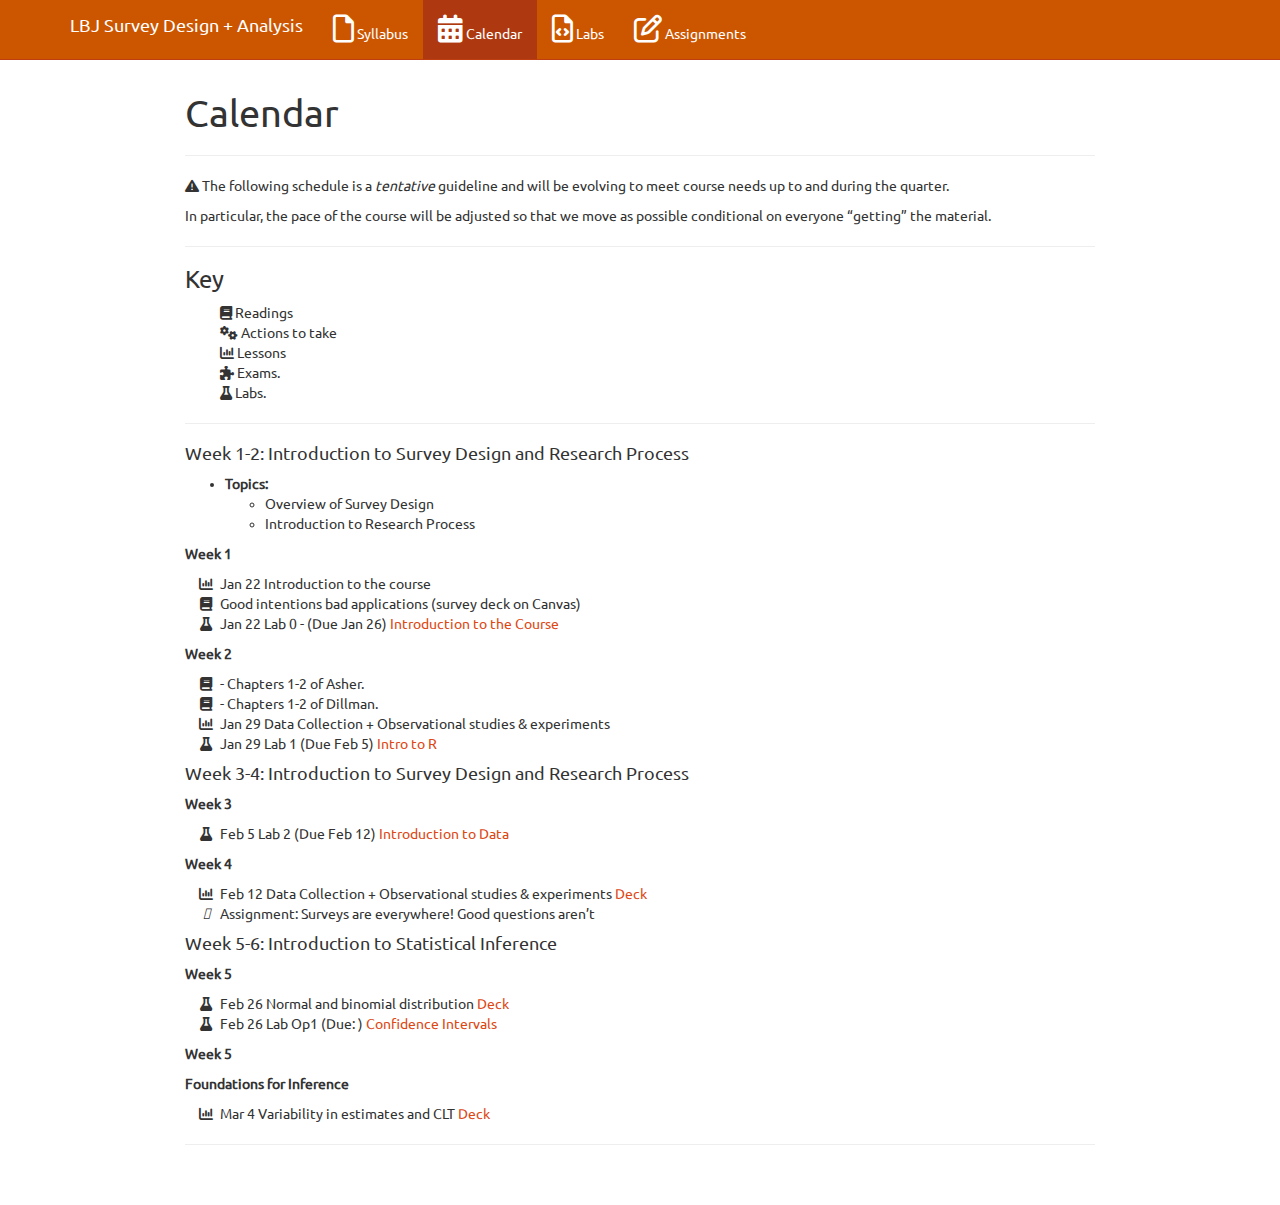
<file: calendar.html>
<!DOCTYPE html>

<html>

<head>

<meta charset="utf-8" />
<meta name="generator" content="pandoc" />
<meta http-equiv="X-UA-Compatible" content="IE=EDGE" />




<title>Calendar</title>

<script src="site_libs/header-attrs-2.25/header-attrs.js"></script>
<script src="site_libs/jquery-3.6.0/jquery-3.6.0.min.js"></script>
<meta name="viewport" content="width=device-width, initial-scale=1" />
<link href="site_libs/bootstrap-3.3.5/css/united.min.css" rel="stylesheet" />
<script src="site_libs/bootstrap-3.3.5/js/bootstrap.min.js"></script>
<script src="site_libs/bootstrap-3.3.5/shim/html5shiv.min.js"></script>
<script src="site_libs/bootstrap-3.3.5/shim/respond.min.js"></script>
<style>h1 {font-size: 34px;}
       h1.title {font-size: 38px;}
       h2 {font-size: 30px;}
       h3 {font-size: 24px;}
       h4 {font-size: 18px;}
       h5 {font-size: 16px;}
       h6 {font-size: 12px;}
       code {color: inherit; background-color: rgba(0, 0, 0, 0.04);}
       pre:not([class]) { background-color: white }</style>
<script src="site_libs/navigation-1.1/tabsets.js"></script>
<link href="site_libs/highlightjs-9.12.0/default.css" rel="stylesheet" />
<script src="site_libs/highlightjs-9.12.0/highlight.js"></script>
<link href="site_libs/font-awesome-6.4.2/css/all.min.css" rel="stylesheet" />
<link href="site_libs/font-awesome-6.4.2/css/v4-shims.min.css" rel="stylesheet" />

<style type="text/css">
  code{white-space: pre-wrap;}
  span.smallcaps{font-variant: small-caps;}
  span.underline{text-decoration: underline;}
  div.column{display: inline-block; vertical-align: top; width: 50%;}
  div.hanging-indent{margin-left: 1.5em; text-indent: -1.5em;}
  ul.task-list{list-style: none;}
    </style>

<style type="text/css">code{white-space: pre;}</style>
<script type="text/javascript">
if (window.hljs) {
  hljs.configure({languages: []});
  hljs.initHighlightingOnLoad();
  if (document.readyState && document.readyState === "complete") {
    window.setTimeout(function() { hljs.initHighlighting(); }, 0);
  }
}
</script>






<link rel="stylesheet" href="custom_style.css" type="text/css" />



<style type = "text/css">
.main-container {
  max-width: 940px;
  margin-left: auto;
  margin-right: auto;
}
img {
  max-width:100%;
}
.tabbed-pane {
  padding-top: 12px;
}
.html-widget {
  margin-bottom: 20px;
}
button.code-folding-btn:focus {
  outline: none;
}
summary {
  display: list-item;
}
details > summary > p:only-child {
  display: inline;
}
pre code {
  padding: 0;
}
</style>


<style type="text/css">
.dropdown-submenu {
  position: relative;
}
.dropdown-submenu>.dropdown-menu {
  top: 0;
  left: 100%;
  margin-top: -6px;
  margin-left: -1px;
  border-radius: 0 6px 6px 6px;
}
.dropdown-submenu:hover>.dropdown-menu {
  display: block;
}
.dropdown-submenu>a:after {
  display: block;
  content: " ";
  float: right;
  width: 0;
  height: 0;
  border-color: transparent;
  border-style: solid;
  border-width: 5px 0 5px 5px;
  border-left-color: #cccccc;
  margin-top: 5px;
  margin-right: -10px;
}
.dropdown-submenu:hover>a:after {
  border-left-color: #adb5bd;
}
.dropdown-submenu.pull-left {
  float: none;
}
.dropdown-submenu.pull-left>.dropdown-menu {
  left: -100%;
  margin-left: 10px;
  border-radius: 6px 0 6px 6px;
}
</style>

<script type="text/javascript">
// manage active state of menu based on current page
$(document).ready(function () {
  // active menu anchor
  href = window.location.pathname
  href = href.substr(href.lastIndexOf('/') + 1)
  if (href === "")
    href = "index.html";
  var menuAnchor = $('a[href="' + href + '"]');

  // mark the anchor link active (and if it's in a dropdown, also mark that active)
  var dropdown = menuAnchor.closest('li.dropdown');
  if (window.bootstrap) { // Bootstrap 4+
    menuAnchor.addClass('active');
    dropdown.find('> .dropdown-toggle').addClass('active');
  } else { // Bootstrap 3
    menuAnchor.parent().addClass('active');
    dropdown.addClass('active');
  }

  // Navbar adjustments
  var navHeight = $(".navbar").first().height() + 15;
  var style = document.createElement('style');
  var pt = "padding-top: " + navHeight + "px; ";
  var mt = "margin-top: -" + navHeight + "px; ";
  var css = "";
  // offset scroll position for anchor links (for fixed navbar)
  for (var i = 1; i <= 6; i++) {
    css += ".section h" + i + "{ " + pt + mt + "}\n";
  }
  style.innerHTML = "body {" + pt + "padding-bottom: 40px; }\n" + css;
  document.head.appendChild(style);
});
</script>

<!-- tabsets -->

<style type="text/css">
.tabset-dropdown > .nav-tabs {
  display: inline-table;
  max-height: 500px;
  min-height: 44px;
  overflow-y: auto;
  border: 1px solid #ddd;
  border-radius: 4px;
}

.tabset-dropdown > .nav-tabs > li.active:before, .tabset-dropdown > .nav-tabs.nav-tabs-open:before {
  content: "\e259";
  font-family: 'Glyphicons Halflings';
  display: inline-block;
  padding: 10px;
  border-right: 1px solid #ddd;
}

.tabset-dropdown > .nav-tabs.nav-tabs-open > li.active:before {
  content: "\e258";
  font-family: 'Glyphicons Halflings';
  border: none;
}

.tabset-dropdown > .nav-tabs > li.active {
  display: block;
}

.tabset-dropdown > .nav-tabs > li > a,
.tabset-dropdown > .nav-tabs > li > a:focus,
.tabset-dropdown > .nav-tabs > li > a:hover {
  border: none;
  display: inline-block;
  border-radius: 4px;
  background-color: transparent;
}

.tabset-dropdown > .nav-tabs.nav-tabs-open > li {
  display: block;
  float: none;
}

.tabset-dropdown > .nav-tabs > li {
  display: none;
}
</style>

<!-- code folding -->




</head>

<body>


<div class="container-fluid main-container">




<div class="navbar navbar-default  navbar-fixed-top" role="navigation">
  <div class="container">
    <div class="navbar-header">
      <button type="button" class="navbar-toggle collapsed" data-toggle="collapse" data-bs-toggle="collapse" data-target="#navbar" data-bs-target="#navbar">
        <span class="icon-bar"></span>
        <span class="icon-bar"></span>
        <span class="icon-bar"></span>
      </button>
      <a class="navbar-brand" href="index.html">LBJ Survey Design + Analysis</a>
    </div>
    <div id="navbar" class="navbar-collapse collapse">
      <ul class="nav navbar-nav">
        <li>
  <a href="index.html">
    <span class="fa fa-file-o fa-2x"></span>
     
    Syllabus
  </a>
</li>
<li>
  <a href="calendar.html">
    <span class="fa fa-calendar fa-2x"></span>
     
    Calendar
  </a>
</li>
<li>
  <a href="labs.html">
    <span class="fa fa-file-code-o fa-2x"></span>
     
    Labs
  </a>
</li>
<li>
  <a href="assignments.html">
    <span class="fa fa-pencil-square-o fa-2x"></span>
     
    Assignments
  </a>
</li>
      </ul>
      <ul class="nav navbar-nav navbar-right">
        
      </ul>
    </div><!--/.nav-collapse -->
  </div><!--/.container -->
</div><!--/.navbar -->

<div id="header">



<h1 class="title toc-ignore">Calendar</h1>

</div>


<hr />
<p><i class="fa fa-warning"></i> The following schedule is a
<em>tentative</em> guideline and will be evolving to meet course needs
up to and during the quarter.</p>
<p>In particular, the pace of the course will be adjusted so that we
move as possible conditional on everyone “getting” the material.</p>
<hr />
<div id="key" class="section level3">
<h3>Key</h3>
<ul class="fa-ul">
<li>
<i class="fa fa-book"></i> Readings
<!-- <i class="fa fa-code"></i> Data Camp courses -->
<li>
<i class="fa fa-gears"></i> Actions to take </a>
<li>
<i class="fa fa-bar-chart"></i> Lessons </a>
<li>
<i class="fa fa-puzzle-piece"></i> Exams. </a>
<li>
<i class="fa fa-flask"></i> Labs. </a>
</ul>
<hr />
<div id="week-1-2-introduction-to-survey-design-and-research-process"
class="section level4">
<h4>Week 1-2: Introduction to Survey Design and Research Process</h4>
<ul>
<li><strong>Topics:</strong>
<ul>
<li>Overview of Survey Design</li>
<li>Introduction to Research Process</li>
</ul></li>
</ul>
<p><strong>Week 1</strong></p>
<ul class="fa-ul">
<li>
<i class="fa-li fa fa-bar-chart"></i> Jan 22 Introduction to the course
</a>
<li>
<i class="fa-li fa fa-book"></i> Good intentions bad applications
(survey deck on Canvas) </a>
<li>
<p><i class="fa-li fa fa-flask"></i> Jan 22 Lab 0 - (Due Jan 26)
<a target="_blank" href=./Labs/lab0/lab0.html>Introduction to the
Course</a></p>
</ul>
<p><strong>Week 2</strong></p>
<ul class="fa-ul">
<li>
<i class="fa-li fa fa-book"></i> - Chapters 1-2 of Asher. </a>
<li>
<i class="fa-li fa fa-book"></i> - Chapters 1-2 of Dillman. </a>
<li>
<i class="fa-li fa fa-bar-chart"></i> Jan 29 Data Collection +
Observational studies &amp; experiments
<a target="_blank" href="./Slides/01_unit1/deck1/deck-1-1xxx.pdf"> </a>
<li>
<i class="fa-li fa fa-flask"></i> Jan 29 Lab 1 (Due Feb 5)
<a href=./Labs/lab1/intro_to_r.html>Intro to R</a>
</ul>
</div>
<div id="week-3-4-introduction-to-survey-design-and-research-process"
class="section level4">
<h4>Week 3-4: Introduction to Survey Design and Research Process</h4>
<p><strong>Week 3</strong></p>
<ul class="fa-ul">
<li>
<i class="fa-li fa fa-flask"></i> Feb 5 Lab 2 (Due Feb 12)
<a href=./Labs/lab2/introduction_to_data.html> Introduction to Data</a>
</ul>
<p><strong>Week 4</strong></p>
<ul class="fa-ul">
<li>
<i class="fa-li fa fa-bar-chart"></i> Feb 12 Data Collection +
Observational studies &amp; experiments
<a target="_blank" href="./Slides/01_unit1/deck1/deck-1-1.pdf"> Deck</a>
<li>
<i class="fa-li fa-gears"></i> Assignment: Surveys are everywhere! Good
questions aren’t </a>
</ul>
</div>
<div id="week-5-6-introduction-to-statistical-inference"
class="section level4">
<h4>Week 5-6: Introduction to Statistical Inference</h4>
<p><strong>Week 5</strong></p>
<ul class="fa-ul">
<li>
<i class="fa-li fa fa-flask"></i> Feb 26 Normal and binomial
distribution
<a target="_blank"  href="./Slides/02_unit2/deck3/u2_deck3.pdf">
Deck</a>
<li>
<p><i class="fa-li fa fa-flask"></i> Feb 26 Lab Op1 (Due: )
<a href=./Labs/lab_ci/confidence_intervals.html> Confidence
Intervals</a></p>
</ul>
<p><strong>Week 5</strong></p>
<p><strong>Foundations for Inference</strong></p>
<ul class="fa-ul">
<li>
<p><i class="fa-li fa fa-bar-chart"></i> Mar 4 Variability in estimates
and CLT <a target="_blank" href="./Slides/03_unit3/deck1/u3_deck1.pdf">
Deck </a></p>
</ul>
<hr />
<!--
  


<li><i class="fa-li fa fa-bar-chart"></i>    Mar 4  Confidence intervals  <a target="_blank" href="./Slides/03_unit3/deck2/u3_deck2.pdf"> Deck </a>
<li><i class="fa-li fa fa-bar-chart"></i>    Mar 9   Hypothesis tests  <a target="_blank" href="./Slides/03_unit3/deck3/u3_deck3.pdf"> Deck</a>


* * *

#### Week 3-4: Sampling Theory and Engaged Communities

- **Topics:**
  - Sampling Techniques
  - Engaged Communities

- **Readings:**
  - Chapter 4 “Sampling” (p.93-115) of *How to Conduct Surveys* (available on Canvas).
  - Assignment: Surveys are everywhere! Find a survey & upload it to Canvas.

#### Week 5-6: Probability-Based Methods

- **Topics:**
  - Probability-Based Sampling
  - Analysis of Family History of Incarceration Survey

- **Readings:**
  - Enns et al. 2019. [“What Percentage of Americans Have Ever Had a Family Member Incarcerated?"](https://doi.org/10.1177/2378023119829332)
  - Short Assignment: Watch [this video](https://youtu.be/sonXfzE1hvo) and answer questions.

#### Week 7-8: Non-Probability Methods

- **Topics:**
  - Evaluation of Online Nonprobability Surveys
  - Application in Political Science

- **Readings:**
  - Kennedy et al. 2016. [“Evaluating Online Nonprobability Surveys”](https://www.pewresearch.org/methods/2016/05/02/evaluating-online-nonprobability-surveys/)
  - Additional readings related to online surveys in political science.

#### Week 9-10: The Business of Survey Research

- **Topics:**
  - Market Research Surveys
  - Global Companies in Market Research

- **Readings:**
  - Survey Monkey. [Quick start guide on how to conduct market research](https://www.surveymonkey.com/mp/market-research-surveys/).
  - Additional readings on the business aspect of survey research.

#### Week 11-12: The Psychology of Survey Response

- **Topics:**
  - Influence of Question Wording
  - Psychological Processes in Survey Response

- **Readings:**
  - Schwarz, Norbert. 1999. [“Self-reports: How the questions shape the answers.”](Link to be added)
  - Short Assignment: Analyze a survey question using Schwarz's insights.

#### Week 13-14: Question Wording Effects & Survey Experiments

- **Topics:**
  - Experimental Design in Surveys
  - Analysis of Trump's Popularity

- **Readings:**
  - Druckman and Lupia. 2012. [“Experimenting with politics.”](Link to be added)
  - Enns and Schuldt. 2020. [“Trump May Be Even More Unpopular Than His Approval Rating Shows.”](https://fivethirtyeight.com/features/trump-may-be-even-more-unpopular-than-his-approval-rating-shows/)

#### Week 15: Data Literacy and How to Avoid Being Misled by Data

- **Topics:**
  - Understanding and Interpreting Data
  - Avoiding Misleading Interpretations

















***
***



<!--

### Unit 1

**Introduction**


<ul class="fa-ul">
<li><i class="fa-li fa fa-bar-chart"></i>    Jan 22 Introduction to the course <a target = "_blank" href="./Slides/00_intro/topic0.pdf">Deck 0</a>
<li><i class="fa-li fa fa-flask"></i>        Jan 22 Lab 0 - (Due Jan 27) <a target="_blank" href=./Labs/lab0/lab0.html>Introduction to the Course</a>
<li><i class="fa-li fa fa-bar-chart"></i>    Jan 27 Data Collection + Observational studies & experiments <a target="_blank" href="./Slides/01_unit1/deck1/deck-1-1.pdf"> Deck</a>
<li><i class="fa-li fa fa-flask"></i>        Jan 29  Lab 1 (Due Feb 5) <a href=./Labs/lab1/intro_to_r.html>Intro to R</a>

<li><i class="fa-li fa fa-bar-chart"></i>    Feb 3 No Class Iowa Caucus


<li><i class="fa-li fa fa-bar-chart"></i>    Feb 5  More exploratory data analysis<a target="_blank" href="./Slides/01_unit1/u1_deck3/u1_deck3.pdf"> Deck</a>

<li><i class="fa-li fa fa-bar-chart"></i>    Feb 10 Introduction to statistical inference <a target="_blank" href="./Slides/01_unit1/u1_deck4/u1_deck4.pdf"> Deck </a>

<li><i class="fa-li fa fa-flask"></i>        Feb 12  Lab 2 (Due Feb 19) <a target="_blank" href=./Labs/lab2/introduction_to_data.html> Introduction to Data</a> 


</ul>
***
<ul class="fa-ul">
<li><i class="fa-li fa fa-book"></i> Reading:  OpenIntro -  Ch 2, Sec 2.1-2.3</a>
<li><i class="fa-li fa fa-gears"></i> Problem set (Due Feb 19)
  <ul>
  <li> Ch1:  1.2, 1.6, 1.16, 1.22, 1.30, 1.34, 2.15, 2.22, 2.24, 2.27.  </a>
  </ul>
</ul>
***
***

###  Unit 2

**Probability and Distribuitions**

<ul class="fa-ul">

<li><i class="fa-li fa fa-bar-chart"></i>    Feb 17     Probability and conditional probability <a target="_blank" href="./Slides/02_unit2/deck1/u2_deck1.pdf"> Deck </a>
<li><i class="fa-li fa fa-bar-chart"></i>    Feb 19  Lab 3 - (Due Mar 4) <a target="_blank" href=./Labs/lab3/probability.html>Probability</a>     
<li><i class="fa-li fa fa-bar-chart"></i>    Feb 24     No class - February Break </a>

<li><i class="fa-li fa fa-flask"></i>        Feb 26   Normal and binomial distribution <a target="_blank"  href="./Slides/02_unit2/deck3/u2_deck3.pdf"> Deck</a>


</ul>


***

<ul class="fa-ul">
<li><i class="fa-li fa fa-book"></i> Reading:  OpenIntro - Ch 3 - Sec 3.1, 3.2 + Ch 4 - Sec 4.1, 4.4</a>
<li><i class="fa-li fa fa-gears"></i> Problem set (Due Mar 4)
  <ul> 
  <li> Ch 2: 2.2, 2.8, 2.18, 2.20, 2.22, 2.26
  <li> Ch 3: 3.4, 3.6, 3.12, 3.18, 3.26, 3.30, 3.36 </a>
  </ul>
</ul>
***
***



### Unit 3

**Foundations for Inference** 

<ul class="fa-ul">
<li><i class="fa-li fa fa-bar-chart"></i>    Mar 2  Variability in estimates and CLT  <a target="_blank" href="./Slides/03_unit3/deck1/u3_deck1.pdf"> Deck </a>
<li><i class="fa-li fa fa-bar-chart"></i>    Mar 4  Confidence intervals  <a target="_blank" href="./Slides/03_unit3/deck2/u3_deck2.pdf"> Deck </a>
<li><i class="fa-li fa fa-bar-chart"></i>    Mar 9   Hypothesis tests  <a target="_blank" href="./Slides/03_unit3/deck3/u3_deck3.pdf"> Deck</a>
<li><i class="fa-li fa fa-flask"></i>        Mar 11  Lab 4 - (Due Apr 10 [Orig- Mar 18]) <a target="_blank" href=./Labs/lab4/confidence_intervals.html>Confidence intervals</a>
</ul>


***

<ul class="fa-ul">
<li><i class="fa-li fa fa-book"></i> Reading:  OpenIntro -  Ch 4</a>
<li><i class="fa-li fa fa-puzzle-piece"></i> **Midterm Canceled** </a>
</ul>


***
***

### Unit 4

**Inference**

<ul class="fa-ul">
<li><i class="fa-li fa fa-bar-chart"></i>    Apr 6  Inference for numerical data  <a target="_blank" href="./Slides/04_unit4/deck1/u4_deck1.pdf"> Deck </a>
<li><i class="fa-li fa fa-flask"></i>        Apr 8  Lab 5 - (Due Apr 15 [Org - Mar 27]) <a target="_blank" href=./Labs/lab5/inf_for_numerical_data.html>Inference for numerical data</a>

<li><i class="fa-li fa fa-bar-chart"></i>    Apr 13  More inference  <a target="_blank" href="./Slides/04_unit4/deck4/u4_deck4.pdf"> Deck</a> 
<li><i class="fa-li fa fa-flask"></i>        Apr 15  Lab 6 - (Due Apr 29) <a target="_blank" href=./Labs/lab6/more_inf_for_numerical_data.html>(More) inference for numerical data</a>


<li><i class="fa-li  fa fa-exclamation"></i>    Mar 13- Apr 5 classes were canceled + Spring Break 

</ul>



***
<ul class="fa-ul">
<li><i class="fa-li fa fa-book"></i> Reading:  OpenIntro -  Ch. 5</a>
<li><i class="fa-li fa fa-microphone"></i> Apr 22 [Org March 25] Project presentation and paper
<li><i class="fa-li fa fa-gears"></i> Problem set (Due Apr 29 [Org 15]):    </a>
  <ul> 
  <li> Ch 4: 4.2, 4.8, 4.10, 4.12,  4.16, 4.20
  <li> Ch 5: 5.3, 5.4, 5.5, 5.6, 5.12, 5.20, 5.22 </a>
  </ul>
</ul>

***
***



### Unit 5
**Regression**


<ul class="fa-ul">
<li><i class="fa-li fa fa-bar-chart"></i>    Apr 20 Introduction linear regression  <a target="_blank" href="./Slides/06_unit6/deck1/u6_deck1.pdf"> Deck</a>
<li><i class="fa-li fa fa-flask"></i>        Apr 22  Lab 7 - (Due May 6) <a target="_blank" href=./Labs/lab7/simple_regression.html>Linear Regression</a>
<li><i class="fa-li fa fa-bar-chart"></i>    Apr 27 Multiple linear regression  <a target="_blank" href="./Slides/07_unit7/deck1/u7_deck1.pdf"> Deck</a>
<li><i class="fa-li fa fa-flask"></i>        Apr 29   Lab 8 - (Optional) <a target="_blank" href=./Labs/lab8//multiple_regression.html>Multiple Linear Regression Lab</a>

</ul>


***

<ul class="fa-ul">
<li><i class="fa-li fa fa-book"></i> Reading:  OpenIntro  - Ch 7 + Ch 8 - Sec 8.1, 8.2, 8.3</a>
</ul>

***
***


### Unit 6
**Presenting results**


<ul class="fa-ul">

<li><i class="fa-li fa fa-flask"></i>        May 4   Lecture/Lab <a target="_blank" href=./Labs/lab0/lab0.html>Predicted probabilities -  Visualizaton </a>
<li><i class="fa-li fa fa-flask"></i>        May 6    Lecture/Lab <a target="_blank" href=./Labs/lab0/lab0.html>Case study</a>
<li><i class="fa-li fa"></i>        May 11   Project Consulting
</ul>

***
***

### Final assessment

<ul class="fa-ul">
<li><i class="fa-li fa fa-microphone"></i>**Final Presentation Canceled** 
<li><i class="fa-li fa fa-file-text-o"></i> **May  22  Final Paper Due** 
</ul>

-->
</div>
</div>




</div>

<script>

// add bootstrap table styles to pandoc tables
function bootstrapStylePandocTables() {
  $('tr.odd').parent('tbody').parent('table').addClass('table table-condensed');
}
$(document).ready(function () {
  bootstrapStylePandocTables();
});


</script>

<!-- tabsets -->

<script>
$(document).ready(function () {
  window.buildTabsets("TOC");
});

$(document).ready(function () {
  $('.tabset-dropdown > .nav-tabs > li').click(function () {
    $(this).parent().toggleClass('nav-tabs-open');
  });
});
</script>

<!-- code folding -->


<!-- dynamically load mathjax for compatibility with self-contained -->
<script>
  (function () {
    var script = document.createElement("script");
    script.type = "text/javascript";
    script.src  = "https://mathjax.rstudio.com/latest/MathJax.js?config=TeX-AMS-MML_HTMLorMML";
    document.getElementsByTagName("head")[0].appendChild(script);
  })();
</script>

</body>
</html>
</file>
<file: site_libs/highlightjs-9.12.0/default.css>
.hljs-literal {
  color: #990073;
}

.hljs-number {
  color: #099;
}

.hljs-comment {
  color: #998;
  font-style: italic;
}

.hljs-keyword {
  color: #900;
  font-weight: bold;
}

.hljs-string {
  color: #d14;
}
</file>
<file: custom_style.css>
@import url('https://fonts.googleapis.com/css?family=Raleway');
@import url('https://fonts.googleapis.com/css?family=Spectral');


.navbar-inverse{background-color:#cc5500; border-color:#222222}

.navbar {
  background-color:#cc5500; 
  }



.navbar-brand {
  color: #222222;
}




.navbar-inverse .navbar-brand {
  color: #222222;
}
 .navbar-nav>li>a {
  color: #cc5500;
}
 .navbar-nav>.active>a {
  background-color: #cc5500;
}
.list-group-item.active {
  background-color: #cc5500;
  border-color: #cc5500;
}
item.active, .list-group-item.active:hover {
  background-color: #cc5500;
  border-color: #cc5500;
}



/*
.navbar{background-color:#cc5500 border-color:#222222}

.navbar-inverse .navbar-nav>.open>a,.navbar-inverse .navbar-nav>.open>a:hover,.navbar-inverse .navbar-nav>.open>a:focus{background-color:transparent;color:#ffffff}

/*
*.navbar-fixed-top {
    height: 95px; }
    /* Whatever you want.  
    




.navbar-brand {
  color: #cc5500;
  font-size: 25px;
  font-family: 'Raleway', serif;
}

body{
color: #525252;  
font-size: 15px;
font-family: 'Spectral', sans-serif;

}

a {
font-family: 'Spectral', sans-serif;
}
i {
font-family: 'Spectral', sans-serif;
}
h1,h2,h3,h4,h5,h6  {font-family: 'Raleway', sans-serif;}



*/
</file>
<file: site_libs/bootstrap-3.3.5/css/united.min.css>
@font-face {
  font-family: 'Ubuntu';
  font-style: normal;
  font-weight: 400;
  src: url(fonts/Ubuntu.ttf) format('truetype');
}

/*!
 * bootswatch v3.3.6
 * Homepage: http://bootswatch.com
 * Copyright 2012-2015 Thomas Park
 * Licensed under MIT
 * Based on Bootstrap
*//*!
 * Bootstrap v3.3.6 (http://getbootstrap.com)
 * Copyright 2011-2015 Twitter, Inc.
 * Licensed under MIT (https://github.com/twbs/bootstrap/blob/master/LICENSE)
 *//*! normalize.css v3.0.3 | MIT License | github.com/necolas/normalize.css */html{font-family:sans-serif;-ms-text-size-adjust:100%;-webkit-text-size-adjust:100%}body{margin:0}article,aside,details,figcaption,figure,footer,header,hgroup,main,menu,nav,section,summary{display:block}audio,canvas,progress,video{display:inline-block;vertical-align:baseline}audio:not([controls]){display:none;height:0}[hidden],template{display:none}a{background-color:transparent}a:active,a:hover{outline:0}abbr[title]{border-bottom:1px dotted}b,strong{font-weight:bold}dfn{font-style:italic}h1{font-size:2em;margin:0.67em 0}mark{background:#ff0;color:#000}small{font-size:80%}sub,sup{font-size:75%;line-height:0;position:relative;vertical-align:baseline}sup{top:-0.5em}sub{bottom:-0.25em}img{border:0}svg:not(:root){overflow:hidden}figure{margin:1em 40px}hr{-webkit-box-sizing:content-box;-moz-box-sizing:content-box;box-sizing:content-box;height:0}pre{overflow:auto}code,kbd,pre,samp{font-family:monospace, monospace;font-size:1em}button,input,optgroup,select,textarea{color:inherit;font:inherit;margin:0}button{overflow:visible}button,select{text-transform:none}button,html input[type="button"],input[type="reset"],input[type="submit"]{-webkit-appearance:button;cursor:pointer}button[disabled],html input[disabled]{cursor:default}button::-moz-focus-inner,input::-moz-focus-inner{border:0;padding:0}input{line-height:normal}input[type="checkbox"],input[type="radio"]{-webkit-box-sizing:border-box;-moz-box-sizing:border-box;box-sizing:border-box;padding:0}input[type="number"]::-webkit-inner-spin-button,input[type="number"]::-webkit-outer-spin-button{height:auto}input[type="search"]{-webkit-appearance:textfield;-webkit-box-sizing:content-box;-moz-box-sizing:content-box;box-sizing:content-box}input[type="search"]::-webkit-search-cancel-button,input[type="search"]::-webkit-search-decoration{-webkit-appearance:none}fieldset{border:1px solid #c0c0c0;margin:0 2px;padding:0.35em 0.625em 0.75em}legend{border:0;padding:0}textarea{overflow:auto}optgroup{font-weight:bold}table{border-collapse:collapse;border-spacing:0}td,th{padding:0}/*! Source: https://github.com/h5bp/html5-boilerplate/blob/master/src/css/main.css */@media print{*,*:before,*:after{background:transparent !important;color:#000 !important;-webkit-box-shadow:none !important;box-shadow:none !important;text-shadow:none !important}a,a:visited{text-decoration:underline}a[href]:after{content:" (" attr(href) ")"}abbr[title]:after{content:" (" attr(title) ")"}a[href^="#"]:after,a[href^="javascript:"]:after{content:""}pre,blockquote{border:1px solid #999;page-break-inside:avoid}thead{display:table-header-group}tr,img{page-break-inside:avoid}img{max-width:100% !important}p,h2,h3{orphans:3;widows:3}h2,h3{page-break-after:avoid}.navbar{display:none}.btn>.caret,.dropup>.btn>.caret{border-top-color:#000 !important}.label{border:1px solid #000}.table{border-collapse:collapse !important}.table td,.table th{background-color:#fff !important}.table-bordered th,.table-bordered td{border:1px solid #ddd !important}}@font-face{font-family:'Glyphicons Halflings';src:url('../fonts/glyphicons-halflings-regular.eot');src:url('../fonts/glyphicons-halflings-regular.eot?#iefix') format('embedded-opentype'),url('../fonts/glyphicons-halflings-regular.woff') format('woff'),url('../fonts/glyphicons-halflings-regular.ttf') format('truetype'),url('../fonts/glyphicons-halflings-regular.svg#glyphicons_halflingsregular') format('svg')}.glyphicon{position:relative;top:1px;display:inline-block;font-family:'Glyphicons Halflings';font-style:normal;font-weight:normal;line-height:1;-webkit-font-smoothing:antialiased;-moz-osx-font-smoothing:grayscale}.glyphicon-asterisk:before{content:"\002a"}.glyphicon-plus:before{content:"\002b"}.glyphicon-euro:before,.glyphicon-eur:before{content:"\20ac"}.glyphicon-minus:before{content:"\2212"}.glyphicon-cloud:before{content:"\2601"}.glyphicon-envelope:before{content:"\2709"}.glyphicon-pencil:before{content:"\270f"}.glyphicon-glass:before{content:"\e001"}.glyphicon-music:before{content:"\e002"}.glyphicon-search:before{content:"\e003"}.glyphicon-heart:before{content:"\e005"}.glyphicon-star:before{content:"\e006"}.glyphicon-star-empty:before{content:"\e007"}.glyphicon-user:before{content:"\e008"}.glyphicon-film:before{content:"\e009"}.glyphicon-th-large:before{content:"\e010"}.glyphicon-th:before{content:"\e011"}.glyphicon-th-list:before{content:"\e012"}.glyphicon-ok:before{content:"\e013"}.glyphicon-remove:before{content:"\e014"}.glyphicon-zoom-in:before{content:"\e015"}.glyphicon-zoom-out:before{content:"\e016"}.glyphicon-off:before{content:"\e017"}.glyphicon-signal:before{content:"\e018"}.glyphicon-cog:before{content:"\e019"}.glyphicon-trash:before{content:"\e020"}.glyphicon-home:before{content:"\e021"}.glyphicon-file:before{content:"\e022"}.glyphicon-time:before{content:"\e023"}.glyphicon-road:before{content:"\e024"}.glyphicon-download-alt:before{content:"\e025"}.glyphicon-download:before{content:"\e026"}.glyphicon-upload:before{content:"\e027"}.glyphicon-inbox:before{content:"\e028"}.glyphicon-play-circle:before{content:"\e029"}.glyphicon-repeat:before{content:"\e030"}.glyphicon-refresh:before{content:"\e031"}.glyphicon-list-alt:before{content:"\e032"}.glyphicon-lock:before{content:"\e033"}.glyphicon-flag:before{content:"\e034"}.glyphicon-headphones:before{content:"\e035"}.glyphicon-volume-off:before{content:"\e036"}.glyphicon-volume-down:before{content:"\e037"}.glyphicon-volume-up:before{content:"\e038"}.glyphicon-qrcode:before{content:"\e039"}.glyphicon-barcode:before{content:"\e040"}.glyphicon-tag:before{content:"\e041"}.glyphicon-tags:before{content:"\e042"}.glyphicon-book:before{content:"\e043"}.glyphicon-bookmark:before{content:"\e044"}.glyphicon-print:before{content:"\e045"}.glyphicon-camera:before{content:"\e046"}.glyphicon-font:before{content:"\e047"}.glyphicon-bold:before{content:"\e048"}.glyphicon-italic:before{content:"\e049"}.glyphicon-text-height:before{content:"\e050"}.glyphicon-text-width:before{content:"\e051"}.glyphicon-align-left:before{content:"\e052"}.glyphicon-align-center:before{content:"\e053"}.glyphicon-align-right:before{content:"\e054"}.glyphicon-align-justify:before{content:"\e055"}.glyphicon-list:before{content:"\e056"}.glyphicon-indent-left:before{content:"\e057"}.glyphicon-indent-right:before{content:"\e058"}.glyphicon-facetime-video:before{content:"\e059"}.glyphicon-picture:before{content:"\e060"}.glyphicon-map-marker:before{content:"\e062"}.glyphicon-adjust:before{content:"\e063"}.glyphicon-tint:before{content:"\e064"}.glyphicon-edit:before{content:"\e065"}.glyphicon-share:before{content:"\e066"}.glyphicon-check:before{content:"\e067"}.glyphicon-move:before{content:"\e068"}.glyphicon-step-backward:before{content:"\e069"}.glyphicon-fast-backward:before{content:"\e070"}.glyphicon-backward:before{content:"\e071"}.glyphicon-play:before{content:"\e072"}.glyphicon-pause:before{content:"\e073"}.glyphicon-stop:before{content:"\e074"}.glyphicon-forward:before{content:"\e075"}.glyphicon-fast-forward:before{content:"\e076"}.glyphicon-step-forward:before{content:"\e077"}.glyphicon-eject:before{content:"\e078"}.glyphicon-chevron-left:before{content:"\e079"}.glyphicon-chevron-right:before{content:"\e080"}.glyphicon-plus-sign:before{content:"\e081"}.glyphicon-minus-sign:before{content:"\e082"}.glyphicon-remove-sign:before{content:"\e083"}.glyphicon-ok-sign:before{content:"\e084"}.glyphicon-question-sign:before{content:"\e085"}.glyphicon-info-sign:before{content:"\e086"}.glyphicon-screenshot:before{content:"\e087"}.glyphicon-remove-circle:before{content:"\e088"}.glyphicon-ok-circle:before{content:"\e089"}.glyphicon-ban-circle:before{content:"\e090"}.glyphicon-arrow-left:before{content:"\e091"}.glyphicon-arrow-right:before{content:"\e092"}.glyphicon-arrow-up:before{content:"\e093"}.glyphicon-arrow-down:before{content:"\e094"}.glyphicon-share-alt:before{content:"\e095"}.glyphicon-resize-full:before{content:"\e096"}.glyphicon-resize-small:before{content:"\e097"}.glyphicon-exclamation-sign:before{content:"\e101"}.glyphicon-gift:before{content:"\e102"}.glyphicon-leaf:before{content:"\e103"}.glyphicon-fire:before{content:"\e104"}.glyphicon-eye-open:before{content:"\e105"}.glyphicon-eye-close:before{content:"\e106"}.glyphicon-warning-sign:before{content:"\e107"}.glyphicon-plane:before{content:"\e108"}.glyphicon-calendar:before{content:"\e109"}.glyphicon-random:before{content:"\e110"}.glyphicon-comment:before{content:"\e111"}.glyphicon-magnet:before{content:"\e112"}.glyphicon-chevron-up:before{content:"\e113"}.glyphicon-chevron-down:before{content:"\e114"}.glyphicon-retweet:before{content:"\e115"}.glyphicon-shopping-cart:before{content:"\e116"}.glyphicon-folder-close:before{content:"\e117"}.glyphicon-folder-open:before{content:"\e118"}.glyphicon-resize-vertical:before{content:"\e119"}.glyphicon-resize-horizontal:before{content:"\e120"}.glyphicon-hdd:before{content:"\e121"}.glyphicon-bullhorn:before{content:"\e122"}.glyphicon-bell:before{content:"\e123"}.glyphicon-certificate:before{content:"\e124"}.glyphicon-thumbs-up:before{content:"\e125"}.glyphicon-thumbs-down:before{content:"\e126"}.glyphicon-hand-right:before{content:"\e127"}.glyphicon-hand-left:before{content:"\e128"}.glyphicon-hand-up:before{content:"\e129"}.glyphicon-hand-down:before{content:"\e130"}.glyphicon-circle-arrow-right:before{content:"\e131"}.glyphicon-circle-arrow-left:before{content:"\e132"}.glyphicon-circle-arrow-up:before{content:"\e133"}.glyphicon-circle-arrow-down:before{content:"\e134"}.glyphicon-globe:before{content:"\e135"}.glyphicon-wrench:before{content:"\e136"}.glyphicon-tasks:before{content:"\e137"}.glyphicon-filter:before{content:"\e138"}.glyphicon-briefcase:before{content:"\e139"}.glyphicon-fullscreen:before{content:"\e140"}.glyphicon-dashboard:before{content:"\e141"}.glyphicon-paperclip:before{content:"\e142"}.glyphicon-heart-empty:before{content:"\e143"}.glyphicon-link:before{content:"\e144"}.glyphicon-phone:before{content:"\e145"}.glyphicon-pushpin:before{content:"\e146"}.glyphicon-usd:before{content:"\e148"}.glyphicon-gbp:before{content:"\e149"}.glyphicon-sort:before{content:"\e150"}.glyphicon-sort-by-alphabet:before{content:"\e151"}.glyphicon-sort-by-alphabet-alt:before{content:"\e152"}.glyphicon-sort-by-order:before{content:"\e153"}.glyphicon-sort-by-order-alt:before{content:"\e154"}.glyphicon-sort-by-attributes:before{content:"\e155"}.glyphicon-sort-by-attributes-alt:before{content:"\e156"}.glyphicon-unchecked:before{content:"\e157"}.glyphicon-expand:before{content:"\e158"}.glyphicon-collapse-down:before{content:"\e159"}.glyphicon-collapse-up:before{content:"\e160"}.glyphicon-log-in:before{content:"\e161"}.glyphicon-flash:before{content:"\e162"}.glyphicon-log-out:before{content:"\e163"}.glyphicon-new-window:before{content:"\e164"}.glyphicon-record:before{content:"\e165"}.glyphicon-save:before{content:"\e166"}.glyphicon-open:before{content:"\e167"}.glyphicon-saved:before{content:"\e168"}.glyphicon-import:before{content:"\e169"}.glyphicon-export:before{content:"\e170"}.glyphicon-send:before{content:"\e171"}.glyphicon-floppy-disk:before{content:"\e172"}.glyphicon-floppy-saved:before{content:"\e173"}.glyphicon-floppy-remove:before{content:"\e174"}.glyphicon-floppy-save:before{content:"\e175"}.glyphicon-floppy-open:before{content:"\e176"}.glyphicon-credit-card:before{content:"\e177"}.glyphicon-transfer:before{content:"\e178"}.glyphicon-cutlery:before{content:"\e179"}.glyphicon-header:before{content:"\e180"}.glyphicon-compressed:before{content:"\e181"}.glyphicon-earphone:before{content:"\e182"}.glyphicon-phone-alt:before{content:"\e183"}.glyphicon-tower:before{content:"\e184"}.glyphicon-stats:before{content:"\e185"}.glyphicon-sd-video:before{content:"\e186"}.glyphicon-hd-video:before{content:"\e187"}.glyphicon-subtitles:before{content:"\e188"}.glyphicon-sound-stereo:before{content:"\e189"}.glyphicon-sound-dolby:before{content:"\e190"}.glyphicon-sound-5-1:before{content:"\e191"}.glyphicon-sound-6-1:before{content:"\e192"}.glyphicon-sound-7-1:before{content:"\e193"}.glyphicon-copyright-mark:before{content:"\e194"}.glyphicon-registration-mark:before{content:"\e195"}.glyphicon-cloud-download:before{content:"\e197"}.glyphicon-cloud-upload:before{content:"\e198"}.glyphicon-tree-conifer:before{content:"\e199"}.glyphicon-tree-deciduous:before{content:"\e200"}.glyphicon-cd:before{content:"\e201"}.glyphicon-save-file:before{content:"\e202"}.glyphicon-open-file:before{content:"\e203"}.glyphicon-level-up:before{content:"\e204"}.glyphicon-copy:before{content:"\e205"}.glyphicon-paste:before{content:"\e206"}.glyphicon-alert:before{content:"\e209"}.glyphicon-equalizer:before{content:"\e210"}.glyphicon-king:before{content:"\e211"}.glyphicon-queen:before{content:"\e212"}.glyphicon-pawn:before{content:"\e213"}.glyphicon-bishop:before{content:"\e214"}.glyphicon-knight:before{content:"\e215"}.glyphicon-baby-formula:before{content:"\e216"}.glyphicon-tent:before{content:"\26fa"}.glyphicon-blackboard:before{content:"\e218"}.glyphicon-bed:before{content:"\e219"}.glyphicon-apple:before{content:"\f8ff"}.glyphicon-erase:before{content:"\e221"}.glyphicon-hourglass:before{content:"\231b"}.glyphicon-lamp:before{content:"\e223"}.glyphicon-duplicate:before{content:"\e224"}.glyphicon-piggy-bank:before{content:"\e225"}.glyphicon-scissors:before{content:"\e226"}.glyphicon-bitcoin:before{content:"\e227"}.glyphicon-btc:before{content:"\e227"}.glyphicon-xbt:before{content:"\e227"}.glyphicon-yen:before{content:"\00a5"}.glyphicon-jpy:before{content:"\00a5"}.glyphicon-ruble:before{content:"\20bd"}.glyphicon-rub:before{content:"\20bd"}.glyphicon-scale:before{content:"\e230"}.glyphicon-ice-lolly:before{content:"\e231"}.glyphicon-ice-lolly-tasted:before{content:"\e232"}.glyphicon-education:before{content:"\e233"}.glyphicon-option-horizontal:before{content:"\e234"}.glyphicon-option-vertical:before{content:"\e235"}.glyphicon-menu-hamburger:before{content:"\e236"}.glyphicon-modal-window:before{content:"\e237"}.glyphicon-oil:before{content:"\e238"}.glyphicon-grain:before{content:"\e239"}.glyphicon-sunglasses:before{content:"\e240"}.glyphicon-text-size:before{content:"\e241"}.glyphicon-text-color:before{content:"\e242"}.glyphicon-text-background:before{content:"\e243"}.glyphicon-object-align-top:before{content:"\e244"}.glyphicon-object-align-bottom:before{content:"\e245"}.glyphicon-object-align-horizontal:before{content:"\e246"}.glyphicon-object-align-left:before{content:"\e247"}.glyphicon-object-align-vertical:before{content:"\e248"}.glyphicon-object-align-right:before{content:"\e249"}.glyphicon-triangle-right:before{content:"\e250"}.glyphicon-triangle-left:before{content:"\e251"}.glyphicon-triangle-bottom:before{content:"\e252"}.glyphicon-triangle-top:before{content:"\e253"}.glyphicon-console:before{content:"\e254"}.glyphicon-superscript:before{content:"\e255"}.glyphicon-subscript:before{content:"\e256"}.glyphicon-menu-left:before{content:"\e257"}.glyphicon-menu-right:before{content:"\e258"}.glyphicon-menu-down:before{content:"\e259"}.glyphicon-menu-up:before{content:"\e260"}*{-webkit-box-sizing:border-box;-moz-box-sizing:border-box;box-sizing:border-box}*:before,*:after{-webkit-box-sizing:border-box;-moz-box-sizing:border-box;box-sizing:border-box}html{font-size:10px;-webkit-tap-highlight-color:rgba(0,0,0,0)}body{font-family:"Ubuntu",Tahoma,"Helvetica Neue",Helvetica,Arial,sans-serif;font-size:14px;line-height:1.42857143;color:#333333;background-color:#ffffff}input,button,select,textarea{font-family:inherit;font-size:inherit;line-height:inherit}a{color:#dd4814;text-decoration:none}a:hover,a:focus{color:#97310e;text-decoration:underline}a:focus{outline:thin dotted;outline:5px auto -webkit-focus-ring-color;outline-offset:-2px}figure{margin:0}img{vertical-align:middle}.img-responsive,.thumbnail>img,.thumbnail a>img,.carousel-inner>.item>img,.carousel-inner>.item>a>img{display:block;max-width:100%;height:auto}.img-rounded{border-radius:6px}.img-thumbnail{padding:4px;line-height:1.42857143;background-color:#ffffff;border:1px solid #dddddd;border-radius:4px;-webkit-transition:all .2s ease-in-out;-o-transition:all .2s ease-in-out;transition:all .2s ease-in-out;display:inline-block;max-width:100%;height:auto}.img-circle{border-radius:50%}hr{margin-top:20px;margin-bottom:20px;border:0;border-top:1px solid #eeeeee}.sr-only{position:absolute;width:1px;height:1px;margin:-1px;padding:0;overflow:hidden;clip:rect(0, 0, 0, 0);border:0}.sr-only-focusable:active,.sr-only-focusable:focus{position:static;width:auto;height:auto;margin:0;overflow:visible;clip:auto}[role="button"]{cursor:pointer}h1,h2,h3,h4,h5,h6,.h1,.h2,.h3,.h4,.h5,.h6{font-family:"Ubuntu",Tahoma,"Helvetica Neue",Helvetica,Arial,sans-serif;font-weight:500;line-height:1.1;color:inherit}h1 small,h2 small,h3 small,h4 small,h5 small,h6 small,.h1 small,.h2 small,.h3 small,.h4 small,.h5 small,.h6 small,h1 .small,h2 .small,h3 .small,h4 .small,h5 .small,h6 .small,.h1 .small,.h2 .small,.h3 .small,.h4 .small,.h5 .small,.h6 .small{font-weight:normal;line-height:1;color:#aea79f}h1,.h1,h2,.h2,h3,.h3{margin-top:20px;margin-bottom:10px}h1 small,.h1 small,h2 small,.h2 small,h3 small,.h3 small,h1 .small,.h1 .small,h2 .small,.h2 .small,h3 .small,.h3 .small{font-size:65%}h4,.h4,h5,.h5,h6,.h6{margin-top:10px;margin-bottom:10px}h4 small,.h4 small,h5 small,.h5 small,h6 small,.h6 small,h4 .small,.h4 .small,h5 .small,.h5 .small,h6 .small,.h6 .small{font-size:75%}h1,.h1{font-size:36px}h2,.h2{font-size:30px}h3,.h3{font-size:24px}h4,.h4{font-size:18px}h5,.h5{font-size:14px}h6,.h6{font-size:12px}p{margin:0 0 10px}.lead{margin-bottom:20px;font-size:16px;font-weight:300;line-height:1.4}@media (min-width:768px){.lead{font-size:21px}}small,.small{font-size:85%}mark,.mark{background-color:#fcf8e3;padding:.2em}.text-left{text-align:left}.text-right{text-align:right}.text-center{text-align:center}.text-justify{text-align:justify}.text-nowrap{white-space:nowrap}.text-lowercase{text-transform:lowercase}.text-uppercase{text-transform:uppercase}.text-capitalize{text-transform:capitalize}.text-muted{color:#aea79f}.text-primary{color:#dd4814}a.text-primary:hover,a.text-primary:focus{color:#ae3910}.text-success{color:#468847}a.text-success:hover,a.text-success:focus{color:#356635}.text-info{color:#3a87ad}a.text-info:hover,a.text-info:focus{color:#2d6987}.text-warning{color:#c09853}a.text-warning:hover,a.text-warning:focus{color:#a47e3c}.text-danger{color:#b94a48}a.text-danger:hover,a.text-danger:focus{color:#953b39}.bg-primary{color:#fff;background-color:#dd4814}a.bg-primary:hover,a.bg-primary:focus{background-color:#ae3910}.bg-success{background-color:#dff0d8}a.bg-success:hover,a.bg-success:focus{background-color:#c1e2b3}.bg-info{background-color:#d9edf7}a.bg-info:hover,a.bg-info:focus{background-color:#afd9ee}.bg-warning{background-color:#fcf8e3}a.bg-warning:hover,a.bg-warning:focus{background-color:#f7ecb5}.bg-danger{background-color:#f2dede}a.bg-danger:hover,a.bg-danger:focus{background-color:#e4b9b9}.page-header{padding-bottom:9px;margin:40px 0 20px;border-bottom:1px solid #eeeeee}ul,ol{margin-top:0;margin-bottom:10px}ul ul,ol ul,ul ol,ol ol{margin-bottom:0}.list-unstyled{padding-left:0;list-style:none}.list-inline{padding-left:0;list-style:none;margin-left:-5px}.list-inline>li{display:inline-block;padding-left:5px;padding-right:5px}dl{margin-top:0;margin-bottom:20px}dt,dd{line-height:1.42857143}dt{font-weight:bold}dd{margin-left:0}@media (min-width:768px){.dl-horizontal dt{float:left;width:160px;clear:left;text-align:right;overflow:hidden;text-overflow:ellipsis;white-space:nowrap}.dl-horizontal dd{margin-left:180px}}abbr[title],abbr[data-original-title]{cursor:help;border-bottom:1px dotted #aea79f}.initialism{font-size:90%;text-transform:uppercase}blockquote{padding:10px 20px;margin:0 0 20px;font-size:17.5px;border-left:5px solid #eeeeee}blockquote p:last-child,blockquote ul:last-child,blockquote ol:last-child{margin-bottom:0}blockquote footer,blockquote small,blockquote .small{display:block;font-size:80%;line-height:1.42857143;color:#aea79f}blockquote footer:before,blockquote small:before,blockquote .small:before{content:'\2014 \00A0'}.blockquote-reverse,blockquote.pull-right{padding-right:15px;padding-left:0;border-right:5px solid #eeeeee;border-left:0;text-align:right}.blockquote-reverse footer:before,blockquote.pull-right footer:before,.blockquote-reverse small:before,blockquote.pull-right small:before,.blockquote-reverse .small:before,blockquote.pull-right .small:before{content:''}.blockquote-reverse footer:after,blockquote.pull-right footer:after,.blockquote-reverse small:after,blockquote.pull-right small:after,.blockquote-reverse .small:after,blockquote.pull-right .small:after{content:'\00A0 \2014'}address{margin-bottom:20px;font-style:normal;line-height:1.42857143}code,kbd,pre,samp{font-family:monospace}code{padding:2px 4px;font-size:90%;color:#c7254e;background-color:#f9f2f4;border-radius:4px}kbd{padding:2px 4px;font-size:90%;color:#ffffff;background-color:#333333;border-radius:3px;-webkit-box-shadow:inset 0 -1px 0 rgba(0,0,0,0.25);box-shadow:inset 0 -1px 0 rgba(0,0,0,0.25)}kbd kbd{padding:0;font-size:100%;font-weight:bold;-webkit-box-shadow:none;box-shadow:none}pre{display:block;padding:9.5px;margin:0 0 10px;font-size:13px;line-height:1.42857143;word-break:break-all;word-wrap:break-word;color:#333333;background-color:#f5f5f5;border:1px solid #cccccc;border-radius:4px}pre code{padding:0;font-size:inherit;color:inherit;white-space:pre-wrap;background-color:transparent;border-radius:0}.pre-scrollable{max-height:340px;overflow-y:scroll}.container{margin-right:auto;margin-left:auto;padding-left:15px;padding-right:15px}@media (min-width:768px){.container{width:750px}}@media (min-width:992px){.container{width:970px}}@media (min-width:1200px){.container{width:1170px}}.container-fluid{margin-right:auto;margin-left:auto;padding-left:15px;padding-right:15px}.row{margin-left:-15px;margin-right:-15px}.col-xs-1,.col-sm-1,.col-md-1,.col-lg-1,.col-xs-2,.col-sm-2,.col-md-2,.col-lg-2,.col-xs-3,.col-sm-3,.col-md-3,.col-lg-3,.col-xs-4,.col-sm-4,.col-md-4,.col-lg-4,.col-xs-5,.col-sm-5,.col-md-5,.col-lg-5,.col-xs-6,.col-sm-6,.col-md-6,.col-lg-6,.col-xs-7,.col-sm-7,.col-md-7,.col-lg-7,.col-xs-8,.col-sm-8,.col-md-8,.col-lg-8,.col-xs-9,.col-sm-9,.col-md-9,.col-lg-9,.col-xs-10,.col-sm-10,.col-md-10,.col-lg-10,.col-xs-11,.col-sm-11,.col-md-11,.col-lg-11,.col-xs-12,.col-sm-12,.col-md-12,.col-lg-12{position:relative;min-height:1px;padding-left:15px;padding-right:15px}.col-xs-1,.col-xs-2,.col-xs-3,.col-xs-4,.col-xs-5,.col-xs-6,.col-xs-7,.col-xs-8,.col-xs-9,.col-xs-10,.col-xs-11,.col-xs-12{float:left}.col-xs-12{width:100%}.col-xs-11{width:91.66666667%}.col-xs-10{width:83.33333333%}.col-xs-9{width:75%}.col-xs-8{width:66.66666667%}.col-xs-7{width:58.33333333%}.col-xs-6{width:50%}.col-xs-5{width:41.66666667%}.col-xs-4{width:33.33333333%}.col-xs-3{width:25%}.col-xs-2{width:16.66666667%}.col-xs-1{width:8.33333333%}.col-xs-pull-12{right:100%}.col-xs-pull-11{right:91.66666667%}.col-xs-pull-10{right:83.33333333%}.col-xs-pull-9{right:75%}.col-xs-pull-8{right:66.66666667%}.col-xs-pull-7{right:58.33333333%}.col-xs-pull-6{right:50%}.col-xs-pull-5{right:41.66666667%}.col-xs-pull-4{right:33.33333333%}.col-xs-pull-3{right:25%}.col-xs-pull-2{right:16.66666667%}.col-xs-pull-1{right:8.33333333%}.col-xs-pull-0{right:auto}.col-xs-push-12{left:100%}.col-xs-push-11{left:91.66666667%}.col-xs-push-10{left:83.33333333%}.col-xs-push-9{left:75%}.col-xs-push-8{left:66.66666667%}.col-xs-push-7{left:58.33333333%}.col-xs-push-6{left:50%}.col-xs-push-5{left:41.66666667%}.col-xs-push-4{left:33.33333333%}.col-xs-push-3{left:25%}.col-xs-push-2{left:16.66666667%}.col-xs-push-1{left:8.33333333%}.col-xs-push-0{left:auto}.col-xs-offset-12{margin-left:100%}.col-xs-offset-11{margin-left:91.66666667%}.col-xs-offset-10{margin-left:83.33333333%}.col-xs-offset-9{margin-left:75%}.col-xs-offset-8{margin-left:66.66666667%}.col-xs-offset-7{margin-left:58.33333333%}.col-xs-offset-6{margin-left:50%}.col-xs-offset-5{margin-left:41.66666667%}.col-xs-offset-4{margin-left:33.33333333%}.col-xs-offset-3{margin-left:25%}.col-xs-offset-2{margin-left:16.66666667%}.col-xs-offset-1{margin-left:8.33333333%}.col-xs-offset-0{margin-left:0%}@media (min-width:768px){.col-sm-1,.col-sm-2,.col-sm-3,.col-sm-4,.col-sm-5,.col-sm-6,.col-sm-7,.col-sm-8,.col-sm-9,.col-sm-10,.col-sm-11,.col-sm-12{float:left}.col-sm-12{width:100%}.col-sm-11{width:91.66666667%}.col-sm-10{width:83.33333333%}.col-sm-9{width:75%}.col-sm-8{width:66.66666667%}.col-sm-7{width:58.33333333%}.col-sm-6{width:50%}.col-sm-5{width:41.66666667%}.col-sm-4{width:33.33333333%}.col-sm-3{width:25%}.col-sm-2{width:16.66666667%}.col-sm-1{width:8.33333333%}.col-sm-pull-12{right:100%}.col-sm-pull-11{right:91.66666667%}.col-sm-pull-10{right:83.33333333%}.col-sm-pull-9{right:75%}.col-sm-pull-8{right:66.66666667%}.col-sm-pull-7{right:58.33333333%}.col-sm-pull-6{right:50%}.col-sm-pull-5{right:41.66666667%}.col-sm-pull-4{right:33.33333333%}.col-sm-pull-3{right:25%}.col-sm-pull-2{right:16.66666667%}.col-sm-pull-1{right:8.33333333%}.col-sm-pull-0{right:auto}.col-sm-push-12{left:100%}.col-sm-push-11{left:91.66666667%}.col-sm-push-10{left:83.33333333%}.col-sm-push-9{left:75%}.col-sm-push-8{left:66.66666667%}.col-sm-push-7{left:58.33333333%}.col-sm-push-6{left:50%}.col-sm-push-5{left:41.66666667%}.col-sm-push-4{left:33.33333333%}.col-sm-push-3{left:25%}.col-sm-push-2{left:16.66666667%}.col-sm-push-1{left:8.33333333%}.col-sm-push-0{left:auto}.col-sm-offset-12{margin-left:100%}.col-sm-offset-11{margin-left:91.66666667%}.col-sm-offset-10{margin-left:83.33333333%}.col-sm-offset-9{margin-left:75%}.col-sm-offset-8{margin-left:66.66666667%}.col-sm-offset-7{margin-left:58.33333333%}.col-sm-offset-6{margin-left:50%}.col-sm-offset-5{margin-left:41.66666667%}.col-sm-offset-4{margin-left:33.33333333%}.col-sm-offset-3{margin-left:25%}.col-sm-offset-2{margin-left:16.66666667%}.col-sm-offset-1{margin-left:8.33333333%}.col-sm-offset-0{margin-left:0%}}@media (min-width:992px){.col-md-1,.col-md-2,.col-md-3,.col-md-4,.col-md-5,.col-md-6,.col-md-7,.col-md-8,.col-md-9,.col-md-10,.col-md-11,.col-md-12{float:left}.col-md-12{width:100%}.col-md-11{width:91.66666667%}.col-md-10{width:83.33333333%}.col-md-9{width:75%}.col-md-8{width:66.66666667%}.col-md-7{width:58.33333333%}.col-md-6{width:50%}.col-md-5{width:41.66666667%}.col-md-4{width:33.33333333%}.col-md-3{width:25%}.col-md-2{width:16.66666667%}.col-md-1{width:8.33333333%}.col-md-pull-12{right:100%}.col-md-pull-11{right:91.66666667%}.col-md-pull-10{right:83.33333333%}.col-md-pull-9{right:75%}.col-md-pull-8{right:66.66666667%}.col-md-pull-7{right:58.33333333%}.col-md-pull-6{right:50%}.col-md-pull-5{right:41.66666667%}.col-md-pull-4{right:33.33333333%}.col-md-pull-3{right:25%}.col-md-pull-2{right:16.66666667%}.col-md-pull-1{right:8.33333333%}.col-md-pull-0{right:auto}.col-md-push-12{left:100%}.col-md-push-11{left:91.66666667%}.col-md-push-10{left:83.33333333%}.col-md-push-9{left:75%}.col-md-push-8{left:66.66666667%}.col-md-push-7{left:58.33333333%}.col-md-push-6{left:50%}.col-md-push-5{left:41.66666667%}.col-md-push-4{left:33.33333333%}.col-md-push-3{left:25%}.col-md-push-2{left:16.66666667%}.col-md-push-1{left:8.33333333%}.col-md-push-0{left:auto}.col-md-offset-12{margin-left:100%}.col-md-offset-11{margin-left:91.66666667%}.col-md-offset-10{margin-left:83.33333333%}.col-md-offset-9{margin-left:75%}.col-md-offset-8{margin-left:66.66666667%}.col-md-offset-7{margin-left:58.33333333%}.col-md-offset-6{margin-left:50%}.col-md-offset-5{margin-left:41.66666667%}.col-md-offset-4{margin-left:33.33333333%}.col-md-offset-3{margin-left:25%}.col-md-offset-2{margin-left:16.66666667%}.col-md-offset-1{margin-left:8.33333333%}.col-md-offset-0{margin-left:0%}}@media (min-width:1200px){.col-lg-1,.col-lg-2,.col-lg-3,.col-lg-4,.col-lg-5,.col-lg-6,.col-lg-7,.col-lg-8,.col-lg-9,.col-lg-10,.col-lg-11,.col-lg-12{float:left}.col-lg-12{width:100%}.col-lg-11{width:91.66666667%}.col-lg-10{width:83.33333333%}.col-lg-9{width:75%}.col-lg-8{width:66.66666667%}.col-lg-7{width:58.33333333%}.col-lg-6{width:50%}.col-lg-5{width:41.66666667%}.col-lg-4{width:33.33333333%}.col-lg-3{width:25%}.col-lg-2{width:16.66666667%}.col-lg-1{width:8.33333333%}.col-lg-pull-12{right:100%}.col-lg-pull-11{right:91.66666667%}.col-lg-pull-10{right:83.33333333%}.col-lg-pull-9{right:75%}.col-lg-pull-8{right:66.66666667%}.col-lg-pull-7{right:58.33333333%}.col-lg-pull-6{right:50%}.col-lg-pull-5{right:41.66666667%}.col-lg-pull-4{right:33.33333333%}.col-lg-pull-3{right:25%}.col-lg-pull-2{right:16.66666667%}.col-lg-pull-1{right:8.33333333%}.col-lg-pull-0{right:auto}.col-lg-push-12{left:100%}.col-lg-push-11{left:91.66666667%}.col-lg-push-10{left:83.33333333%}.col-lg-push-9{left:75%}.col-lg-push-8{left:66.66666667%}.col-lg-push-7{left:58.33333333%}.col-lg-push-6{left:50%}.col-lg-push-5{left:41.66666667%}.col-lg-push-4{left:33.33333333%}.col-lg-push-3{left:25%}.col-lg-push-2{left:16.66666667%}.col-lg-push-1{left:8.33333333%}.col-lg-push-0{left:auto}.col-lg-offset-12{margin-left:100%}.col-lg-offset-11{margin-left:91.66666667%}.col-lg-offset-10{margin-left:83.33333333%}.col-lg-offset-9{margin-left:75%}.col-lg-offset-8{margin-left:66.66666667%}.col-lg-offset-7{margin-left:58.33333333%}.col-lg-offset-6{margin-left:50%}.col-lg-offset-5{margin-left:41.66666667%}.col-lg-offset-4{margin-left:33.33333333%}.col-lg-offset-3{margin-left:25%}.col-lg-offset-2{margin-left:16.66666667%}.col-lg-offset-1{margin-left:8.33333333%}.col-lg-offset-0{margin-left:0%}}table{background-color:transparent}caption{padding-top:8px;padding-bottom:8px;color:#aea79f;text-align:left}th{}.table{width:100%;max-width:100%;margin-bottom:20px}.table>thead>tr>th,.table>tbody>tr>th,.table>tfoot>tr>th,.table>thead>tr>td,.table>tbody>tr>td,.table>tfoot>tr>td{padding:8px;line-height:1.42857143;vertical-align:top;border-top:1px solid #dddddd}.table>thead>tr>th{vertical-align:bottom;border-bottom:2px solid #dddddd}.table>caption+thead>tr:first-child>th,.table>colgroup+thead>tr:first-child>th,.table>thead:first-child>tr:first-child>th,.table>caption+thead>tr:first-child>td,.table>colgroup+thead>tr:first-child>td,.table>thead:first-child>tr:first-child>td{border-top:0}.table>tbody+tbody{border-top:2px solid #dddddd}.table .table{background-color:#ffffff}.table-condensed>thead>tr>th,.table-condensed>tbody>tr>th,.table-condensed>tfoot>tr>th,.table-condensed>thead>tr>td,.table-condensed>tbody>tr>td,.table-condensed>tfoot>tr>td{padding:5px}.table-bordered{border:1px solid #dddddd}.table-bordered>thead>tr>th,.table-bordered>tbody>tr>th,.table-bordered>tfoot>tr>th,.table-bordered>thead>tr>td,.table-bordered>tbody>tr>td,.table-bordered>tfoot>tr>td{border:1px solid #dddddd}.table-bordered>thead>tr>th,.table-bordered>thead>tr>td{border-bottom-width:2px}.table-striped>tbody>tr:nth-of-type(odd){background-color:#f9f9f9}.table-hover>tbody>tr:hover{background-color:#f5f5f5}table col[class*="col-"]{position:static;float:none;display:table-column}table td[class*="col-"],table th[class*="col-"]{position:static;float:none;display:table-cell}.table>thead>tr>td.active,.table>tbody>tr>td.active,.table>tfoot>tr>td.active,.table>thead>tr>th.active,.table>tbody>tr>th.active,.table>tfoot>tr>th.active,.table>thead>tr.active>td,.table>tbody>tr.active>td,.table>tfoot>tr.active>td,.table>thead>tr.active>th,.table>tbody>tr.active>th,.table>tfoot>tr.active>th{background-color:#f5f5f5}.table-hover>tbody>tr>td.active:hover,.table-hover>tbody>tr>th.active:hover,.table-hover>tbody>tr.active:hover>td,.table-hover>tbody>tr:hover>.active,.table-hover>tbody>tr.active:hover>th{background-color:#e8e8e8}.table>thead>tr>td.success,.table>tbody>tr>td.success,.table>tfoot>tr>td.success,.table>thead>tr>th.success,.table>tbody>tr>th.success,.table>tfoot>tr>th.success,.table>thead>tr.success>td,.table>tbody>tr.success>td,.table>tfoot>tr.success>td,.table>thead>tr.success>th,.table>tbody>tr.success>th,.table>tfoot>tr.success>th{background-color:#dff0d8}.table-hover>tbody>tr>td.success:hover,.table-hover>tbody>tr>th.success:hover,.table-hover>tbody>tr.success:hover>td,.table-hover>tbody>tr:hover>.success,.table-hover>tbody>tr.success:hover>th{background-color:#d0e9c6}.table>thead>tr>td.info,.table>tbody>tr>td.info,.table>tfoot>tr>td.info,.table>thead>tr>th.info,.table>tbody>tr>th.info,.table>tfoot>tr>th.info,.table>thead>tr.info>td,.table>tbody>tr.info>td,.table>tfoot>tr.info>td,.table>thead>tr.info>th,.table>tbody>tr.info>th,.table>tfoot>tr.info>th{background-color:#d9edf7}.table-hover>tbody>tr>td.info:hover,.table-hover>tbody>tr>th.info:hover,.table-hover>tbody>tr.info:hover>td,.table-hover>tbody>tr:hover>.info,.table-hover>tbody>tr.info:hover>th{background-color:#c4e3f3}.table>thead>tr>td.warning,.table>tbody>tr>td.warning,.table>tfoot>tr>td.warning,.table>thead>tr>th.warning,.table>tbody>tr>th.warning,.table>tfoot>tr>th.warning,.table>thead>tr.warning>td,.table>tbody>tr.warning>td,.table>tfoot>tr.warning>td,.table>thead>tr.warning>th,.table>tbody>tr.warning>th,.table>tfoot>tr.warning>th{background-color:#fcf8e3}.table-hover>tbody>tr>td.warning:hover,.table-hover>tbody>tr>th.warning:hover,.table-hover>tbody>tr.warning:hover>td,.table-hover>tbody>tr:hover>.warning,.table-hover>tbody>tr.warning:hover>th{background-color:#faf2cc}.table>thead>tr>td.danger,.table>tbody>tr>td.danger,.table>tfoot>tr>td.danger,.table>thead>tr>th.danger,.table>tbody>tr>th.danger,.table>tfoot>tr>th.danger,.table>thead>tr.danger>td,.table>tbody>tr.danger>td,.table>tfoot>tr.danger>td,.table>thead>tr.danger>th,.table>tbody>tr.danger>th,.table>tfoot>tr.danger>th{background-color:#f2dede}.table-hover>tbody>tr>td.danger:hover,.table-hover>tbody>tr>th.danger:hover,.table-hover>tbody>tr.danger:hover>td,.table-hover>tbody>tr:hover>.danger,.table-hover>tbody>tr.danger:hover>th{background-color:#ebcccc}.table-responsive{overflow-x:auto;min-height:0.01%}@media screen and (max-width:767px){.table-responsive{width:100%;margin-bottom:15px;overflow-y:hidden;-ms-overflow-style:-ms-autohiding-scrollbar;border:1px solid #dddddd}.table-responsive>.table{margin-bottom:0}.table-responsive>.table>thead>tr>th,.table-responsive>.table>tbody>tr>th,.table-responsive>.table>tfoot>tr>th,.table-responsive>.table>thead>tr>td,.table-responsive>.table>tbody>tr>td,.table-responsive>.table>tfoot>tr>td{white-space:nowrap}.table-responsive>.table-bordered{border:0}.table-responsive>.table-bordered>thead>tr>th:first-child,.table-responsive>.table-bordered>tbody>tr>th:first-child,.table-responsive>.table-bordered>tfoot>tr>th:first-child,.table-responsive>.table-bordered>thead>tr>td:first-child,.table-responsive>.table-bordered>tbody>tr>td:first-child,.table-responsive>.table-bordered>tfoot>tr>td:first-child{border-left:0}.table-responsive>.table-bordered>thead>tr>th:last-child,.table-responsive>.table-bordered>tbody>tr>th:last-child,.table-responsive>.table-bordered>tfoot>tr>th:last-child,.table-responsive>.table-bordered>thead>tr>td:last-child,.table-responsive>.table-bordered>tbody>tr>td:last-child,.table-responsive>.table-bordered>tfoot>tr>td:last-child{border-right:0}.table-responsive>.table-bordered>tbody>tr:last-child>th,.table-responsive>.table-bordered>tfoot>tr:last-child>th,.table-responsive>.table-bordered>tbody>tr:last-child>td,.table-responsive>.table-bordered>tfoot>tr:last-child>td{border-bottom:0}}fieldset{padding:0;margin:0;border:0;min-width:0}legend{display:block;width:100%;padding:0;margin-bottom:20px;font-size:21px;line-height:inherit;color:#333333;border:0;border-bottom:1px solid #e5e5e5}label{display:inline-block;max-width:100%;margin-bottom:5px;font-weight:bold}input[type="search"]{-webkit-box-sizing:border-box;-moz-box-sizing:border-box;box-sizing:border-box}input[type="radio"],input[type="checkbox"]{margin:4px 0 0;margin-top:1px \9;line-height:normal}input[type="file"]{display:block}input[type="range"]{display:block;width:100%}select[multiple],select[size]{height:auto}input[type="file"]:focus,input[type="radio"]:focus,input[type="checkbox"]:focus{outline:thin dotted;outline:5px auto -webkit-focus-ring-color;outline-offset:-2px}output{display:block;padding-top:9px;font-size:14px;line-height:1.42857143;color:#333333}.form-control{display:block;width:100%;height:38px;padding:8px 12px;font-size:14px;line-height:1.42857143;color:#333333;background-color:#ffffff;background-image:none;border:1px solid #cccccc;border-radius:4px;-webkit-box-shadow:inset 0 1px 1px rgba(0,0,0,0.075);box-shadow:inset 0 1px 1px rgba(0,0,0,0.075);-webkit-transition:border-color ease-in-out .15s,-webkit-box-shadow ease-in-out .15s;-o-transition:border-color ease-in-out .15s,box-shadow ease-in-out .15s;transition:border-color ease-in-out .15s,box-shadow ease-in-out .15s}.form-control:focus{border-color:#66afe9;outline:0;-webkit-box-shadow:inset 0 1px 1px rgba(0,0,0,0.075),0 0 8px rgba(102,175,233,0.6);box-shadow:inset 0 1px 1px rgba(0,0,0,0.075),0 0 8px rgba(102,175,233,0.6)}.form-control::-moz-placeholder{color:#aea79f;opacity:1}.form-control:-ms-input-placeholder{color:#aea79f}.form-control::-webkit-input-placeholder{color:#aea79f}.form-control::-ms-expand{border:0;background-color:transparent}.form-control[disabled],.form-control[readonly],fieldset[disabled] .form-control{background-color:#eeeeee;opacity:1}.form-control[disabled],fieldset[disabled] .form-control{cursor:not-allowed}textarea.form-control{height:auto}input[type="search"]{-webkit-appearance:none}@media screen and (-webkit-min-device-pixel-ratio:0){input[type="date"].form-control,input[type="time"].form-control,input[type="datetime-local"].form-control,input[type="month"].form-control{line-height:38px}input[type="date"].input-sm,input[type="time"].input-sm,input[type="datetime-local"].input-sm,input[type="month"].input-sm,.input-group-sm input[type="date"],.input-group-sm input[type="time"],.input-group-sm input[type="datetime-local"],.input-group-sm input[type="month"]{line-height:30px}input[type="date"].input-lg,input[type="time"].input-lg,input[type="datetime-local"].input-lg,input[type="month"].input-lg,.input-group-lg input[type="date"],.input-group-lg input[type="time"],.input-group-lg input[type="datetime-local"],.input-group-lg input[type="month"]{line-height:54px}}.form-group{margin-bottom:15px}.radio,.checkbox{position:relative;display:block;margin-top:10px;margin-bottom:10px}.radio label,.checkbox label{min-height:20px;padding-left:20px;margin-bottom:0;font-weight:normal;cursor:pointer}.radio input[type="radio"],.radio-inline input[type="radio"],.checkbox input[type="checkbox"],.checkbox-inline input[type="checkbox"]{position:absolute;margin-left:-20px;margin-top:4px \9}.radio+.radio,.checkbox+.checkbox{margin-top:-5px}.radio-inline,.checkbox-inline{position:relative;display:inline-block;padding-left:20px;margin-bottom:0;vertical-align:middle;font-weight:normal;cursor:pointer}.radio-inline+.radio-inline,.checkbox-inline+.checkbox-inline{margin-top:0;margin-left:10px}input[type="radio"][disabled],input[type="checkbox"][disabled],input[type="radio"].disabled,input[type="checkbox"].disabled,fieldset[disabled] input[type="radio"],fieldset[disabled] input[type="checkbox"]{cursor:not-allowed}.radio-inline.disabled,.checkbox-inline.disabled,fieldset[disabled] .radio-inline,fieldset[disabled] .checkbox-inline{cursor:not-allowed}.radio.disabled label,.checkbox.disabled label,fieldset[disabled] .radio label,fieldset[disabled] .checkbox label{cursor:not-allowed}.form-control-static{padding-top:9px;padding-bottom:9px;margin-bottom:0;min-height:34px}.form-control-static.input-lg,.form-control-static.input-sm{padding-left:0;padding-right:0}.input-sm{height:30px;padding:5px 10px;font-size:12px;line-height:1.5;border-radius:3px}select.input-sm{height:30px;line-height:30px}textarea.input-sm,select[multiple].input-sm{height:auto}.form-group-sm .form-control{height:30px;padding:5px 10px;font-size:12px;line-height:1.5;border-radius:3px}.form-group-sm select.form-control{height:30px;line-height:30px}.form-group-sm textarea.form-control,.form-group-sm select[multiple].form-control{height:auto}.form-group-sm .form-control-static{height:30px;min-height:32px;padding:6px 10px;font-size:12px;line-height:1.5}.input-lg{height:54px;padding:14px 16px;font-size:18px;line-height:1.3333333;border-radius:6px}select.input-lg{height:54px;line-height:54px}textarea.input-lg,select[multiple].input-lg{height:auto}.form-group-lg .form-control{height:54px;padding:14px 16px;font-size:18px;line-height:1.3333333;border-radius:6px}.form-group-lg select.form-control{height:54px;line-height:54px}.form-group-lg textarea.form-control,.form-group-lg select[multiple].form-control{height:auto}.form-group-lg .form-control-static{height:54px;min-height:38px;padding:15px 16px;font-size:18px;line-height:1.3333333}.has-feedback{position:relative}.has-feedback .form-control{padding-right:47.5px}.form-control-feedback{position:absolute;top:0;right:0;z-index:2;display:block;width:38px;height:38px;line-height:38px;text-align:center;pointer-events:none}.input-lg+.form-control-feedback,.input-group-lg+.form-control-feedback,.form-group-lg .form-control+.form-control-feedback{width:54px;height:54px;line-height:54px}.input-sm+.form-control-feedback,.input-group-sm+.form-control-feedback,.form-group-sm .form-control+.form-control-feedback{width:30px;height:30px;line-height:30px}.has-success .help-block,.has-success .control-label,.has-success .radio,.has-success .checkbox,.has-success .radio-inline,.has-success .checkbox-inline,.has-success.radio label,.has-success.checkbox label,.has-success.radio-inline label,.has-success.checkbox-inline label{color:#468847}.has-success .form-control{border-color:#468847;-webkit-box-shadow:inset 0 1px 1px rgba(0,0,0,0.075);box-shadow:inset 0 1px 1px rgba(0,0,0,0.075)}.has-success .form-control:focus{border-color:#356635;-webkit-box-shadow:inset 0 1px 1px rgba(0,0,0,0.075),0 0 6px #7aba7b;box-shadow:inset 0 1px 1px rgba(0,0,0,0.075),0 0 6px #7aba7b}.has-success .input-group-addon{color:#468847;border-color:#468847;background-color:#dff0d8}.has-success .form-control-feedback{color:#468847}.has-warning .help-block,.has-warning .control-label,.has-warning .radio,.has-warning .checkbox,.has-warning .radio-inline,.has-warning .checkbox-inline,.has-warning.radio label,.has-warning.checkbox label,.has-warning.radio-inline label,.has-warning.checkbox-inline label{color:#c09853}.has-warning .form-control{border-color:#c09853;-webkit-box-shadow:inset 0 1px 1px rgba(0,0,0,0.075);box-shadow:inset 0 1px 1px rgba(0,0,0,0.075)}.has-warning .form-control:focus{border-color:#a47e3c;-webkit-box-shadow:inset 0 1px 1px rgba(0,0,0,0.075),0 0 6px #dbc59e;box-shadow:inset 0 1px 1px rgba(0,0,0,0.075),0 0 6px #dbc59e}.has-warning .input-group-addon{color:#c09853;border-color:#c09853;background-color:#fcf8e3}.has-warning .form-control-feedback{color:#c09853}.has-error .help-block,.has-error .control-label,.has-error .radio,.has-error .checkbox,.has-error .radio-inline,.has-error .checkbox-inline,.has-error.radio label,.has-error.checkbox label,.has-error.radio-inline label,.has-error.checkbox-inline label{color:#b94a48}.has-error .form-control{border-color:#b94a48;-webkit-box-shadow:inset 0 1px 1px rgba(0,0,0,0.075);box-shadow:inset 0 1px 1px rgba(0,0,0,0.075)}.has-error .form-control:focus{border-color:#953b39;-webkit-box-shadow:inset 0 1px 1px rgba(0,0,0,0.075),0 0 6px #d59392;box-shadow:inset 0 1px 1px rgba(0,0,0,0.075),0 0 6px #d59392}.has-error .input-group-addon{color:#b94a48;border-color:#b94a48;background-color:#f2dede}.has-error .form-control-feedback{color:#b94a48}.has-feedback label~.form-control-feedback{top:25px}.has-feedback label.sr-only~.form-control-feedback{top:0}.help-block{display:block;margin-top:5px;margin-bottom:10px;color:#737373}@media (min-width:768px){.form-inline .form-group{display:inline-block;margin-bottom:0;vertical-align:middle}.form-inline .form-control{display:inline-block;width:auto;vertical-align:middle}.form-inline .form-control-static{display:inline-block}.form-inline .input-group{display:inline-table;vertical-align:middle}.form-inline .input-group .input-group-addon,.form-inline .input-group .input-group-btn,.form-inline .input-group .form-control{width:auto}.form-inline .input-group>.form-control{width:100%}.form-inline .control-label{margin-bottom:0;vertical-align:middle}.form-inline .radio,.form-inline .checkbox{display:inline-block;margin-top:0;margin-bottom:0;vertical-align:middle}.form-inline .radio label,.form-inline .checkbox label{padding-left:0}.form-inline .radio input[type="radio"],.form-inline .checkbox input[type="checkbox"]{position:relative;margin-left:0}.form-inline .has-feedback .form-control-feedback{top:0}}.form-horizontal .radio,.form-horizontal .checkbox,.form-horizontal .radio-inline,.form-horizontal .checkbox-inline{margin-top:0;margin-bottom:0;padding-top:9px}.form-horizontal .radio,.form-horizontal .checkbox{min-height:29px}.form-horizontal .form-group{margin-left:-15px;margin-right:-15px}@media (min-width:768px){.form-horizontal .control-label{text-align:right;margin-bottom:0;padding-top:9px}}.form-horizontal .has-feedback .form-control-feedback{right:15px}@media (min-width:768px){.form-horizontal .form-group-lg .control-label{padding-top:15px;font-size:18px}}@media (min-width:768px){.form-horizontal .form-group-sm .control-label{padding-top:6px;font-size:12px}}.btn{display:inline-block;margin-bottom:0;font-weight:normal;text-align:center;vertical-align:middle;-ms-touch-action:manipulation;touch-action:manipulation;cursor:pointer;background-image:none;border:1px solid transparent;white-space:nowrap;padding:8px 12px;font-size:14px;line-height:1.42857143;border-radius:4px;-webkit-user-select:none;-moz-user-select:none;-ms-user-select:none;user-select:none}.btn:focus,.btn:active:focus,.btn.active:focus,.btn.focus,.btn:active.focus,.btn.active.focus{outline:thin dotted;outline:5px auto -webkit-focus-ring-color;outline-offset:-2px}.btn:hover,.btn:focus,.btn.focus{color:#ffffff;text-decoration:none}.btn:active,.btn.active{outline:0;background-image:none;-webkit-box-shadow:inset 0 3px 5px rgba(0,0,0,0.125);box-shadow:inset 0 3px 5px rgba(0,0,0,0.125)}.btn.disabled,.btn[disabled],fieldset[disabled] .btn{cursor:not-allowed;opacity:0.65;filter:alpha(opacity=65);-webkit-box-shadow:none;box-shadow:none}a.btn.disabled,fieldset[disabled] a.btn{pointer-events:none}.btn-default{color:#ffffff;background-color:#aea79f;border-color:#aea79f}.btn-default:focus,.btn-default.focus{color:#ffffff;background-color:#978e83;border-color:#6f675e}.btn-default:hover{color:#ffffff;background-color:#978e83;border-color:#92897e}.btn-default:active,.btn-default.active,.open>.dropdown-toggle.btn-default{color:#ffffff;background-color:#978e83;border-color:#92897e}.btn-default:active:hover,.btn-default.active:hover,.open>.dropdown-toggle.btn-default:hover,.btn-default:active:focus,.btn-default.active:focus,.open>.dropdown-toggle.btn-default:focus,.btn-default:active.focus,.btn-default.active.focus,.open>.dropdown-toggle.btn-default.focus{color:#ffffff;background-color:#867c71;border-color:#6f675e}.btn-default:active,.btn-default.active,.open>.dropdown-toggle.btn-default{background-image:none}.btn-default.disabled:hover,.btn-default[disabled]:hover,fieldset[disabled] .btn-default:hover,.btn-default.disabled:focus,.btn-default[disabled]:focus,fieldset[disabled] .btn-default:focus,.btn-default.disabled.focus,.btn-default[disabled].focus,fieldset[disabled] .btn-default.focus{background-color:#aea79f;border-color:#aea79f}.btn-default .badge{color:#aea79f;background-color:#ffffff}.btn-primary{color:#ffffff;background-color:#dd4814;border-color:#dd4814}.btn-primary:focus,.btn-primary.focus{color:#ffffff;background-color:#ae3910;border-color:#682209}.btn-primary:hover{color:#ffffff;background-color:#ae3910;border-color:#a5360f}.btn-primary:active,.btn-primary.active,.open>.dropdown-toggle.btn-primary{color:#ffffff;background-color:#ae3910;border-color:#a5360f}.btn-primary:active:hover,.btn-primary.active:hover,.open>.dropdown-toggle.btn-primary:hover,.btn-primary:active:focus,.btn-primary.active:focus,.open>.dropdown-toggle.btn-primary:focus,.btn-primary:active.focus,.btn-primary.active.focus,.open>.dropdown-toggle.btn-primary.focus{color:#ffffff;background-color:#8d2e0d;border-color:#682209}.btn-primary:active,.btn-primary.active,.open>.dropdown-toggle.btn-primary{background-image:none}.btn-primary.disabled:hover,.btn-primary[disabled]:hover,fieldset[disabled] .btn-primary:hover,.btn-primary.disabled:focus,.btn-primary[disabled]:focus,fieldset[disabled] .btn-primary:focus,.btn-primary.disabled.focus,.btn-primary[disabled].focus,fieldset[disabled] .btn-primary.focus{background-color:#dd4814;border-color:#dd4814}.btn-primary .badge{color:#dd4814;background-color:#ffffff}.btn-success{color:#ffffff;background-color:#38b44a;border-color:#38b44a}.btn-success:focus,.btn-success.focus{color:#ffffff;background-color:#2c8d3a;border-color:#1a5322}.btn-success:hover{color:#ffffff;background-color:#2c8d3a;border-color:#298537}.btn-success:active,.btn-success.active,.open>.dropdown-toggle.btn-success{color:#ffffff;background-color:#2c8d3a;border-color:#298537}.btn-success:active:hover,.btn-success.active:hover,.open>.dropdown-toggle.btn-success:hover,.btn-success:active:focus,.btn-success.active:focus,.open>.dropdown-toggle.btn-success:focus,.btn-success:active.focus,.btn-success.active.focus,.open>.dropdown-toggle.btn-success.focus{color:#ffffff;background-color:#23722f;border-color:#1a5322}.btn-success:active,.btn-success.active,.open>.dropdown-toggle.btn-success{background-image:none}.btn-success.disabled:hover,.btn-success[disabled]:hover,fieldset[disabled] .btn-success:hover,.btn-success.disabled:focus,.btn-success[disabled]:focus,fieldset[disabled] .btn-success:focus,.btn-success.disabled.focus,.btn-success[disabled].focus,fieldset[disabled] .btn-success.focus{background-color:#38b44a;border-color:#38b44a}.btn-success .badge{color:#38b44a;background-color:#ffffff}.btn-info{color:#ffffff;background-color:#772953;border-color:#772953}.btn-info:focus,.btn-info.focus{color:#ffffff;background-color:#511c39;border-color:#180811}.btn-info:hover{color:#ffffff;background-color:#511c39;border-color:#491933}.btn-info:active,.btn-info.active,.open>.dropdown-toggle.btn-info{color:#ffffff;background-color:#511c39;border-color:#491933}.btn-info:active:hover,.btn-info.active:hover,.open>.dropdown-toggle.btn-info:hover,.btn-info:active:focus,.btn-info.active:focus,.open>.dropdown-toggle.btn-info:focus,.btn-info:active.focus,.btn-info.active.focus,.open>.dropdown-toggle.btn-info.focus{color:#ffffff;background-color:#371326;border-color:#180811}.btn-info:active,.btn-info.active,.open>.dropdown-toggle.btn-info{background-image:none}.btn-info.disabled:hover,.btn-info[disabled]:hover,fieldset[disabled] .btn-info:hover,.btn-info.disabled:focus,.btn-info[disabled]:focus,fieldset[disabled] .btn-info:focus,.btn-info.disabled.focus,.btn-info[disabled].focus,fieldset[disabled] .btn-info.focus{background-color:#772953;border-color:#772953}.btn-info .badge{color:#772953;background-color:#ffffff}.btn-warning{color:#ffffff;background-color:#efb73e;border-color:#efb73e}.btn-warning:focus,.btn-warning.focus{color:#ffffff;background-color:#e7a413;border-color:#a0720d}.btn-warning:hover{color:#ffffff;background-color:#e7a413;border-color:#dd9d12}.btn-warning:active,.btn-warning.active,.open>.dropdown-toggle.btn-warning{color:#ffffff;background-color:#e7a413;border-color:#dd9d12}.btn-warning:active:hover,.btn-warning.active:hover,.open>.dropdown-toggle.btn-warning:hover,.btn-warning:active:focus,.btn-warning.active:focus,.open>.dropdown-toggle.btn-warning:focus,.btn-warning:active.focus,.btn-warning.active.focus,.open>.dropdown-toggle.btn-warning.focus{color:#ffffff;background-color:#c68c10;border-color:#a0720d}.btn-warning:active,.btn-warning.active,.open>.dropdown-toggle.btn-warning{background-image:none}.btn-warning.disabled:hover,.btn-warning[disabled]:hover,fieldset[disabled] .btn-warning:hover,.btn-warning.disabled:focus,.btn-warning[disabled]:focus,fieldset[disabled] .btn-warning:focus,.btn-warning.disabled.focus,.btn-warning[disabled].focus,fieldset[disabled] .btn-warning.focus{background-color:#efb73e;border-color:#efb73e}.btn-warning .badge{color:#efb73e;background-color:#ffffff}.btn-danger{color:#ffffff;background-color:#df382c;border-color:#df382c}.btn-danger:focus,.btn-danger.focus{color:#ffffff;background-color:#bc271c;border-color:#791912}.btn-danger:hover{color:#ffffff;background-color:#bc271c;border-color:#b3251b}.btn-danger:active,.btn-danger.active,.open>.dropdown-toggle.btn-danger{color:#ffffff;background-color:#bc271c;border-color:#b3251b}.btn-danger:active:hover,.btn-danger.active:hover,.open>.dropdown-toggle.btn-danger:hover,.btn-danger:active:focus,.btn-danger.active:focus,.open>.dropdown-toggle.btn-danger:focus,.btn-danger:active.focus,.btn-danger.active.focus,.open>.dropdown-toggle.btn-danger.focus{color:#ffffff;background-color:#9d2118;border-color:#791912}.btn-danger:active,.btn-danger.active,.open>.dropdown-toggle.btn-danger{background-image:none}.btn-danger.disabled:hover,.btn-danger[disabled]:hover,fieldset[disabled] .btn-danger:hover,.btn-danger.disabled:focus,.btn-danger[disabled]:focus,fieldset[disabled] .btn-danger:focus,.btn-danger.disabled.focus,.btn-danger[disabled].focus,fieldset[disabled] .btn-danger.focus{background-color:#df382c;border-color:#df382c}.btn-danger .badge{color:#df382c;background-color:#ffffff}.btn-link{color:#dd4814;font-weight:normal;border-radius:0}.btn-link,.btn-link:active,.btn-link.active,.btn-link[disabled],fieldset[disabled] .btn-link{background-color:transparent;-webkit-box-shadow:none;box-shadow:none}.btn-link,.btn-link:hover,.btn-link:focus,.btn-link:active{border-color:transparent}.btn-link:hover,.btn-link:focus{color:#97310e;text-decoration:underline;background-color:transparent}.btn-link[disabled]:hover,fieldset[disabled] .btn-link:hover,.btn-link[disabled]:focus,fieldset[disabled] .btn-link:focus{color:#aea79f;text-decoration:none}.btn-lg,.btn-group-lg>.btn{padding:14px 16px;font-size:18px;line-height:1.3333333;border-radius:6px}.btn-sm,.btn-group-sm>.btn{padding:5px 10px;font-size:12px;line-height:1.5;border-radius:3px}.btn-xs,.btn-group-xs>.btn{padding:1px 5px;font-size:12px;line-height:1.5;border-radius:3px}.btn-block{display:block;width:100%}.btn-block+.btn-block{margin-top:5px}input[type="submit"].btn-block,input[type="reset"].btn-block,input[type="button"].btn-block{width:100%}.fade{opacity:0;-webkit-transition:opacity 0.15s linear;-o-transition:opacity 0.15s linear;transition:opacity 0.15s linear}.fade.in{opacity:1}.collapse{display:none}.collapse.in{display:block}tr.collapse.in{display:table-row}tbody.collapse.in{display:table-row-group}.collapsing{position:relative;height:0;overflow:hidden;-webkit-transition-property:height, visibility;-o-transition-property:height, visibility;transition-property:height, visibility;-webkit-transition-duration:0.35s;-o-transition-duration:0.35s;transition-duration:0.35s;-webkit-transition-timing-function:ease;-o-transition-timing-function:ease;transition-timing-function:ease}.caret{display:inline-block;width:0;height:0;margin-left:2px;vertical-align:middle;border-top:4px dashed;border-top:4px solid \9;border-right:4px solid transparent;border-left:4px solid transparent}.dropup,.dropdown{position:relative}.dropdown-toggle:focus{outline:0}.dropdown-menu{position:absolute;top:100%;left:0;z-index:1000;display:none;float:left;min-width:160px;padding:5px 0;margin:2px 0 0;list-style:none;font-size:14px;text-align:left;background-color:#ffffff;border:1px solid #cccccc;border:1px solid rgba(0,0,0,0.15);border-radius:4px;-webkit-box-shadow:0 6px 12px rgba(0,0,0,0.175);box-shadow:0 6px 12px rgba(0,0,0,0.175);-webkit-background-clip:padding-box;background-clip:padding-box}.dropdown-menu.pull-right{right:0;left:auto}.dropdown-menu .divider{height:1px;margin:9px 0;overflow:hidden;background-color:#e5e5e5}.dropdown-menu>li>a{display:block;padding:3px 20px;clear:both;font-weight:normal;line-height:1.42857143;color:#333333;white-space:nowrap}.dropdown-menu>li>a:hover,.dropdown-menu>li>a:focus{text-decoration:none;color:#ffffff;background-color:#dd4814}.dropdown-menu>.active>a,.dropdown-menu>.active>a:hover,.dropdown-menu>.active>a:focus{color:#ffffff;text-decoration:none;outline:0;background-color:#dd4814}.dropdown-menu>.disabled>a,.dropdown-menu>.disabled>a:hover,.dropdown-menu>.disabled>a:focus{color:#aea79f}.dropdown-menu>.disabled>a:hover,.dropdown-menu>.disabled>a:focus{text-decoration:none;background-color:transparent;background-image:none;filter:progid:DXImageTransform.Microsoft.gradient(enabled=false);cursor:not-allowed}.open>.dropdown-menu{display:block}.open>a{outline:0}.dropdown-menu-right{left:auto;right:0}.dropdown-menu-left{left:0;right:auto}.dropdown-header{display:block;padding:3px 20px;font-size:12px;line-height:1.42857143;color:#aea79f;white-space:nowrap}.dropdown-backdrop{position:fixed;left:0;right:0;bottom:0;top:0;z-index:990}.pull-right>.dropdown-menu{right:0;left:auto}.dropup .caret,.navbar-fixed-bottom .dropdown .caret{border-top:0;border-bottom:4px dashed;border-bottom:4px solid \9;content:""}.dropup .dropdown-menu,.navbar-fixed-bottom .dropdown .dropdown-menu{top:auto;bottom:100%;margin-bottom:2px}@media (min-width:768px){.navbar-right .dropdown-menu{left:auto;right:0}.navbar-right .dropdown-menu-left{left:0;right:auto}}.btn-group,.btn-group-vertical{position:relative;display:inline-block;vertical-align:middle}.btn-group>.btn,.btn-group-vertical>.btn{position:relative;float:left}.btn-group>.btn:hover,.btn-group-vertical>.btn:hover,.btn-group>.btn:focus,.btn-group-vertical>.btn:focus,.btn-group>.btn:active,.btn-group-vertical>.btn:active,.btn-group>.btn.active,.btn-group-vertical>.btn.active{z-index:2}.btn-group .btn+.btn,.btn-group .btn+.btn-group,.btn-group .btn-group+.btn,.btn-group .btn-group+.btn-group{margin-left:-1px}.btn-toolbar{margin-left:-5px}.btn-toolbar .btn,.btn-toolbar .btn-group,.btn-toolbar .input-group{float:left}.btn-toolbar>.btn,.btn-toolbar>.btn-group,.btn-toolbar>.input-group{margin-left:5px}.btn-group>.btn:not(:first-child):not(:last-child):not(.dropdown-toggle){border-radius:0}.btn-group>.btn:first-child{margin-left:0}.btn-group>.btn:first-child:not(:last-child):not(.dropdown-toggle){border-bottom-right-radius:0;border-top-right-radius:0}.btn-group>.btn:last-child:not(:first-child),.btn-group>.dropdown-toggle:not(:first-child){border-bottom-left-radius:0;border-top-left-radius:0}.btn-group>.btn-group{float:left}.btn-group>.btn-group:not(:first-child):not(:last-child)>.btn{border-radius:0}.btn-group>.btn-group:first-child:not(:last-child)>.btn:last-child,.btn-group>.btn-group:first-child:not(:last-child)>.dropdown-toggle{border-bottom-right-radius:0;border-top-right-radius:0}.btn-group>.btn-group:last-child:not(:first-child)>.btn:first-child{border-bottom-left-radius:0;border-top-left-radius:0}.btn-group .dropdown-toggle:active,.btn-group.open .dropdown-toggle{outline:0}.btn-group>.btn+.dropdown-toggle{padding-left:8px;padding-right:8px}.btn-group>.btn-lg+.dropdown-toggle{padding-left:12px;padding-right:12px}.btn-group.open .dropdown-toggle{-webkit-box-shadow:inset 0 3px 5px rgba(0,0,0,0.125);box-shadow:inset 0 3px 5px rgba(0,0,0,0.125)}.btn-group.open .dropdown-toggle.btn-link{-webkit-box-shadow:none;box-shadow:none}.btn .caret{margin-left:0}.btn-lg .caret{border-width:5px 5px 0;border-bottom-width:0}.dropup .btn-lg .caret{border-width:0 5px 5px}.btn-group-vertical>.btn,.btn-group-vertical>.btn-group,.btn-group-vertical>.btn-group>.btn{display:block;float:none;width:100%;max-width:100%}.btn-group-vertical>.btn-group>.btn{float:none}.btn-group-vertical>.btn+.btn,.btn-group-vertical>.btn+.btn-group,.btn-group-vertical>.btn-group+.btn,.btn-group-vertical>.btn-group+.btn-group{margin-top:-1px;margin-left:0}.btn-group-vertical>.btn:not(:first-child):not(:last-child){border-radius:0}.btn-group-vertical>.btn:first-child:not(:last-child){border-top-right-radius:4px;border-top-left-radius:4px;border-bottom-right-radius:0;border-bottom-left-radius:0}.btn-group-vertical>.btn:last-child:not(:first-child){border-top-right-radius:0;border-top-left-radius:0;border-bottom-right-radius:4px;border-bottom-left-radius:4px}.btn-group-vertical>.btn-group:not(:first-child):not(:last-child)>.btn{border-radius:0}.btn-group-vertical>.btn-group:first-child:not(:last-child)>.btn:last-child,.btn-group-vertical>.btn-group:first-child:not(:last-child)>.dropdown-toggle{border-bottom-right-radius:0;border-bottom-left-radius:0}.btn-group-vertical>.btn-group:last-child:not(:first-child)>.btn:first-child{border-top-right-radius:0;border-top-left-radius:0}.btn-group-justified{display:table;width:100%;table-layout:fixed;border-collapse:separate}.btn-group-justified>.btn,.btn-group-justified>.btn-group{float:none;display:table-cell;width:1%}.btn-group-justified>.btn-group .btn{width:100%}.btn-group-justified>.btn-group .dropdown-menu{left:auto}[data-toggle="buttons"]>.btn input[type="radio"],[data-toggle="buttons"]>.btn-group>.btn input[type="radio"],[data-toggle="buttons"]>.btn input[type="checkbox"],[data-toggle="buttons"]>.btn-group>.btn input[type="checkbox"]{position:absolute;clip:rect(0, 0, 0, 0);pointer-events:none}.input-group{position:relative;display:table;border-collapse:separate}.input-group[class*="col-"]{float:none;padding-left:0;padding-right:0}.input-group .form-control{position:relative;z-index:2;float:left;width:100%;margin-bottom:0}.input-group .form-control:focus{z-index:3}.input-group-lg>.form-control,.input-group-lg>.input-group-addon,.input-group-lg>.input-group-btn>.btn{height:54px;padding:14px 16px;font-size:18px;line-height:1.3333333;border-radius:6px}select.input-group-lg>.form-control,select.input-group-lg>.input-group-addon,select.input-group-lg>.input-group-btn>.btn{height:54px;line-height:54px}textarea.input-group-lg>.form-control,textarea.input-group-lg>.input-group-addon,textarea.input-group-lg>.input-group-btn>.btn,select[multiple].input-group-lg>.form-control,select[multiple].input-group-lg>.input-group-addon,select[multiple].input-group-lg>.input-group-btn>.btn{height:auto}.input-group-sm>.form-control,.input-group-sm>.input-group-addon,.input-group-sm>.input-group-btn>.btn{height:30px;padding:5px 10px;font-size:12px;line-height:1.5;border-radius:3px}select.input-group-sm>.form-control,select.input-group-sm>.input-group-addon,select.input-group-sm>.input-group-btn>.btn{height:30px;line-height:30px}textarea.input-group-sm>.form-control,textarea.input-group-sm>.input-group-addon,textarea.input-group-sm>.input-group-btn>.btn,select[multiple].input-group-sm>.form-control,select[multiple].input-group-sm>.input-group-addon,select[multiple].input-group-sm>.input-group-btn>.btn{height:auto}.input-group-addon,.input-group-btn,.input-group .form-control{display:table-cell}.input-group-addon:not(:first-child):not(:last-child),.input-group-btn:not(:first-child):not(:last-child),.input-group .form-control:not(:first-child):not(:last-child){border-radius:0}.input-group-addon,.input-group-btn{width:1%;white-space:nowrap;vertical-align:middle}.input-group-addon{padding:8px 12px;font-size:14px;font-weight:normal;line-height:1;color:#333333;text-align:center;background-color:#eeeeee;border:1px solid #cccccc;border-radius:4px}.input-group-addon.input-sm{padding:5px 10px;font-size:12px;border-radius:3px}.input-group-addon.input-lg{padding:14px 16px;font-size:18px;border-radius:6px}.input-group-addon input[type="radio"],.input-group-addon input[type="checkbox"]{margin-top:0}.input-group .form-control:first-child,.input-group-addon:first-child,.input-group-btn:first-child>.btn,.input-group-btn:first-child>.btn-group>.btn,.input-group-btn:first-child>.dropdown-toggle,.input-group-btn:last-child>.btn:not(:last-child):not(.dropdown-toggle),.input-group-btn:last-child>.btn-group:not(:last-child)>.btn{border-bottom-right-radius:0;border-top-right-radius:0}.input-group-addon:first-child{border-right:0}.input-group .form-control:last-child,.input-group-addon:last-child,.input-group-btn:last-child>.btn,.input-group-btn:last-child>.btn-group>.btn,.input-group-btn:last-child>.dropdown-toggle,.input-group-btn:first-child>.btn:not(:first-child),.input-group-btn:first-child>.btn-group:not(:first-child)>.btn{border-bottom-left-radius:0;border-top-left-radius:0}.input-group-addon:last-child{border-left:0}.input-group-btn{position:relative;font-size:0;white-space:nowrap}.input-group-btn>.btn{position:relative}.input-group-btn>.btn+.btn{margin-left:-1px}.input-group-btn>.btn:hover,.input-group-btn>.btn:focus,.input-group-btn>.btn:active{z-index:2}.input-group-btn:first-child>.btn,.input-group-btn:first-child>.btn-group{margin-right:-1px}.input-group-btn:last-child>.btn,.input-group-btn:last-child>.btn-group{z-index:2;margin-left:-1px}.nav{margin-bottom:0;padding-left:0;list-style:none}.nav>li{position:relative;display:block}.nav>li>a{position:relative;display:block;padding:10px 15px}.nav>li>a:hover,.nav>li>a:focus{text-decoration:none;background-color:#eeeeee}.nav>li.disabled>a{color:#aea79f}.nav>li.disabled>a:hover,.nav>li.disabled>a:focus{color:#aea79f;text-decoration:none;background-color:transparent;cursor:not-allowed}.nav .open>a,.nav .open>a:hover,.nav .open>a:focus{background-color:#eeeeee;border-color:#dd4814}.nav .nav-divider{height:1px;margin:9px 0;overflow:hidden;background-color:#e5e5e5}.nav>li>a>img{max-width:none}.nav-tabs{border-bottom:1px solid #dddddd}.nav-tabs>li{float:left;margin-bottom:-1px}.nav-tabs>li>a{margin-right:2px;line-height:1.42857143;border:1px solid transparent;border-radius:4px 4px 0 0}.nav-tabs>li>a:hover{border-color:#eeeeee #eeeeee #dddddd}.nav-tabs>li.active>a,.nav-tabs>li.active>a:hover,.nav-tabs>li.active>a:focus{color:#777777;background-color:#ffffff;border:1px solid #dddddd;border-bottom-color:transparent;cursor:default}.nav-tabs.nav-justified{width:100%;border-bottom:0}.nav-tabs.nav-justified>li{float:none}.nav-tabs.nav-justified>li>a{text-align:center;margin-bottom:5px}.nav-tabs.nav-justified>.dropdown .dropdown-menu{top:auto;left:auto}@media (min-width:768px){.nav-tabs.nav-justified>li{display:table-cell;width:1%}.nav-tabs.nav-justified>li>a{margin-bottom:0}}.nav-tabs.nav-justified>li>a{margin-right:0;border-radius:4px}.nav-tabs.nav-justified>.active>a,.nav-tabs.nav-justified>.active>a:hover,.nav-tabs.nav-justified>.active>a:focus{border:1px solid #dddddd}@media (min-width:768px){.nav-tabs.nav-justified>li>a{border-bottom:1px solid #dddddd;border-radius:4px 4px 0 0}.nav-tabs.nav-justified>.active>a,.nav-tabs.nav-justified>.active>a:hover,.nav-tabs.nav-justified>.active>a:focus{border-bottom-color:#ffffff}}.nav-pills>li{float:left}.nav-pills>li>a{border-radius:4px}.nav-pills>li+li{margin-left:2px}.nav-pills>li.active>a,.nav-pills>li.active>a:hover,.nav-pills>li.active>a:focus{color:#ffffff;background-color:#dd4814}.nav-stacked>li{float:none}.nav-stacked>li+li{margin-top:2px;margin-left:0}.nav-justified{width:100%}.nav-justified>li{float:none}.nav-justified>li>a{text-align:center;margin-bottom:5px}.nav-justified>.dropdown .dropdown-menu{top:auto;left:auto}@media (min-width:768px){.nav-justified>li{display:table-cell;width:1%}.nav-justified>li>a{margin-bottom:0}}.nav-tabs-justified{border-bottom:0}.nav-tabs-justified>li>a{margin-right:0;border-radius:4px}.nav-tabs-justified>.active>a,.nav-tabs-justified>.active>a:hover,.nav-tabs-justified>.active>a:focus{border:1px solid #dddddd}@media (min-width:768px){.nav-tabs-justified>li>a{border-bottom:1px solid #dddddd;border-radius:4px 4px 0 0}.nav-tabs-justified>.active>a,.nav-tabs-justified>.active>a:hover,.nav-tabs-justified>.active>a:focus{border-bottom-color:#ffffff}}.tab-content>.tab-pane{display:none}.tab-content>.active{display:block}.nav-tabs .dropdown-menu{margin-top:-1px;border-top-right-radius:0;border-top-left-radius:0}.navbar{position:relative;min-height:50px;margin-bottom:20px;border:1px solid transparent}@media (min-width:768px){.navbar{border-radius:4px}}@media (min-width:768px){.navbar-header{float:left}}.navbar-collapse{overflow-x:visible;padding-right:15px;padding-left:15px;border-top:1px solid transparent;-webkit-box-shadow:inset 0 1px 0 rgba(255,255,255,0.1);box-shadow:inset 0 1px 0 rgba(255,255,255,0.1);-webkit-overflow-scrolling:touch}.navbar-collapse.in{overflow-y:auto}@media (min-width:768px){.navbar-collapse{width:auto;border-top:0;-webkit-box-shadow:none;box-shadow:none}.navbar-collapse.collapse{display:block !important;height:auto !important;padding-bottom:0;overflow:visible !important}.navbar-collapse.in{overflow-y:visible}.navbar-fixed-top .navbar-collapse,.navbar-static-top .navbar-collapse,.navbar-fixed-bottom .navbar-collapse{padding-left:0;padding-right:0}}.navbar-fixed-top .navbar-collapse,.navbar-fixed-bottom .navbar-collapse{max-height:340px}@media (max-device-width:480px) and (orientation:landscape){.navbar-fixed-top .navbar-collapse,.navbar-fixed-bottom .navbar-collapse{max-height:200px}}.container>.navbar-header,.container-fluid>.navbar-header,.container>.navbar-collapse,.container-fluid>.navbar-collapse{margin-right:-15px;margin-left:-15px}@media (min-width:768px){.container>.navbar-header,.container-fluid>.navbar-header,.container>.navbar-collapse,.container-fluid>.navbar-collapse{margin-right:0;margin-left:0}}.navbar-static-top{z-index:1000;border-width:0 0 1px}@media (min-width:768px){.navbar-static-top{border-radius:0}}.navbar-fixed-top,.navbar-fixed-bottom{position:fixed;right:0;left:0;z-index:1030}@media (min-width:768px){.navbar-fixed-top,.navbar-fixed-bottom{border-radius:0}}.navbar-fixed-top{top:0;border-width:0 0 1px}.navbar-fixed-bottom{bottom:0;margin-bottom:0;border-width:1px 0 0}.navbar-brand{float:left;padding:15px 15px;font-size:18px;line-height:20px;height:50px}.navbar-brand:hover,.navbar-brand:focus{text-decoration:none}.navbar-brand>img{display:block}@media (min-width:768px){.navbar>.container .navbar-brand,.navbar>.container-fluid .navbar-brand{margin-left:-15px}}.navbar-toggle{position:relative;float:right;margin-right:15px;padding:9px 10px;margin-top:8px;margin-bottom:8px;background-color:transparent;background-image:none;border:1px solid transparent;border-radius:4px}.navbar-toggle:focus{outline:0}.navbar-toggle .icon-bar{display:block;width:22px;height:2px;border-radius:1px}.navbar-toggle .icon-bar+.icon-bar{margin-top:4px}@media (min-width:768px){.navbar-toggle{display:none}}.navbar-nav{margin:7.5px -15px}.navbar-nav>li>a{padding-top:10px;padding-bottom:10px;line-height:20px}@media (max-width:767px){.navbar-nav .open .dropdown-menu{position:static;float:none;width:auto;margin-top:0;background-color:transparent;border:0;-webkit-box-shadow:none;box-shadow:none}.navbar-nav .open .dropdown-menu>li>a,.navbar-nav .open .dropdown-menu .dropdown-header{padding:5px 15px 5px 25px}.navbar-nav .open .dropdown-menu>li>a{line-height:20px}.navbar-nav .open .dropdown-menu>li>a:hover,.navbar-nav .open .dropdown-menu>li>a:focus{background-image:none}}@media (min-width:768px){.navbar-nav{float:left;margin:0}.navbar-nav>li{float:left}.navbar-nav>li>a{padding-top:15px;padding-bottom:15px}}.navbar-form{margin-left:-15px;margin-right:-15px;padding:10px 15px;border-top:1px solid transparent;border-bottom:1px solid transparent;-webkit-box-shadow:inset 0 1px 0 rgba(255,255,255,0.1),0 1px 0 rgba(255,255,255,0.1);box-shadow:inset 0 1px 0 rgba(255,255,255,0.1),0 1px 0 rgba(255,255,255,0.1);margin-top:6px;margin-bottom:6px}@media (min-width:768px){.navbar-form .form-group{display:inline-block;margin-bottom:0;vertical-align:middle}.navbar-form .form-control{display:inline-block;width:auto;vertical-align:middle}.navbar-form .form-control-static{display:inline-block}.navbar-form .input-group{display:inline-table;vertical-align:middle}.navbar-form .input-group .input-group-addon,.navbar-form .input-group .input-group-btn,.navbar-form .input-group .form-control{width:auto}.navbar-form .input-group>.form-control{width:100%}.navbar-form .control-label{margin-bottom:0;vertical-align:middle}.navbar-form .radio,.navbar-form .checkbox{display:inline-block;margin-top:0;margin-bottom:0;vertical-align:middle}.navbar-form .radio label,.navbar-form .checkbox label{padding-left:0}.navbar-form .radio input[type="radio"],.navbar-form .checkbox input[type="checkbox"]{position:relative;margin-left:0}.navbar-form .has-feedback .form-control-feedback{top:0}}@media (max-width:767px){.navbar-form .form-group{margin-bottom:5px}.navbar-form .form-group:last-child{margin-bottom:0}}@media (min-width:768px){.navbar-form{width:auto;border:0;margin-left:0;margin-right:0;padding-top:0;padding-bottom:0;-webkit-box-shadow:none;box-shadow:none}}.navbar-nav>li>.dropdown-menu{margin-top:0;border-top-right-radius:0;border-top-left-radius:0}.navbar-fixed-bottom .navbar-nav>li>.dropdown-menu{margin-bottom:0;border-top-right-radius:4px;border-top-left-radius:4px;border-bottom-right-radius:0;border-bottom-left-radius:0}.navbar-btn{margin-top:6px;margin-bottom:6px}.navbar-btn.btn-sm{margin-top:10px;margin-bottom:10px}.navbar-btn.btn-xs{margin-top:14px;margin-bottom:14px}.navbar-text{margin-top:15px;margin-bottom:15px}@media (min-width:768px){.navbar-text{float:left;margin-left:15px;margin-right:15px}}@media (min-width:768px){.navbar-left{float:left !important}.navbar-right{float:right !important;margin-right:-15px}.navbar-right~.navbar-right{margin-right:0}}.navbar-default{background-color:#dd4814;border-color:#bf3e11}.navbar-default .navbar-brand{color:#ffffff}.navbar-default .navbar-brand:hover,.navbar-default .navbar-brand:focus{color:#ffffff;background-color:none}.navbar-default .navbar-text{color:#ffffff}.navbar-default .navbar-nav>li>a{color:#ffffff}.navbar-default .navbar-nav>li>a:hover,.navbar-default .navbar-nav>li>a:focus{color:#ffffff;background-color:#97310e}.navbar-default .navbar-nav>.active>a,.navbar-default .navbar-nav>.active>a:hover,.navbar-default .navbar-nav>.active>a:focus{color:#ffffff;background-color:#ae3910}.navbar-default .navbar-nav>.disabled>a,.navbar-default .navbar-nav>.disabled>a:hover,.navbar-default .navbar-nav>.disabled>a:focus{color:#cccccc;background-color:transparent}.navbar-default .navbar-toggle{border-color:#97310e}.navbar-default .navbar-toggle:hover,.navbar-default .navbar-toggle:focus{background-color:#97310e}.navbar-default .navbar-toggle .icon-bar{background-color:#ffffff}.navbar-default .navbar-collapse,.navbar-default .navbar-form{border-color:#bf3e11}.navbar-default .navbar-nav>.open>a,.navbar-default .navbar-nav>.open>a:hover,.navbar-default .navbar-nav>.open>a:focus{background-color:#ae3910;color:#ffffff}@media (max-width:767px){.navbar-default .navbar-nav .open .dropdown-menu>li>a{color:#ffffff}.navbar-default .navbar-nav .open .dropdown-menu>li>a:hover,.navbar-default .navbar-nav .open .dropdown-menu>li>a:focus{color:#ffffff;background-color:#97310e}.navbar-default .navbar-nav .open .dropdown-menu>.active>a,.navbar-default .navbar-nav .open .dropdown-menu>.active>a:hover,.navbar-default .navbar-nav .open .dropdown-menu>.active>a:focus{color:#ffffff;background-color:#ae3910}.navbar-default .navbar-nav .open .dropdown-menu>.disabled>a,.navbar-default .navbar-nav .open .dropdown-menu>.disabled>a:hover,.navbar-default .navbar-nav .open .dropdown-menu>.disabled>a:focus{color:#cccccc;background-color:transparent}}.navbar-default .navbar-link{color:#ffffff}.navbar-default .navbar-link:hover{color:#ffffff}.navbar-default .btn-link{color:#ffffff}.navbar-default .btn-link:hover,.navbar-default .btn-link:focus{color:#ffffff}.navbar-default .btn-link[disabled]:hover,fieldset[disabled] .navbar-default .btn-link:hover,.navbar-default .btn-link[disabled]:focus,fieldset[disabled] .navbar-default .btn-link:focus{color:#cccccc}.navbar-inverse{background-color:#772953;border-color:#511c39}.navbar-inverse .navbar-brand{color:#ffffff}.navbar-inverse .navbar-brand:hover,.navbar-inverse .navbar-brand:focus{color:#ffffff;background-color:none}.navbar-inverse .navbar-text{color:#ffffff}.navbar-inverse .navbar-nav>li>a{color:#ffffff}.navbar-inverse .navbar-nav>li>a:hover,.navbar-inverse .navbar-nav>li>a:focus{color:#ffffff;background-color:#3e152b}.navbar-inverse .navbar-nav>.active>a,.navbar-inverse .navbar-nav>.active>a:hover,.navbar-inverse .navbar-nav>.active>a:focus{color:#ffffff;background-color:#511c39}.navbar-inverse .navbar-nav>.disabled>a,.navbar-inverse .navbar-nav>.disabled>a:hover,.navbar-inverse .navbar-nav>.disabled>a:focus{color:#cccccc;background-color:transparent}.navbar-inverse .navbar-toggle{border-color:#3e152b}.navbar-inverse .navbar-toggle:hover,.navbar-inverse .navbar-toggle:focus{background-color:#3e152b}.navbar-inverse .navbar-toggle .icon-bar{background-color:#ffffff}.navbar-inverse .navbar-collapse,.navbar-inverse .navbar-form{border-color:#5c2040}.navbar-inverse .navbar-nav>.open>a,.navbar-inverse .navbar-nav>.open>a:hover,.navbar-inverse .navbar-nav>.open>a:focus{background-color:#511c39;color:#ffffff}@media (max-width:767px){.navbar-inverse .navbar-nav .open .dropdown-menu>.dropdown-header{border-color:#511c39}.navbar-inverse .navbar-nav .open .dropdown-menu .divider{background-color:#511c39}.navbar-inverse .navbar-nav .open .dropdown-menu>li>a{color:#ffffff}.navbar-inverse .navbar-nav .open .dropdown-menu>li>a:hover,.navbar-inverse .navbar-nav .open .dropdown-menu>li>a:focus{color:#ffffff;background-color:#3e152b}.navbar-inverse .navbar-nav .open .dropdown-menu>.active>a,.navbar-inverse .navbar-nav .open .dropdown-menu>.active>a:hover,.navbar-inverse .navbar-nav .open .dropdown-menu>.active>a:focus{color:#ffffff;background-color:#511c39}.navbar-inverse .navbar-nav .open .dropdown-menu>.disabled>a,.navbar-inverse .navbar-nav .open .dropdown-menu>.disabled>a:hover,.navbar-inverse .navbar-nav .open .dropdown-menu>.disabled>a:focus{color:#cccccc;background-color:transparent}}.navbar-inverse .navbar-link{color:#ffffff}.navbar-inverse .navbar-link:hover{color:#ffffff}.navbar-inverse .btn-link{color:#ffffff}.navbar-inverse .btn-link:hover,.navbar-inverse .btn-link:focus{color:#ffffff}.navbar-inverse .btn-link[disabled]:hover,fieldset[disabled] .navbar-inverse .btn-link:hover,.navbar-inverse .btn-link[disabled]:focus,fieldset[disabled] .navbar-inverse .btn-link:focus{color:#cccccc}.breadcrumb{padding:8px 15px;margin-bottom:20px;list-style:none;background-color:#f5f5f5;border-radius:4px}.breadcrumb>li{display:inline-block}.breadcrumb>li+li:before{content:"/\00a0";padding:0 5px;color:#cccccc}.breadcrumb>.active{color:#aea79f}.pagination{display:inline-block;padding-left:0;margin:20px 0;border-radius:4px}.pagination>li{display:inline}.pagination>li>a,.pagination>li>span{position:relative;float:left;padding:8px 12px;line-height:1.42857143;text-decoration:none;color:#dd4814;background-color:#ffffff;border:1px solid #dddddd;margin-left:-1px}.pagination>li:first-child>a,.pagination>li:first-child>span{margin-left:0;border-bottom-left-radius:4px;border-top-left-radius:4px}.pagination>li:last-child>a,.pagination>li:last-child>span{border-bottom-right-radius:4px;border-top-right-radius:4px}.pagination>li>a:hover,.pagination>li>span:hover,.pagination>li>a:focus,.pagination>li>span:focus{z-index:2;color:#97310e;background-color:#eeeeee;border-color:#dddddd}.pagination>.active>a,.pagination>.active>span,.pagination>.active>a:hover,.pagination>.active>span:hover,.pagination>.active>a:focus,.pagination>.active>span:focus{z-index:3;color:#aea79f;background-color:#f5f5f5;border-color:#dddddd;cursor:default}.pagination>.disabled>span,.pagination>.disabled>span:hover,.pagination>.disabled>span:focus,.pagination>.disabled>a,.pagination>.disabled>a:hover,.pagination>.disabled>a:focus{color:#aea79f;background-color:#ffffff;border-color:#dddddd;cursor:not-allowed}.pagination-lg>li>a,.pagination-lg>li>span{padding:14px 16px;font-size:18px;line-height:1.3333333}.pagination-lg>li:first-child>a,.pagination-lg>li:first-child>span{border-bottom-left-radius:6px;border-top-left-radius:6px}.pagination-lg>li:last-child>a,.pagination-lg>li:last-child>span{border-bottom-right-radius:6px;border-top-right-radius:6px}.pagination-sm>li>a,.pagination-sm>li>span{padding:5px 10px;font-size:12px;line-height:1.5}.pagination-sm>li:first-child>a,.pagination-sm>li:first-child>span{border-bottom-left-radius:3px;border-top-left-radius:3px}.pagination-sm>li:last-child>a,.pagination-sm>li:last-child>span{border-bottom-right-radius:3px;border-top-right-radius:3px}.pager{padding-left:0;margin:20px 0;list-style:none;text-align:center}.pager li{display:inline}.pager li>a,.pager li>span{display:inline-block;padding:5px 14px;background-color:#ffffff;border:1px solid #dddddd;border-radius:15px}.pager li>a:hover,.pager li>a:focus{text-decoration:none;background-color:#eeeeee}.pager .next>a,.pager .next>span{float:right}.pager .previous>a,.pager .previous>span{float:left}.pager .disabled>a,.pager .disabled>a:hover,.pager .disabled>a:focus,.pager .disabled>span{color:#aea79f;background-color:#ffffff;cursor:not-allowed}.label{display:inline;padding:.2em .6em .3em;font-size:75%;font-weight:bold;line-height:1;color:#ffffff;text-align:center;white-space:nowrap;vertical-align:baseline;border-radius:.25em}a.label:hover,a.label:focus{color:#ffffff;text-decoration:none;cursor:pointer}.label:empty{display:none}.btn .label{position:relative;top:-1px}.label-default{background-color:#aea79f}.label-default[href]:hover,.label-default[href]:focus{background-color:#978e83}.label-primary{background-color:#dd4814}.label-primary[href]:hover,.label-primary[href]:focus{background-color:#ae3910}.label-success{background-color:#38b44a}.label-success[href]:hover,.label-success[href]:focus{background-color:#2c8d3a}.label-info{background-color:#772953}.label-info[href]:hover,.label-info[href]:focus{background-color:#511c39}.label-warning{background-color:#efb73e}.label-warning[href]:hover,.label-warning[href]:focus{background-color:#e7a413}.label-danger{background-color:#df382c}.label-danger[href]:hover,.label-danger[href]:focus{background-color:#bc271c}.badge{display:inline-block;min-width:10px;padding:3px 7px;font-size:12px;font-weight:bold;color:#ffffff;line-height:1;vertical-align:middle;white-space:nowrap;text-align:center;background-color:#aea79f;border-radius:10px}.badge:empty{display:none}.btn .badge{position:relative;top:-1px}.btn-xs .badge,.btn-group-xs>.btn .badge{top:0;padding:1px 5px}a.badge:hover,a.badge:focus{color:#ffffff;text-decoration:none;cursor:pointer}.list-group-item.active>.badge,.nav-pills>.active>a>.badge{color:#dd4814;background-color:#ffffff}.list-group-item>.badge{float:right}.list-group-item>.badge+.badge{margin-right:5px}.nav-pills>li>a>.badge{margin-left:3px}.jumbotron{padding-top:30px;padding-bottom:30px;margin-bottom:30px;color:inherit;background-color:#eeeeee}.jumbotron h1,.jumbotron .h1{color:inherit}.jumbotron p{margin-bottom:15px;font-size:21px;font-weight:200}.jumbotron>hr{border-top-color:#d5d5d5}.container .jumbotron,.container-fluid .jumbotron{border-radius:6px;padding-left:15px;padding-right:15px}.jumbotron .container{max-width:100%}@media screen and (min-width:768px){.jumbotron{padding-top:48px;padding-bottom:48px}.container .jumbotron,.container-fluid .jumbotron{padding-left:60px;padding-right:60px}.jumbotron h1,.jumbotron .h1{font-size:63px}}.thumbnail{display:block;padding:4px;margin-bottom:20px;line-height:1.42857143;background-color:#ffffff;border:1px solid #dddddd;border-radius:4px;-webkit-transition:border .2s ease-in-out;-o-transition:border .2s ease-in-out;transition:border .2s ease-in-out}.thumbnail>img,.thumbnail a>img{margin-left:auto;margin-right:auto}a.thumbnail:hover,a.thumbnail:focus,a.thumbnail.active{border-color:#dd4814}.thumbnail .caption{padding:9px;color:#333333}.alert{padding:15px;margin-bottom:20px;border:1px solid transparent;border-radius:4px}.alert h4{margin-top:0;color:inherit}.alert .alert-link{font-weight:bold}.alert>p,.alert>ul{margin-bottom:0}.alert>p+p{margin-top:5px}.alert-dismissable,.alert-dismissible{padding-right:35px}.alert-dismissable .close,.alert-dismissible .close{position:relative;top:-2px;right:-21px;color:inherit}.alert-success{background-color:#dff0d8;border-color:#d6e9c6;color:#468847}.alert-success hr{border-top-color:#c9e2b3}.alert-success .alert-link{color:#356635}.alert-info{background-color:#d9edf7;border-color:#bce8f1;color:#3a87ad}.alert-info hr{border-top-color:#a6e1ec}.alert-info .alert-link{color:#2d6987}.alert-warning{background-color:#fcf8e3;border-color:#fbeed5;color:#c09853}.alert-warning hr{border-top-color:#f8e5be}.alert-warning .alert-link{color:#a47e3c}.alert-danger{background-color:#f2dede;border-color:#eed3d7;color:#b94a48}.alert-danger hr{border-top-color:#e6c1c7}.alert-danger .alert-link{color:#953b39}@-webkit-keyframes progress-bar-stripes{from{background-position:40px 0}to{background-position:0 0}}@-o-keyframes progress-bar-stripes{from{background-position:40px 0}to{background-position:0 0}}@keyframes progress-bar-stripes{from{background-position:40px 0}to{background-position:0 0}}.progress{overflow:hidden;height:20px;margin-bottom:20px;background-color:#f5f5f5;border-radius:4px;-webkit-box-shadow:inset 0 1px 2px rgba(0,0,0,0.1);box-shadow:inset 0 1px 2px rgba(0,0,0,0.1)}.progress-bar{float:left;width:0%;height:100%;font-size:12px;line-height:20px;color:#ffffff;text-align:center;background-color:#dd4814;-webkit-box-shadow:inset 0 -1px 0 rgba(0,0,0,0.15);box-shadow:inset 0 -1px 0 rgba(0,0,0,0.15);-webkit-transition:width 0.6s ease;-o-transition:width 0.6s ease;transition:width 0.6s ease}.progress-striped .progress-bar,.progress-bar-striped{background-image:-webkit-linear-gradient(45deg, rgba(255,255,255,0.15) 25%, transparent 25%, transparent 50%, rgba(255,255,255,0.15) 50%, rgba(255,255,255,0.15) 75%, transparent 75%, transparent);background-image:-o-linear-gradient(45deg, rgba(255,255,255,0.15) 25%, transparent 25%, transparent 50%, rgba(255,255,255,0.15) 50%, rgba(255,255,255,0.15) 75%, transparent 75%, transparent);background-image:linear-gradient(45deg, rgba(255,255,255,0.15) 25%, transparent 25%, transparent 50%, rgba(255,255,255,0.15) 50%, rgba(255,255,255,0.15) 75%, transparent 75%, transparent);-webkit-background-size:40px 40px;background-size:40px 40px}.progress.active .progress-bar,.progress-bar.active{-webkit-animation:progress-bar-stripes 2s linear infinite;-o-animation:progress-bar-stripes 2s linear infinite;animation:progress-bar-stripes 2s linear infinite}.progress-bar-success{background-color:#38b44a}.progress-striped .progress-bar-success{background-image:-webkit-linear-gradient(45deg, rgba(255,255,255,0.15) 25%, transparent 25%, transparent 50%, rgba(255,255,255,0.15) 50%, rgba(255,255,255,0.15) 75%, transparent 75%, transparent);background-image:-o-linear-gradient(45deg, rgba(255,255,255,0.15) 25%, transparent 25%, transparent 50%, rgba(255,255,255,0.15) 50%, rgba(255,255,255,0.15) 75%, transparent 75%, transparent);background-image:linear-gradient(45deg, rgba(255,255,255,0.15) 25%, transparent 25%, transparent 50%, rgba(255,255,255,0.15) 50%, rgba(255,255,255,0.15) 75%, transparent 75%, transparent)}.progress-bar-info{background-color:#772953}.progress-striped .progress-bar-info{background-image:-webkit-linear-gradient(45deg, rgba(255,255,255,0.15) 25%, transparent 25%, transparent 50%, rgba(255,255,255,0.15) 50%, rgba(255,255,255,0.15) 75%, transparent 75%, transparent);background-image:-o-linear-gradient(45deg, rgba(255,255,255,0.15) 25%, transparent 25%, transparent 50%, rgba(255,255,255,0.15) 50%, rgba(255,255,255,0.15) 75%, transparent 75%, transparent);background-image:linear-gradient(45deg, rgba(255,255,255,0.15) 25%, transparent 25%, transparent 50%, rgba(255,255,255,0.15) 50%, rgba(255,255,255,0.15) 75%, transparent 75%, transparent)}.progress-bar-warning{background-color:#efb73e}.progress-striped .progress-bar-warning{background-image:-webkit-linear-gradient(45deg, rgba(255,255,255,0.15) 25%, transparent 25%, transparent 50%, rgba(255,255,255,0.15) 50%, rgba(255,255,255,0.15) 75%, transparent 75%, transparent);background-image:-o-linear-gradient(45deg, rgba(255,255,255,0.15) 25%, transparent 25%, transparent 50%, rgba(255,255,255,0.15) 50%, rgba(255,255,255,0.15) 75%, transparent 75%, transparent);background-image:linear-gradient(45deg, rgba(255,255,255,0.15) 25%, transparent 25%, transparent 50%, rgba(255,255,255,0.15) 50%, rgba(255,255,255,0.15) 75%, transparent 75%, transparent)}.progress-bar-danger{background-color:#df382c}.progress-striped .progress-bar-danger{background-image:-webkit-linear-gradient(45deg, rgba(255,255,255,0.15) 25%, transparent 25%, transparent 50%, rgba(255,255,255,0.15) 50%, rgba(255,255,255,0.15) 75%, transparent 75%, transparent);background-image:-o-linear-gradient(45deg, rgba(255,255,255,0.15) 25%, transparent 25%, transparent 50%, rgba(255,255,255,0.15) 50%, rgba(255,255,255,0.15) 75%, transparent 75%, transparent);background-image:linear-gradient(45deg, rgba(255,255,255,0.15) 25%, transparent 25%, transparent 50%, rgba(255,255,255,0.15) 50%, rgba(255,255,255,0.15) 75%, transparent 75%, transparent)}.media{margin-top:15px}.media:first-child{margin-top:0}.media,.media-body{zoom:1;overflow:hidden}.media-body{width:10000px}.media-object{display:block}.media-object.img-thumbnail{max-width:none}.media-right,.media>.pull-right{padding-left:10px}.media-left,.media>.pull-left{padding-right:10px}.media-left,.media-right,.media-body{display:table-cell;vertical-align:top}.media-middle{vertical-align:middle}.media-bottom{vertical-align:bottom}.media-heading{margin-top:0;margin-bottom:5px}.media-list{padding-left:0;list-style:none}.list-group{margin-bottom:20px;padding-left:0}.list-group-item{position:relative;display:block;padding:10px 15px;margin-bottom:-1px;background-color:#ffffff;border:1px solid #dddddd}.list-group-item:first-child{border-top-right-radius:4px;border-top-left-radius:4px}.list-group-item:last-child{margin-bottom:0;border-bottom-right-radius:4px;border-bottom-left-radius:4px}a.list-group-item,button.list-group-item{color:#555555}a.list-group-item .list-group-item-heading,button.list-group-item .list-group-item-heading{color:#333333}a.list-group-item:hover,button.list-group-item:hover,a.list-group-item:focus,button.list-group-item:focus{text-decoration:none;color:#555555;background-color:#f5f5f5}button.list-group-item{width:100%;text-align:left}.list-group-item.disabled,.list-group-item.disabled:hover,.list-group-item.disabled:focus{background-color:#eeeeee;color:#aea79f;cursor:not-allowed}.list-group-item.disabled .list-group-item-heading,.list-group-item.disabled:hover .list-group-item-heading,.list-group-item.disabled:focus .list-group-item-heading{color:inherit}.list-group-item.disabled .list-group-item-text,.list-group-item.disabled:hover .list-group-item-text,.list-group-item.disabled:focus .list-group-item-text{color:#aea79f}.list-group-item.active,.list-group-item.active:hover,.list-group-item.active:focus{z-index:2;color:#ffffff;background-color:#dd4814;border-color:#dd4814}.list-group-item.active .list-group-item-heading,.list-group-item.active:hover .list-group-item-heading,.list-group-item.active:focus .list-group-item-heading,.list-group-item.active .list-group-item-heading>small,.list-group-item.active:hover .list-group-item-heading>small,.list-group-item.active:focus .list-group-item-heading>small,.list-group-item.active .list-group-item-heading>.small,.list-group-item.active:hover .list-group-item-heading>.small,.list-group-item.active:focus .list-group-item-heading>.small{color:inherit}.list-group-item.active .list-group-item-text,.list-group-item.active:hover .list-group-item-text,.list-group-item.active:focus .list-group-item-text{color:#fad1c3}.list-group-item-success{color:#468847;background-color:#dff0d8}a.list-group-item-success,button.list-group-item-success{color:#468847}a.list-group-item-success .list-group-item-heading,button.list-group-item-success .list-group-item-heading{color:inherit}a.list-group-item-success:hover,button.list-group-item-success:hover,a.list-group-item-success:focus,button.list-group-item-success:focus{color:#468847;background-color:#d0e9c6}a.list-group-item-success.active,button.list-group-item-success.active,a.list-group-item-success.active:hover,button.list-group-item-success.active:hover,a.list-group-item-success.active:focus,button.list-group-item-success.active:focus{color:#fff;background-color:#468847;border-color:#468847}.list-group-item-info{color:#3a87ad;background-color:#d9edf7}a.list-group-item-info,button.list-group-item-info{color:#3a87ad}a.list-group-item-info .list-group-item-heading,button.list-group-item-info .list-group-item-heading{color:inherit}a.list-group-item-info:hover,button.list-group-item-info:hover,a.list-group-item-info:focus,button.list-group-item-info:focus{color:#3a87ad;background-color:#c4e3f3}a.list-group-item-info.active,button.list-group-item-info.active,a.list-group-item-info.active:hover,button.list-group-item-info.active:hover,a.list-group-item-info.active:focus,button.list-group-item-info.active:focus{color:#fff;background-color:#3a87ad;border-color:#3a87ad}.list-group-item-warning{color:#c09853;background-color:#fcf8e3}a.list-group-item-warning,button.list-group-item-warning{color:#c09853}a.list-group-item-warning .list-group-item-heading,button.list-group-item-warning .list-group-item-heading{color:inherit}a.list-group-item-warning:hover,button.list-group-item-warning:hover,a.list-group-item-warning:focus,button.list-group-item-warning:focus{color:#c09853;background-color:#faf2cc}a.list-group-item-warning.active,button.list-group-item-warning.active,a.list-group-item-warning.active:hover,button.list-group-item-warning.active:hover,a.list-group-item-warning.active:focus,button.list-group-item-warning.active:focus{color:#fff;background-color:#c09853;border-color:#c09853}.list-group-item-danger{color:#b94a48;background-color:#f2dede}a.list-group-item-danger,button.list-group-item-danger{color:#b94a48}a.list-group-item-danger .list-group-item-heading,button.list-group-item-danger .list-group-item-heading{color:inherit}a.list-group-item-danger:hover,button.list-group-item-danger:hover,a.list-group-item-danger:focus,button.list-group-item-danger:focus{color:#b94a48;background-color:#ebcccc}a.list-group-item-danger.active,button.list-group-item-danger.active,a.list-group-item-danger.active:hover,button.list-group-item-danger.active:hover,a.list-group-item-danger.active:focus,button.list-group-item-danger.active:focus{color:#fff;background-color:#b94a48;border-color:#b94a48}.list-group-item-heading{margin-top:0;margin-bottom:5px}.list-group-item-text{margin-bottom:0;line-height:1.3}.panel{margin-bottom:20px;background-color:#ffffff;border:1px solid transparent;border-radius:4px;-webkit-box-shadow:0 1px 1px rgba(0,0,0,0.05);box-shadow:0 1px 1px rgba(0,0,0,0.05)}.panel-body{padding:15px}.panel-heading{padding:10px 15px;border-bottom:1px solid transparent;border-top-right-radius:3px;border-top-left-radius:3px}.panel-heading>.dropdown .dropdown-toggle{color:inherit}.panel-title{margin-top:0;margin-bottom:0;font-size:16px;color:inherit}.panel-title>a,.panel-title>small,.panel-title>.small,.panel-title>small>a,.panel-title>.small>a{color:inherit}.panel-footer{padding:10px 15px;background-color:#f5f5f5;border-top:1px solid #dddddd;border-bottom-right-radius:3px;border-bottom-left-radius:3px}.panel>.list-group,.panel>.panel-collapse>.list-group{margin-bottom:0}.panel>.list-group .list-group-item,.panel>.panel-collapse>.list-group .list-group-item{border-width:1px 0;border-radius:0}.panel>.list-group:first-child .list-group-item:first-child,.panel>.panel-collapse>.list-group:first-child .list-group-item:first-child{border-top:0;border-top-right-radius:3px;border-top-left-radius:3px}.panel>.list-group:last-child .list-group-item:last-child,.panel>.panel-collapse>.list-group:last-child .list-group-item:last-child{border-bottom:0;border-bottom-right-radius:3px;border-bottom-left-radius:3px}.panel>.panel-heading+.panel-collapse>.list-group .list-group-item:first-child{border-top-right-radius:0;border-top-left-radius:0}.panel-heading+.list-group .list-group-item:first-child{border-top-width:0}.list-group+.panel-footer{border-top-width:0}.panel>.table,.panel>.table-responsive>.table,.panel>.panel-collapse>.table{margin-bottom:0}.panel>.table caption,.panel>.table-responsive>.table caption,.panel>.panel-collapse>.table caption{padding-left:15px;padding-right:15px}.panel>.table:first-child,.panel>.table-responsive:first-child>.table:first-child{border-top-right-radius:3px;border-top-left-radius:3px}.panel>.table:first-child>thead:first-child>tr:first-child,.panel>.table-responsive:first-child>.table:first-child>thead:first-child>tr:first-child,.panel>.table:first-child>tbody:first-child>tr:first-child,.panel>.table-responsive:first-child>.table:first-child>tbody:first-child>tr:first-child{border-top-left-radius:3px;border-top-right-radius:3px}.panel>.table:first-child>thead:first-child>tr:first-child td:first-child,.panel>.table-responsive:first-child>.table:first-child>thead:first-child>tr:first-child td:first-child,.panel>.table:first-child>tbody:first-child>tr:first-child td:first-child,.panel>.table-responsive:first-child>.table:first-child>tbody:first-child>tr:first-child td:first-child,.panel>.table:first-child>thead:first-child>tr:first-child th:first-child,.panel>.table-responsive:first-child>.table:first-child>thead:first-child>tr:first-child th:first-child,.panel>.table:first-child>tbody:first-child>tr:first-child th:first-child,.panel>.table-responsive:first-child>.table:first-child>tbody:first-child>tr:first-child th:first-child{border-top-left-radius:3px}.panel>.table:first-child>thead:first-child>tr:first-child td:last-child,.panel>.table-responsive:first-child>.table:first-child>thead:first-child>tr:first-child td:last-child,.panel>.table:first-child>tbody:first-child>tr:first-child td:last-child,.panel>.table-responsive:first-child>.table:first-child>tbody:first-child>tr:first-child td:last-child,.panel>.table:first-child>thead:first-child>tr:first-child th:last-child,.panel>.table-responsive:first-child>.table:first-child>thead:first-child>tr:first-child th:last-child,.panel>.table:first-child>tbody:first-child>tr:first-child th:last-child,.panel>.table-responsive:first-child>.table:first-child>tbody:first-child>tr:first-child th:last-child{border-top-right-radius:3px}.panel>.table:last-child,.panel>.table-responsive:last-child>.table:last-child{border-bottom-right-radius:3px;border-bottom-left-radius:3px}.panel>.table:last-child>tbody:last-child>tr:last-child,.panel>.table-responsive:last-child>.table:last-child>tbody:last-child>tr:last-child,.panel>.table:last-child>tfoot:last-child>tr:last-child,.panel>.table-responsive:last-child>.table:last-child>tfoot:last-child>tr:last-child{border-bottom-left-radius:3px;border-bottom-right-radius:3px}.panel>.table:last-child>tbody:last-child>tr:last-child td:first-child,.panel>.table-responsive:last-child>.table:last-child>tbody:last-child>tr:last-child td:first-child,.panel>.table:last-child>tfoot:last-child>tr:last-child td:first-child,.panel>.table-responsive:last-child>.table:last-child>tfoot:last-child>tr:last-child td:first-child,.panel>.table:last-child>tbody:last-child>tr:last-child th:first-child,.panel>.table-responsive:last-child>.table:last-child>tbody:last-child>tr:last-child th:first-child,.panel>.table:last-child>tfoot:last-child>tr:last-child th:first-child,.panel>.table-responsive:last-child>.table:last-child>tfoot:last-child>tr:last-child th:first-child{border-bottom-left-radius:3px}.panel>.table:last-child>tbody:last-child>tr:last-child td:last-child,.panel>.table-responsive:last-child>.table:last-child>tbody:last-child>tr:last-child td:last-child,.panel>.table:last-child>tfoot:last-child>tr:last-child td:last-child,.panel>.table-responsive:last-child>.table:last-child>tfoot:last-child>tr:last-child td:last-child,.panel>.table:last-child>tbody:last-child>tr:last-child th:last-child,.panel>.table-responsive:last-child>.table:last-child>tbody:last-child>tr:last-child th:last-child,.panel>.table:last-child>tfoot:last-child>tr:last-child th:last-child,.panel>.table-responsive:last-child>.table:last-child>tfoot:last-child>tr:last-child th:last-child{border-bottom-right-radius:3px}.panel>.panel-body+.table,.panel>.panel-body+.table-responsive,.panel>.table+.panel-body,.panel>.table-responsive+.panel-body{border-top:1px solid #dddddd}.panel>.table>tbody:first-child>tr:first-child th,.panel>.table>tbody:first-child>tr:first-child td{border-top:0}.panel>.table-bordered,.panel>.table-responsive>.table-bordered{border:0}.panel>.table-bordered>thead>tr>th:first-child,.panel>.table-responsive>.table-bordered>thead>tr>th:first-child,.panel>.table-bordered>tbody>tr>th:first-child,.panel>.table-responsive>.table-bordered>tbody>tr>th:first-child,.panel>.table-bordered>tfoot>tr>th:first-child,.panel>.table-responsive>.table-bordered>tfoot>tr>th:first-child,.panel>.table-bordered>thead>tr>td:first-child,.panel>.table-responsive>.table-bordered>thead>tr>td:first-child,.panel>.table-bordered>tbody>tr>td:first-child,.panel>.table-responsive>.table-bordered>tbody>tr>td:first-child,.panel>.table-bordered>tfoot>tr>td:first-child,.panel>.table-responsive>.table-bordered>tfoot>tr>td:first-child{border-left:0}.panel>.table-bordered>thead>tr>th:last-child,.panel>.table-responsive>.table-bordered>thead>tr>th:last-child,.panel>.table-bordered>tbody>tr>th:last-child,.panel>.table-responsive>.table-bordered>tbody>tr>th:last-child,.panel>.table-bordered>tfoot>tr>th:last-child,.panel>.table-responsive>.table-bordered>tfoot>tr>th:last-child,.panel>.table-bordered>thead>tr>td:last-child,.panel>.table-responsive>.table-bordered>thead>tr>td:last-child,.panel>.table-bordered>tbody>tr>td:last-child,.panel>.table-responsive>.table-bordered>tbody>tr>td:last-child,.panel>.table-bordered>tfoot>tr>td:last-child,.panel>.table-responsive>.table-bordered>tfoot>tr>td:last-child{border-right:0}.panel>.table-bordered>thead>tr:first-child>td,.panel>.table-responsive>.table-bordered>thead>tr:first-child>td,.panel>.table-bordered>tbody>tr:first-child>td,.panel>.table-responsive>.table-bordered>tbody>tr:first-child>td,.panel>.table-bordered>thead>tr:first-child>th,.panel>.table-responsive>.table-bordered>thead>tr:first-child>th,.panel>.table-bordered>tbody>tr:first-child>th,.panel>.table-responsive>.table-bordered>tbody>tr:first-child>th{border-bottom:0}.panel>.table-bordered>tbody>tr:last-child>td,.panel>.table-responsive>.table-bordered>tbody>tr:last-child>td,.panel>.table-bordered>tfoot>tr:last-child>td,.panel>.table-responsive>.table-bordered>tfoot>tr:last-child>td,.panel>.table-bordered>tbody>tr:last-child>th,.panel>.table-responsive>.table-bordered>tbody>tr:last-child>th,.panel>.table-bordered>tfoot>tr:last-child>th,.panel>.table-responsive>.table-bordered>tfoot>tr:last-child>th{border-bottom:0}.panel>.table-responsive{border:0;margin-bottom:0}.panel-group{margin-bottom:20px}.panel-group .panel{margin-bottom:0;border-radius:4px}.panel-group .panel+.panel{margin-top:5px}.panel-group .panel-heading{border-bottom:0}.panel-group .panel-heading+.panel-collapse>.panel-body,.panel-group .panel-heading+.panel-collapse>.list-group{border-top:1px solid #dddddd}.panel-group .panel-footer{border-top:0}.panel-group .panel-footer+.panel-collapse .panel-body{border-bottom:1px solid #dddddd}.panel-default{border-color:#dddddd}.panel-default>.panel-heading{color:#333333;background-color:#f5f5f5;border-color:#dddddd}.panel-default>.panel-heading+.panel-collapse>.panel-body{border-top-color:#dddddd}.panel-default>.panel-heading .badge{color:#f5f5f5;background-color:#333333}.panel-default>.panel-footer+.panel-collapse>.panel-body{border-bottom-color:#dddddd}.panel-primary{border-color:#dd4814}.panel-primary>.panel-heading{color:#ffffff;background-color:#dd4814;border-color:#dd4814}.panel-primary>.panel-heading+.panel-collapse>.panel-body{border-top-color:#dd4814}.panel-primary>.panel-heading .badge{color:#dd4814;background-color:#ffffff}.panel-primary>.panel-footer+.panel-collapse>.panel-body{border-bottom-color:#dd4814}.panel-success{border-color:#d6e9c6}.panel-success>.panel-heading{color:#468847;background-color:#dff0d8;border-color:#d6e9c6}.panel-success>.panel-heading+.panel-collapse>.panel-body{border-top-color:#d6e9c6}.panel-success>.panel-heading .badge{color:#dff0d8;background-color:#468847}.panel-success>.panel-footer+.panel-collapse>.panel-body{border-bottom-color:#d6e9c6}.panel-info{border-color:#bce8f1}.panel-info>.panel-heading{color:#3a87ad;background-color:#d9edf7;border-color:#bce8f1}.panel-info>.panel-heading+.panel-collapse>.panel-body{border-top-color:#bce8f1}.panel-info>.panel-heading .badge{color:#d9edf7;background-color:#3a87ad}.panel-info>.panel-footer+.panel-collapse>.panel-body{border-bottom-color:#bce8f1}.panel-warning{border-color:#fbeed5}.panel-warning>.panel-heading{color:#c09853;background-color:#fcf8e3;border-color:#fbeed5}.panel-warning>.panel-heading+.panel-collapse>.panel-body{border-top-color:#fbeed5}.panel-warning>.panel-heading .badge{color:#fcf8e3;background-color:#c09853}.panel-warning>.panel-footer+.panel-collapse>.panel-body{border-bottom-color:#fbeed5}.panel-danger{border-color:#eed3d7}.panel-danger>.panel-heading{color:#b94a48;background-color:#f2dede;border-color:#eed3d7}.panel-danger>.panel-heading+.panel-collapse>.panel-body{border-top-color:#eed3d7}.panel-danger>.panel-heading .badge{color:#f2dede;background-color:#b94a48}.panel-danger>.panel-footer+.panel-collapse>.panel-body{border-bottom-color:#eed3d7}.embed-responsive{position:relative;display:block;height:0;padding:0;overflow:hidden}.embed-responsive .embed-responsive-item,.embed-responsive iframe,.embed-responsive embed,.embed-responsive object,.embed-responsive video{position:absolute;top:0;left:0;bottom:0;height:100%;width:100%;border:0}.embed-responsive-16by9{padding-bottom:56.25%}.embed-responsive-4by3{padding-bottom:75%}.well{min-height:20px;padding:19px;margin-bottom:20px;background-color:#f5f5f5;border:1px solid #e3e3e3;border-radius:4px;-webkit-box-shadow:inset 0 1px 1px rgba(0,0,0,0.05);box-shadow:inset 0 1px 1px rgba(0,0,0,0.05)}.well blockquote{border-color:#ddd;border-color:rgba(0,0,0,0.15)}.well-lg{padding:24px;border-radius:6px}.well-sm{padding:9px;border-radius:3px}.close{float:right;font-size:21px;font-weight:bold;line-height:1;color:#000000;text-shadow:0 1px 0 #ffffff;opacity:0.2;filter:alpha(opacity=20)}.close:hover,.close:focus{color:#000000;text-decoration:none;cursor:pointer;opacity:0.5;filter:alpha(opacity=50)}button.close{padding:0;cursor:pointer;background:transparent;border:0;-webkit-appearance:none}.modal-open{overflow:hidden}.modal{display:none;overflow:hidden;position:fixed;top:0;right:0;bottom:0;left:0;z-index:1050;-webkit-overflow-scrolling:touch;outline:0}.modal.fade .modal-dialog{-webkit-transform:translate(0, -25%);-ms-transform:translate(0, -25%);-o-transform:translate(0, -25%);transform:translate(0, -25%);-webkit-transition:-webkit-transform .3s ease-out;-o-transition:-o-transform .3s ease-out;transition:transform .3s ease-out}.modal.in .modal-dialog{-webkit-transform:translate(0, 0);-ms-transform:translate(0, 0);-o-transform:translate(0, 0);transform:translate(0, 0)}.modal-open .modal{overflow-x:hidden;overflow-y:auto}.modal-dialog{position:relative;width:auto;margin:10px}.modal-content{position:relative;background-color:#ffffff;border:1px solid #999999;border:1px solid rgba(0,0,0,0.2);border-radius:6px;-webkit-box-shadow:0 3px 9px rgba(0,0,0,0.5);box-shadow:0 3px 9px rgba(0,0,0,0.5);-webkit-background-clip:padding-box;background-clip:padding-box;outline:0}.modal-backdrop{position:fixed;top:0;right:0;bottom:0;left:0;z-index:1040;background-color:#000000}.modal-backdrop.fade{opacity:0;filter:alpha(opacity=0)}.modal-backdrop.in{opacity:0.5;filter:alpha(opacity=50)}.modal-header{padding:15px;border-bottom:1px solid #e5e5e5}.modal-header .close{margin-top:-2px}.modal-title{margin:0;line-height:1.42857143}.modal-body{position:relative;padding:20px}.modal-footer{padding:20px;text-align:right;border-top:1px solid #e5e5e5}.modal-footer .btn+.btn{margin-left:5px;margin-bottom:0}.modal-footer .btn-group .btn+.btn{margin-left:-1px}.modal-footer .btn-block+.btn-block{margin-left:0}.modal-scrollbar-measure{position:absolute;top:-9999px;width:50px;height:50px;overflow:scroll}@media (min-width:768px){.modal-dialog{width:600px;margin:30px auto}.modal-content{-webkit-box-shadow:0 5px 15px rgba(0,0,0,0.5);box-shadow:0 5px 15px rgba(0,0,0,0.5)}.modal-sm{width:300px}}@media (min-width:992px){.modal-lg{width:900px}}.tooltip{position:absolute;z-index:1070;display:block;font-family:"Ubuntu",Tahoma,"Helvetica Neue",Helvetica,Arial,sans-serif;font-style:normal;font-weight:normal;letter-spacing:normal;line-break:auto;line-height:1.42857143;text-align:left;text-align:start;text-decoration:none;text-shadow:none;text-transform:none;white-space:normal;word-break:normal;word-spacing:normal;word-wrap:normal;font-size:12px;opacity:0;filter:alpha(opacity=0)}.tooltip.in{opacity:0.9;filter:alpha(opacity=90)}.tooltip.top{margin-top:-3px;padding:5px 0}.tooltip.right{margin-left:3px;padding:0 5px}.tooltip.bottom{margin-top:3px;padding:5px 0}.tooltip.left{margin-left:-3px;padding:0 5px}.tooltip-inner{max-width:200px;padding:3px 8px;color:#ffffff;text-align:center;background-color:#000000;border-radius:4px}.tooltip-arrow{position:absolute;width:0;height:0;border-color:transparent;border-style:solid}.tooltip.top .tooltip-arrow{bottom:0;left:50%;margin-left:-5px;border-width:5px 5px 0;border-top-color:#000000}.tooltip.top-left .tooltip-arrow{bottom:0;right:5px;margin-bottom:-5px;border-width:5px 5px 0;border-top-color:#000000}.tooltip.top-right .tooltip-arrow{bottom:0;left:5px;margin-bottom:-5px;border-width:5px 5px 0;border-top-color:#000000}.tooltip.right .tooltip-arrow{top:50%;left:0;margin-top:-5px;border-width:5px 5px 5px 0;border-right-color:#000000}.tooltip.left .tooltip-arrow{top:50%;right:0;margin-top:-5px;border-width:5px 0 5px 5px;border-left-color:#000000}.tooltip.bottom .tooltip-arrow{top:0;left:50%;margin-left:-5px;border-width:0 5px 5px;border-bottom-color:#000000}.tooltip.bottom-left .tooltip-arrow{top:0;right:5px;margin-top:-5px;border-width:0 5px 5px;border-bottom-color:#000000}.tooltip.bottom-right .tooltip-arrow{top:0;left:5px;margin-top:-5px;border-width:0 5px 5px;border-bottom-color:#000000}.popover{position:absolute;top:0;left:0;z-index:1060;display:none;max-width:276px;padding:1px;font-family:"Ubuntu",Tahoma,"Helvetica Neue",Helvetica,Arial,sans-serif;font-style:normal;font-weight:normal;letter-spacing:normal;line-break:auto;line-height:1.42857143;text-align:left;text-align:start;text-decoration:none;text-shadow:none;text-transform:none;white-space:normal;word-break:normal;word-spacing:normal;word-wrap:normal;font-size:14px;background-color:#ffffff;-webkit-background-clip:padding-box;background-clip:padding-box;border:1px solid #cccccc;border:1px solid rgba(0,0,0,0.2);border-radius:6px;-webkit-box-shadow:0 5px 10px rgba(0,0,0,0.2);box-shadow:0 5px 10px rgba(0,0,0,0.2)}.popover.top{margin-top:-10px}.popover.right{margin-left:10px}.popover.bottom{margin-top:10px}.popover.left{margin-left:-10px}.popover-title{margin:0;padding:8px 14px;font-size:14px;background-color:#f7f7f7;border-bottom:1px solid #ebebeb;border-radius:5px 5px 0 0}.popover-content{padding:9px 14px}.popover>.arrow,.popover>.arrow:after{position:absolute;display:block;width:0;height:0;border-color:transparent;border-style:solid}.popover>.arrow{border-width:11px}.popover>.arrow:after{border-width:10px;content:""}.popover.top>.arrow{left:50%;margin-left:-11px;border-bottom-width:0;border-top-color:#999999;border-top-color:rgba(0,0,0,0.25);bottom:-11px}.popover.top>.arrow:after{content:" ";bottom:1px;margin-left:-10px;border-bottom-width:0;border-top-color:#ffffff}.popover.right>.arrow{top:50%;left:-11px;margin-top:-11px;border-left-width:0;border-right-color:#999999;border-right-color:rgba(0,0,0,0.25)}.popover.right>.arrow:after{content:" ";left:1px;bottom:-10px;border-left-width:0;border-right-color:#ffffff}.popover.bottom>.arrow{left:50%;margin-left:-11px;border-top-width:0;border-bottom-color:#999999;border-bottom-color:rgba(0,0,0,0.25);top:-11px}.popover.bottom>.arrow:after{content:" ";top:1px;margin-left:-10px;border-top-width:0;border-bottom-color:#ffffff}.popover.left>.arrow{top:50%;right:-11px;margin-top:-11px;border-right-width:0;border-left-color:#999999;border-left-color:rgba(0,0,0,0.25)}.popover.left>.arrow:after{content:" ";right:1px;border-right-width:0;border-left-color:#ffffff;bottom:-10px}.carousel{position:relative}.carousel-inner{position:relative;overflow:hidden;width:100%}.carousel-inner>.item{display:none;position:relative;-webkit-transition:.6s ease-in-out left;-o-transition:.6s ease-in-out left;transition:.6s ease-in-out left}.carousel-inner>.item>img,.carousel-inner>.item>a>img{line-height:1}@media all and (transform-3d),(-webkit-transform-3d){.carousel-inner>.item{-webkit-transition:-webkit-transform .6s ease-in-out;-o-transition:-o-transform .6s ease-in-out;transition:transform .6s ease-in-out;-webkit-backface-visibility:hidden;backface-visibility:hidden;-webkit-perspective:1000px;perspective:1000px}.carousel-inner>.item.next,.carousel-inner>.item.active.right{-webkit-transform:translate3d(100%, 0, 0);transform:translate3d(100%, 0, 0);left:0}.carousel-inner>.item.prev,.carousel-inner>.item.active.left{-webkit-transform:translate3d(-100%, 0, 0);transform:translate3d(-100%, 0, 0);left:0}.carousel-inner>.item.next.left,.carousel-inner>.item.prev.right,.carousel-inner>.item.active{-webkit-transform:translate3d(0, 0, 0);transform:translate3d(0, 0, 0);left:0}}.carousel-inner>.active,.carousel-inner>.next,.carousel-inner>.prev{display:block}.carousel-inner>.active{left:0}.carousel-inner>.next,.carousel-inner>.prev{position:absolute;top:0;width:100%}.carousel-inner>.next{left:100%}.carousel-inner>.prev{left:-100%}.carousel-inner>.next.left,.carousel-inner>.prev.right{left:0}.carousel-inner>.active.left{left:-100%}.carousel-inner>.active.right{left:100%}.carousel-control{position:absolute;top:0;left:0;bottom:0;width:15%;opacity:0.5;filter:alpha(opacity=50);font-size:20px;color:#ffffff;text-align:center;text-shadow:0 1px 2px rgba(0,0,0,0.6);background-color:rgba(0,0,0,0)}.carousel-control.left{background-image:-webkit-linear-gradient(left, rgba(0,0,0,0.5) 0, rgba(0,0,0,0.0001) 100%);background-image:-o-linear-gradient(left, rgba(0,0,0,0.5) 0, rgba(0,0,0,0.0001) 100%);background-image:-webkit-gradient(linear, left top, right top, from(rgba(0,0,0,0.5)), to(rgba(0,0,0,0.0001)));background-image:linear-gradient(to right, rgba(0,0,0,0.5) 0, rgba(0,0,0,0.0001) 100%);background-repeat:repeat-x;filter:progid:DXImageTransform.Microsoft.gradient(startColorstr='#80000000', endColorstr='#00000000', GradientType=1)}.carousel-control.right{left:auto;right:0;background-image:-webkit-linear-gradient(left, rgba(0,0,0,0.0001) 0, rgba(0,0,0,0.5) 100%);background-image:-o-linear-gradient(left, rgba(0,0,0,0.0001) 0, rgba(0,0,0,0.5) 100%);background-image:-webkit-gradient(linear, left top, right top, from(rgba(0,0,0,0.0001)), to(rgba(0,0,0,0.5)));background-image:linear-gradient(to right, rgba(0,0,0,0.0001) 0, rgba(0,0,0,0.5) 100%);background-repeat:repeat-x;filter:progid:DXImageTransform.Microsoft.gradient(startColorstr='#00000000', endColorstr='#80000000', GradientType=1)}.carousel-control:hover,.carousel-control:focus{outline:0;color:#ffffff;text-decoration:none;opacity:0.9;filter:alpha(opacity=90)}.carousel-control .icon-prev,.carousel-control .icon-next,.carousel-control .glyphicon-chevron-left,.carousel-control .glyphicon-chevron-right{position:absolute;top:50%;margin-top:-10px;z-index:5;display:inline-block}.carousel-control .icon-prev,.carousel-control .glyphicon-chevron-left{left:50%;margin-left:-10px}.carousel-control .icon-next,.carousel-control .glyphicon-chevron-right{right:50%;margin-right:-10px}.carousel-control .icon-prev,.carousel-control .icon-next{width:20px;height:20px;line-height:1;font-family:serif}.carousel-control .icon-prev:before{content:'\2039'}.carousel-control .icon-next:before{content:'\203a'}.carousel-indicators{position:absolute;bottom:10px;left:50%;z-index:15;width:60%;margin-left:-30%;padding-left:0;list-style:none;text-align:center}.carousel-indicators li{display:inline-block;width:10px;height:10px;margin:1px;text-indent:-999px;border:1px solid #ffffff;border-radius:10px;cursor:pointer;background-color:#000 \9;background-color:rgba(0,0,0,0)}.carousel-indicators .active{margin:0;width:12px;height:12px;background-color:#ffffff}.carousel-caption{position:absolute;left:15%;right:15%;bottom:20px;z-index:10;padding-top:20px;padding-bottom:20px;color:#ffffff;text-align:center;text-shadow:0 1px 2px rgba(0,0,0,0.6)}.carousel-caption .btn{text-shadow:none}@media screen and (min-width:768px){.carousel-control .glyphicon-chevron-left,.carousel-control .glyphicon-chevron-right,.carousel-control .icon-prev,.carousel-control .icon-next{width:30px;height:30px;margin-top:-10px;font-size:30px}.carousel-control .glyphicon-chevron-left,.carousel-control .icon-prev{margin-left:-10px}.carousel-control .glyphicon-chevron-right,.carousel-control .icon-next{margin-right:-10px}.carousel-caption{left:20%;right:20%;padding-bottom:30px}.carousel-indicators{bottom:20px}}.clearfix:before,.clearfix:after,.dl-horizontal dd:before,.dl-horizontal dd:after,.container:before,.container:after,.container-fluid:before,.container-fluid:after,.row:before,.row:after,.form-horizontal .form-group:before,.form-horizontal .form-group:after,.btn-toolbar:before,.btn-toolbar:after,.btn-group-vertical>.btn-group:before,.btn-group-vertical>.btn-group:after,.nav:before,.nav:after,.navbar:before,.navbar:after,.navbar-header:before,.navbar-header:after,.navbar-collapse:before,.navbar-collapse:after,.pager:before,.pager:after,.panel-body:before,.panel-body:after,.modal-header:before,.modal-header:after,.modal-footer:before,.modal-footer:after{content:" ";display:table}.clearfix:after,.dl-horizontal dd:after,.container:after,.container-fluid:after,.row:after,.form-horizontal .form-group:after,.btn-toolbar:after,.btn-group-vertical>.btn-group:after,.nav:after,.navbar:after,.navbar-header:after,.navbar-collapse:after,.pager:after,.panel-body:after,.modal-header:after,.modal-footer:after{clear:both}.center-block{display:block;margin-left:auto;margin-right:auto}.pull-right{float:right !important}.pull-left{float:left !important}.hide{display:none !important}.show{display:block !important}.invisible{visibility:hidden}.text-hide{font:0/0 a;color:transparent;text-shadow:none;background-color:transparent;border:0}.hidden{display:none !important}.affix{position:fixed}@-ms-viewport{width:device-width}.visible-xs,.visible-sm,.visible-md,.visible-lg{display:none !important}.visible-xs-block,.visible-xs-inline,.visible-xs-inline-block,.visible-sm-block,.visible-sm-inline,.visible-sm-inline-block,.visible-md-block,.visible-md-inline,.visible-md-inline-block,.visible-lg-block,.visible-lg-inline,.visible-lg-inline-block{display:none !important}@media (max-width:767px){.visible-xs{display:block !important}table.visible-xs{display:table !important}tr.visible-xs{display:table-row !important}th.visible-xs,td.visible-xs{display:table-cell !important}}@media (max-width:767px){.visible-xs-block{display:block !important}}@media (max-width:767px){.visible-xs-inline{display:inline !important}}@media (max-width:767px){.visible-xs-inline-block{display:inline-block !important}}@media (min-width:768px) and (max-width:991px){.visible-sm{display:block !important}table.visible-sm{display:table !important}tr.visible-sm{display:table-row !important}th.visible-sm,td.visible-sm{display:table-cell !important}}@media (min-width:768px) and (max-width:991px){.visible-sm-block{display:block !important}}@media (min-width:768px) and (max-width:991px){.visible-sm-inline{display:inline !important}}@media (min-width:768px) and (max-width:991px){.visible-sm-inline-block{display:inline-block !important}}@media (min-width:992px) and (max-width:1199px){.visible-md{display:block !important}table.visible-md{display:table !important}tr.visible-md{display:table-row !important}th.visible-md,td.visible-md{display:table-cell !important}}@media (min-width:992px) and (max-width:1199px){.visible-md-block{display:block !important}}@media (min-width:992px) and (max-width:1199px){.visible-md-inline{display:inline !important}}@media (min-width:992px) and (max-width:1199px){.visible-md-inline-block{display:inline-block !important}}@media (min-width:1200px){.visible-lg{display:block !important}table.visible-lg{display:table !important}tr.visible-lg{display:table-row !important}th.visible-lg,td.visible-lg{display:table-cell !important}}@media (min-width:1200px){.visible-lg-block{display:block !important}}@media (min-width:1200px){.visible-lg-inline{display:inline !important}}@media (min-width:1200px){.visible-lg-inline-block{display:inline-block !important}}@media (max-width:767px){.hidden-xs{display:none !important}}@media (min-width:768px) and (max-width:991px){.hidden-sm{display:none !important}}@media (min-width:992px) and (max-width:1199px){.hidden-md{display:none !important}}@media (min-width:1200px){.hidden-lg{display:none !important}}.visible-print{display:none !important}@media print{.visible-print{display:block !important}table.visible-print{display:table !important}tr.visible-print{display:table-row !important}th.visible-print,td.visible-print{display:table-cell !important}}.visible-print-block{display:none !important}@media print{.visible-print-block{display:block !important}}.visible-print-inline{display:none !important}@media print{.visible-print-inline{display:inline !important}}.visible-print-inline-block{display:none !important}@media print{.visible-print-inline-block{display:inline-block !important}}@media print{.hidden-print{display:none !important}}.navbar-default .badge{background-color:#fff;color:#dd4814}.navbar-inverse .badge{background-color:#fff;color:#772953}@media (max-width:767px){.navbar .dropdown-menu a{color:#fff}}
</file>
<file: site_libs/font-awesome-6.4.2/css/v4-shims.min.css>
/*!
 * Font Awesome Free 6.4.2 by @fontawesome - https://fontawesome.com
 * License - https://fontawesome.com/license/free (Icons: CC BY 4.0, Fonts: SIL OFL 1.1, Code: MIT License)
 * Copyright 2023 Fonticons, Inc.
 */
.fa.fa-glass:before{content:"\f000"}.fa.fa-envelope-o{font-family:"Font Awesome 6 Free";font-weight:400}.fa.fa-envelope-o:before{content:"\f0e0"}.fa.fa-star-o{font-family:"Font Awesome 6 Free";font-weight:400}.fa.fa-star-o:before{content:"\f005"}.fa.fa-close:before,.fa.fa-remove:before{content:"\f00d"}.fa.fa-gear:before{content:"\f013"}.fa.fa-trash-o{font-family:"Font Awesome 6 Free";font-weight:400}.fa.fa-trash-o:before{content:"\f2ed"}.fa.fa-home:before{content:"\f015"}.fa.fa-file-o{font-family:"Font Awesome 6 Free";font-weight:400}.fa.fa-file-o:before{content:"\f15b"}.fa.fa-clock-o{font-family:"Font Awesome 6 Free";font-weight:400}.fa.fa-clock-o:before{content:"\f017"}.fa.fa-arrow-circle-o-down{font-family:"Font Awesome 6 Free";font-weight:400}.fa.fa-arrow-circle-o-down:before{content:"\f358"}.fa.fa-arrow-circle-o-up{font-family:"Font Awesome 6 Free";font-weight:400}.fa.fa-arrow-circle-o-up:before{content:"\f35b"}.fa.fa-play-circle-o{font-family:"Font Awesome 6 Free";font-weight:400}.fa.fa-play-circle-o:before{content:"\f144"}.fa.fa-repeat:before,.fa.fa-rotate-right:before{content:"\f01e"}.fa.fa-refresh:before{content:"\f021"}.fa.fa-list-alt{font-family:"Font Awesome 6 Free";font-weight:400}.fa.fa-list-alt:before{content:"\f022"}.fa.fa-dedent:before{content:"\f03b"}.fa.fa-video-camera:before{content:"\f03d"}.fa.fa-picture-o{font-family:"Font Awesome 6 Free";font-weight:400}.fa.fa-picture-o:before{content:"\f03e"}.fa.fa-photo{font-family:"Font Awesome 6 Free";font-weight:400}.fa.fa-photo:before{content:"\f03e"}.fa.fa-image{font-family:"Font Awesome 6 Free";font-weight:400}.fa.fa-image:before{content:"\f03e"}.fa.fa-map-marker:before{content:"\f3c5"}.fa.fa-pencil-square-o{font-family:"Font Awesome 6 Free";font-weight:400}.fa.fa-pencil-square-o:before{content:"\f044"}.fa.fa-edit{font-family:"Font Awesome 6 Free";font-weight:400}.fa.fa-edit:before{content:"\f044"}.fa.fa-share-square-o:before{content:"\f14d"}.fa.fa-check-square-o{font-family:"Font Awesome 6 Free";font-weight:400}.fa.fa-check-square-o:before{content:"\f14a"}.fa.fa-arrows:before{content:"\f0b2"}.fa.fa-times-circle-o{font-family:"Font Awesome 6 Free";font-weight:400}.fa.fa-times-circle-o:before{content:"\f057"}.fa.fa-check-circle-o{font-family:"Font Awesome 6 Free";font-weight:400}.fa.fa-check-circle-o:before{content:"\f058"}.fa.fa-mail-forward:before{content:"\f064"}.fa.fa-expand:before{content:"\f424"}.fa.fa-compress:before{content:"\f422"}.fa.fa-eye,.fa.fa-eye-slash{font-family:"Font Awesome 6 Free";font-weight:400}.fa.fa-warning:before{content:"\f071"}.fa.fa-calendar:before{content:"\f073"}.fa.fa-arrows-v:before{content:"\f338"}.fa.fa-arrows-h:before{content:"\f337"}.fa.fa-bar-chart-o:before,.fa.fa-bar-chart:before{content:"\e0e3"}.fa.fa-twitter-square{font-family:"Font Awesome 6 Brands";font-weight:400}.fa.fa-twitter-square:before{content:"\f081"}.fa.fa-facebook-square{font-family:"Font Awesome 6 Brands";font-weight:400}.fa.fa-facebook-square:before{content:"\f082"}.fa.fa-gears:before{content:"\f085"}.fa.fa-thumbs-o-up{font-family:"Font Awesome 6 Free";font-weight:400}.fa.fa-thumbs-o-up:before{content:"\f164"}.fa.fa-thumbs-o-down{font-family:"Font Awesome 6 Free";font-weight:400}.fa.fa-thumbs-o-down:before{content:"\f165"}.fa.fa-heart-o{font-family:"Font Awesome 6 Free";font-weight:400}.fa.fa-heart-o:before{content:"\f004"}.fa.fa-sign-out:before{content:"\f2f5"}.fa.fa-linkedin-square{font-family:"Font Awesome 6 Brands";font-weight:400}.fa.fa-linkedin-square:before{content:"\f08c"}.fa.fa-thumb-tack:before{content:"\f08d"}.fa.fa-external-link:before{content:"\f35d"}.fa.fa-sign-in:before{content:"\f2f6"}.fa.fa-github-square{font-family:"Font Awesome 6 Brands";font-weight:400}.fa.fa-github-square:before{content:"\f092"}.fa.fa-lemon-o{font-family:"Font Awesome 6 Free";font-weight:400}.fa.fa-lemon-o:before{content:"\f094"}.fa.fa-square-o{font-family:"Font Awesome 6 Free";font-weight:400}.fa.fa-square-o:before{content:"\f0c8"}.fa.fa-bookmark-o{font-family:"Font Awesome 6 Free";font-weight:400}.fa.fa-bookmark-o:before{content:"\f02e"}.fa.fa-facebook,.fa.fa-twitter{font-family:"Font Awesome 6 Brands";font-weight:400}.fa.fa-facebook:before{content:"\f39e"}.fa.fa-facebook-f{font-family:"Font Awesome 6 Brands";font-weight:400}.fa.fa-facebook-f:before{content:"\f39e"}.fa.fa-github{font-family:"Font Awesome 6 Brands";font-weight:400}.fa.fa-credit-card{font-family:"Font Awesome 6 Free";font-weight:400}.fa.fa-feed:before{content:"\f09e"}.fa.fa-hdd-o{font-family:"Font Awesome 6 Free";font-weight:400}.fa.fa-hdd-o:before{content:"\f0a0"}.fa.fa-hand-o-right{font-family:"Font Awesome 6 Free";font-weight:400}.fa.fa-hand-o-right:before{content:"\f0a4"}.fa.fa-hand-o-left{font-family:"Font Awesome 6 Free";font-weight:400}.fa.fa-hand-o-left:before{content:"\f0a5"}.fa.fa-hand-o-up{font-family:"Font Awesome 6 Free";font-weight:400}.fa.fa-hand-o-up:before{content:"\f0a6"}.fa.fa-hand-o-down{font-family:"Font Awesome 6 Free";font-weight:400}.fa.fa-hand-o-down:before{content:"\f0a7"}.fa.fa-globe:before{content:"\f57d"}.fa.fa-tasks:before{content:"\f828"}.fa.fa-arrows-alt:before{content:"\f31e"}.fa.fa-group:before{content:"\f0c0"}.fa.fa-chain:before{content:"\f0c1"}.fa.fa-cut:before{content:"\f0c4"}.fa.fa-files-o{font-family:"Font Awesome 6 Free";font-weight:400}.fa.fa-files-o:before{content:"\f0c5"}.fa.fa-floppy-o{font-family:"Font Awesome 6 Free";font-weight:400}.fa.fa-floppy-o:before{content:"\f0c7"}.fa.fa-save{font-family:"Font Awesome 6 Free";font-weight:400}.fa.fa-save:before{content:"\f0c7"}.fa.fa-navicon:before,.fa.fa-reorder:before{content:"\f0c9"}.fa.fa-magic:before{content:"\e2ca"}.fa.fa-pinterest,.fa.fa-pinterest-square{font-family:"Font Awesome 6 Brands";font-weight:400}.fa.fa-pinterest-square:before{content:"\f0d3"}.fa.fa-google-plus-square{font-family:"Font Awesome 6 Brands";font-weight:400}.fa.fa-google-plus-square:before{content:"\f0d4"}.fa.fa-google-plus{font-family:"Font Awesome 6 Brands";font-weight:400}.fa.fa-google-plus:before{content:"\f0d5"}.fa.fa-money:before{content:"\f3d1"}.fa.fa-unsorted:before{content:"\f0dc"}.fa.fa-sort-desc:before{content:"\f0dd"}.fa.fa-sort-asc:before{content:"\f0de"}.fa.fa-linkedin{font-family:"Font Awesome 6 Brands";font-weight:400}.fa.fa-linkedin:before{content:"\f0e1"}.fa.fa-rotate-left:before{content:"\f0e2"}.fa.fa-legal:before{content:"\f0e3"}.fa.fa-dashboard:before,.fa.fa-tachometer:before{content:"\f625"}.fa.fa-comment-o{font-family:"Font Awesome 6 Free";font-weight:400}.fa.fa-comment-o:before{content:"\f075"}.fa.fa-comments-o{font-family:"Font Awesome 6 Free";font-weight:400}.fa.fa-comments-o:before{content:"\f086"}.fa.fa-flash:before{content:"\f0e7"}.fa.fa-clipboard:before{content:"\f0ea"}.fa.fa-lightbulb-o{font-family:"Font Awesome 6 Free";font-weight:400}.fa.fa-lightbulb-o:before{content:"\f0eb"}.fa.fa-exchange:before{content:"\f362"}.fa.fa-cloud-download:before{content:"\f0ed"}.fa.fa-cloud-upload:before{content:"\f0ee"}.fa.fa-bell-o{font-family:"Font Awesome 6 Free";font-weight:400}.fa.fa-bell-o:before{content:"\f0f3"}.fa.fa-cutlery:before{content:"\f2e7"}.fa.fa-file-text-o{font-family:"Font Awesome 6 Free";font-weight:400}.fa.fa-file-text-o:before{content:"\f15c"}.fa.fa-building-o{font-family:"Font Awesome 6 Free";font-weight:400}.fa.fa-building-o:before{content:"\f1ad"}.fa.fa-hospital-o{font-family:"Font Awesome 6 Free";font-weight:400}.fa.fa-hospital-o:before{content:"\f0f8"}.fa.fa-tablet:before{content:"\f3fa"}.fa.fa-mobile-phone:before,.fa.fa-mobile:before{content:"\f3cd"}.fa.fa-circle-o{font-family:"Font Awesome 6 Free";font-weight:400}.fa.fa-circle-o:before{content:"\f111"}.fa.fa-mail-reply:before{content:"\f3e5"}.fa.fa-github-alt{font-family:"Font Awesome 6 Brands";font-weight:400}.fa.fa-folder-o{font-family:"Font Awesome 6 Free";font-weight:400}.fa.fa-folder-o:before{content:"\f07b"}.fa.fa-folder-open-o{font-family:"Font Awesome 6 Free";font-weight:400}.fa.fa-folder-open-o:before{content:"\f07c"}.fa.fa-smile-o{font-family:"Font Awesome 6 Free";font-weight:400}.fa.fa-smile-o:before{content:"\f118"}.fa.fa-frown-o{font-family:"Font Awesome 6 Free";font-weight:400}.fa.fa-frown-o:before{content:"\f119"}.fa.fa-meh-o{font-family:"Font Awesome 6 Free";font-weight:400}.fa.fa-meh-o:before{content:"\f11a"}.fa.fa-keyboard-o{font-family:"Font Awesome 6 Free";font-weight:400}.fa.fa-keyboard-o:before{content:"\f11c"}.fa.fa-flag-o{font-family:"Font Awesome 6 Free";font-weight:400}.fa.fa-flag-o:before{content:"\f024"}.fa.fa-mail-reply-all:before{content:"\f122"}.fa.fa-star-half-o{font-family:"Font Awesome 6 Free";font-weight:400}.fa.fa-star-half-o:before{content:"\f5c0"}.fa.fa-star-half-empty{font-family:"Font Awesome 6 Free";font-weight:400}.fa.fa-star-half-empty:before{content:"\f5c0"}.fa.fa-star-half-full{font-family:"Font Awesome 6 Free";font-weight:400}.fa.fa-star-half-full:before{content:"\f5c0"}.fa.fa-code-fork:before{content:"\f126"}.fa.fa-chain-broken:before,.fa.fa-unlink:before{content:"\f127"}.fa.fa-calendar-o{font-family:"Font Awesome 6 Free";font-weight:400}.fa.fa-calendar-o:before{content:"\f133"}.fa.fa-css3,.fa.fa-html5,.fa.fa-maxcdn{font-family:"Font Awesome 6 Brands";font-weight:400}.fa.fa-unlock-alt:before{content:"\f09c"}.fa.fa-minus-square-o{font-family:"Font Awesome 6 Free";font-weight:400}.fa.fa-minus-square-o:before{content:"\f146"}.fa.fa-level-up:before{content:"\f3bf"}.fa.fa-level-down:before{content:"\f3be"}.fa.fa-pencil-square:before{content:"\f14b"}.fa.fa-external-link-square:before{content:"\f360"}.fa.fa-compass{font-family:"Font Awesome 6 Free";font-weight:400}.fa.fa-caret-square-o-down{font-family:"Font Awesome 6 Free";font-weight:400}.fa.fa-caret-square-o-down:before{content:"\f150"}.fa.fa-toggle-down{font-family:"Font Awesome 6 Free";font-weight:400}.fa.fa-toggle-down:before{content:"\f150"}.fa.fa-caret-square-o-up{font-family:"Font Awesome 6 Free";font-weight:400}.fa.fa-caret-square-o-up:before{content:"\f151"}.fa.fa-toggle-up{font-family:"Font Awesome 6 Free";font-weight:400}.fa.fa-toggle-up:before{content:"\f151"}.fa.fa-caret-square-o-right{font-family:"Font Awesome 6 Free";font-weight:400}.fa.fa-caret-square-o-right:before{content:"\f152"}.fa.fa-toggle-right{font-family:"Font Awesome 6 Free";font-weight:400}.fa.fa-toggle-right:before{content:"\f152"}.fa.fa-eur:before,.fa.fa-euro:before{content:"\f153"}.fa.fa-gbp:before{content:"\f154"}.fa.fa-dollar:before,.fa.fa-usd:before{content:"\24"}.fa.fa-inr:before,.fa.fa-rupee:before{content:"\e1bc"}.fa.fa-cny:before,.fa.fa-jpy:before,.fa.fa-rmb:before,.fa.fa-yen:before{content:"\f157"}.fa.fa-rouble:before,.fa.fa-rub:before,.fa.fa-ruble:before{content:"\f158"}.fa.fa-krw:before,.fa.fa-won:before{content:"\f159"}.fa.fa-bitcoin,.fa.fa-btc{font-family:"Font Awesome 6 Brands";font-weight:400}.fa.fa-bitcoin:before{content:"\f15a"}.fa.fa-file-text:before{content:"\f15c"}.fa.fa-sort-alpha-asc:before{content:"\f15d"}.fa.fa-sort-alpha-desc:before{content:"\f881"}.fa.fa-sort-amount-asc:before{content:"\f884"}.fa.fa-sort-amount-desc:before{content:"\f160"}.fa.fa-sort-numeric-asc:before{content:"\f162"}.fa.fa-sort-numeric-desc:before{content:"\f886"}.fa.fa-youtube-square{font-family:"Font Awesome 6 Brands";font-weight:400}.fa.fa-youtube-square:before{content:"\f431"}.fa.fa-xing,.fa.fa-xing-square,.fa.fa-youtube{font-family:"Font Awesome 6 Brands";font-weight:400}.fa.fa-xing-square:before{content:"\f169"}.fa.fa-youtube-play{font-family:"Font Awesome 6 Brands";font-weight:400}.fa.fa-youtube-play:before{content:"\f167"}.fa.fa-adn,.fa.fa-bitbucket,.fa.fa-bitbucket-square,.fa.fa-dropbox,.fa.fa-flickr,.fa.fa-instagram,.fa.fa-stack-overflow{font-family:"Font Awesome 6 Brands";font-weight:400}.fa.fa-bitbucket-square:before{content:"\f171"}.fa.fa-tumblr,.fa.fa-tumblr-square{font-family:"Font Awesome 6 Brands";font-weight:400}.fa.fa-tumblr-square:before{content:"\f174"}.fa.fa-long-arrow-down:before{content:"\f309"}.fa.fa-long-arrow-up:before{content:"\f30c"}.fa.fa-long-arrow-left:before{content:"\f30a"}.fa.fa-long-arrow-right:before{content:"\f30b"}.fa.fa-android,.fa.fa-apple,.fa.fa-dribbble,.fa.fa-foursquare,.fa.fa-gittip,.fa.fa-gratipay,.fa.fa-linux,.fa.fa-skype,.fa.fa-trello,.fa.fa-windows{font-family:"Font Awesome 6 Brands";font-weight:400}.fa.fa-gittip:before{content:"\f184"}.fa.fa-sun-o{font-family:"Font Awesome 6 Free";font-weight:400}.fa.fa-sun-o:before{content:"\f185"}.fa.fa-moon-o{font-family:"Font Awesome 6 Free";font-weight:400}.fa.fa-moon-o:before{content:"\f186"}.fa.fa-pagelines,.fa.fa-renren,.fa.fa-stack-exchange,.fa.fa-vk,.fa.fa-weibo{font-family:"Font Awesome 6 Brands";font-weight:400}.fa.fa-arrow-circle-o-right{font-family:"Font Awesome 6 Free";font-weight:400}.fa.fa-arrow-circle-o-right:before{content:"\f35a"}.fa.fa-arrow-circle-o-left{font-family:"Font Awesome 6 Free";font-weight:400}.fa.fa-arrow-circle-o-left:before{content:"\f359"}.fa.fa-caret-square-o-left{font-family:"Font Awesome 6 Free";font-weight:400}.fa.fa-caret-square-o-left:before{content:"\f191"}.fa.fa-toggle-left{font-family:"Font Awesome 6 Free";font-weight:400}.fa.fa-toggle-left:before{content:"\f191"}.fa.fa-dot-circle-o{font-family:"Font Awesome 6 Free";font-weight:400}.fa.fa-dot-circle-o:before{content:"\f192"}.fa.fa-vimeo-square{font-family:"Font Awesome 6 Brands";font-weight:400}.fa.fa-vimeo-square:before{content:"\f194"}.fa.fa-try:before,.fa.fa-turkish-lira:before{content:"\e2bb"}.fa.fa-plus-square-o{font-family:"Font Awesome 6 Free";font-weight:400}.fa.fa-plus-square-o:before{content:"\f0fe"}.fa.fa-openid,.fa.fa-slack,.fa.fa-wordpress{font-family:"Font Awesome 6 Brands";font-weight:400}.fa.fa-bank:before,.fa.fa-institution:before{content:"\f19c"}.fa.fa-mortar-board:before{content:"\f19d"}.fa.fa-google,.fa.fa-reddit,.fa.fa-reddit-square,.fa.fa-yahoo{font-family:"Font Awesome 6 Brands";font-weight:400}.fa.fa-reddit-square:before{content:"\f1a2"}.fa.fa-behance,.fa.fa-behance-square,.fa.fa-delicious,.fa.fa-digg,.fa.fa-drupal,.fa.fa-joomla,.fa.fa-pied-piper-alt,.fa.fa-pied-piper-pp,.fa.fa-stumbleupon,.fa.fa-stumbleupon-circle{font-family:"Font Awesome 6 Brands";font-weight:400}.fa.fa-behance-square:before{content:"\f1b5"}.fa.fa-steam,.fa.fa-steam-square{font-family:"Font Awesome 6 Brands";font-weight:400}.fa.fa-steam-square:before{content:"\f1b7"}.fa.fa-automobile:before{content:"\f1b9"}.fa.fa-cab:before{content:"\f1ba"}.fa.fa-deviantart,.fa.fa-soundcloud,.fa.fa-spotify{font-family:"Font Awesome 6 Brands";font-weight:400}.fa.fa-file-pdf-o{font-family:"Font Awesome 6 Free";font-weight:400}.fa.fa-file-pdf-o:before{content:"\f1c1"}.fa.fa-file-word-o{font-family:"Font Awesome 6 Free";font-weight:400}.fa.fa-file-word-o:before{content:"\f1c2"}.fa.fa-file-excel-o{font-family:"Font Awesome 6 Free";font-weight:400}.fa.fa-file-excel-o:before{content:"\f1c3"}.fa.fa-file-powerpoint-o{font-family:"Font Awesome 6 Free";font-weight:400}.fa.fa-file-powerpoint-o:before{content:"\f1c4"}.fa.fa-file-image-o{font-family:"Font Awesome 6 Free";font-weight:400}.fa.fa-file-image-o:before{content:"\f1c5"}.fa.fa-file-photo-o{font-family:"Font Awesome 6 Free";font-weight:400}.fa.fa-file-photo-o:before{content:"\f1c5"}.fa.fa-file-picture-o{font-family:"Font Awesome 6 Free";font-weight:400}.fa.fa-file-picture-o:before{content:"\f1c5"}.fa.fa-file-archive-o{font-family:"Font Awesome 6 Free";font-weight:400}.fa.fa-file-archive-o:before{content:"\f1c6"}.fa.fa-file-zip-o{font-family:"Font Awesome 6 Free";font-weight:400}.fa.fa-file-zip-o:before{content:"\f1c6"}.fa.fa-file-audio-o{font-family:"Font Awesome 6 Free";font-weight:400}.fa.fa-file-audio-o:before{content:"\f1c7"}.fa.fa-file-sound-o{font-family:"Font Awesome 6 Free";font-weight:400}.fa.fa-file-sound-o:before{content:"\f1c7"}.fa.fa-file-video-o{font-family:"Font Awesome 6 Free";font-weight:400}.fa.fa-file-video-o:before{content:"\f1c8"}.fa.fa-file-movie-o{font-family:"Font Awesome 6 Free";font-weight:400}.fa.fa-file-movie-o:before{content:"\f1c8"}.fa.fa-file-code-o{font-family:"Font Awesome 6 Free";font-weight:400}.fa.fa-file-code-o:before{content:"\f1c9"}.fa.fa-codepen,.fa.fa-jsfiddle,.fa.fa-vine{font-family:"Font Awesome 6 Brands";font-weight:400}.fa.fa-life-bouy:before,.fa.fa-life-buoy:before,.fa.fa-life-saver:before,.fa.fa-support:before{content:"\f1cd"}.fa.fa-circle-o-notch:before{content:"\f1ce"}.fa.fa-ra,.fa.fa-rebel{font-family:"Font Awesome 6 Brands";font-weight:400}.fa.fa-ra:before{content:"\f1d0"}.fa.fa-resistance{font-family:"Font Awesome 6 Brands";font-weight:400}.fa.fa-resistance:before{content:"\f1d0"}.fa.fa-empire,.fa.fa-ge{font-family:"Font Awesome 6 Brands";font-weight:400}.fa.fa-ge:before{content:"\f1d1"}.fa.fa-git-square{font-family:"Font Awesome 6 Brands";font-weight:400}.fa.fa-git-square:before{content:"\f1d2"}.fa.fa-git,.fa.fa-hacker-news,.fa.fa-y-combinator-square{font-family:"Font Awesome 6 Brands";font-weight:400}.fa.fa-y-combinator-square:before{content:"\f1d4"}.fa.fa-yc-square{font-family:"Font Awesome 6 Brands";font-weight:400}.fa.fa-yc-square:before{content:"\f1d4"}.fa.fa-qq,.fa.fa-tencent-weibo,.fa.fa-wechat,.fa.fa-weixin{font-family:"Font Awesome 6 Brands";font-weight:400}.fa.fa-wechat:before{content:"\f1d7"}.fa.fa-send:before{content:"\f1d8"}.fa.fa-paper-plane-o{font-family:"Font Awesome 6 Free";font-weight:400}.fa.fa-paper-plane-o:before{content:"\f1d8"}.fa.fa-send-o{font-family:"Font Awesome 6 Free";font-weight:400}.fa.fa-send-o:before{content:"\f1d8"}.fa.fa-circle-thin{font-family:"Font Awesome 6 Free";font-weight:400}.fa.fa-circle-thin:before{content:"\f111"}.fa.fa-header:before{content:"\f1dc"}.fa.fa-futbol-o{font-family:"Font Awesome 6 Free";font-weight:400}.fa.fa-futbol-o:before{content:"\f1e3"}.fa.fa-soccer-ball-o{font-family:"Font Awesome 6 Free";font-weight:400}.fa.fa-soccer-ball-o:before{content:"\f1e3"}.fa.fa-slideshare,.fa.fa-twitch,.fa.fa-yelp{font-family:"Font Awesome 6 Brands";font-weight:400}.fa.fa-newspaper-o{font-family:"Font Awesome 6 Free";font-weight:400}.fa.fa-newspaper-o:before{content:"\f1ea"}.fa.fa-cc-amex,.fa.fa-cc-discover,.fa.fa-cc-mastercard,.fa.fa-cc-paypal,.fa.fa-cc-stripe,.fa.fa-cc-visa,.fa.fa-google-wallet,.fa.fa-paypal{font-family:"Font Awesome 6 Brands";font-weight:400}.fa.fa-bell-slash-o{font-family:"Font Awesome 6 Free";font-weight:400}.fa.fa-bell-slash-o:before{content:"\f1f6"}.fa.fa-trash:before{content:"\f2ed"}.fa.fa-copyright{font-family:"Font Awesome 6 Free";font-weight:400}.fa.fa-eyedropper:before{content:"\f1fb"}.fa.fa-area-chart:before{content:"\f1fe"}.fa.fa-pie-chart:before{content:"\f200"}.fa.fa-line-chart:before{content:"\f201"}.fa.fa-lastfm,.fa.fa-lastfm-square{font-family:"Font Awesome 6 Brands";font-weight:400}.fa.fa-lastfm-square:before{content:"\f203"}.fa.fa-angellist,.fa.fa-ioxhost{font-family:"Font Awesome 6 Brands";font-weight:400}.fa.fa-cc{font-family:"Font Awesome 6 Free";font-weight:400}.fa.fa-cc:before{content:"\f20a"}.fa.fa-ils:before,.fa.fa-shekel:before,.fa.fa-sheqel:before{content:"\f20b"}.fa.fa-buysellads,.fa.fa-connectdevelop,.fa.fa-dashcube,.fa.fa-forumbee,.fa.fa-leanpub,.fa.fa-sellsy,.fa.fa-shirtsinbulk,.fa.fa-simplybuilt,.fa.fa-skyatlas{font-family:"Font Awesome 6 Brands";font-weight:400}.fa.fa-diamond{font-family:"Font Awesome 6 Free";font-weight:400}.fa.fa-diamond:before{content:"\f3a5"}.fa.fa-intersex:before,.fa.fa-transgender:before{content:"\f224"}.fa.fa-transgender-alt:before{content:"\f225"}.fa.fa-facebook-official{font-family:"Font Awesome 6 Brands";font-weight:400}.fa.fa-facebook-official:before{content:"\f09a"}.fa.fa-pinterest-p,.fa.fa-whatsapp{font-family:"Font Awesome 6 Brands";font-weight:400}.fa.fa-hotel:before{content:"\f236"}.fa.fa-medium,.fa.fa-viacoin,.fa.fa-y-combinator,.fa.fa-yc{font-family:"Font Awesome 6 Brands";font-weight:400}.fa.fa-yc:before{content:"\f23b"}.fa.fa-expeditedssl,.fa.fa-opencart,.fa.fa-optin-monster{font-family:"Font Awesome 6 Brands";font-weight:400}.fa.fa-battery-4:before,.fa.fa-battery:before{content:"\f240"}.fa.fa-battery-3:before{content:"\f241"}.fa.fa-battery-2:before{content:"\f242"}.fa.fa-battery-1:before{content:"\f243"}.fa.fa-battery-0:before{content:"\f244"}.fa.fa-object-group,.fa.fa-object-ungroup,.fa.fa-sticky-note-o{font-family:"Font Awesome 6 Free";font-weight:400}.fa.fa-sticky-note-o:before{content:"\f249"}.fa.fa-cc-diners-club,.fa.fa-cc-jcb{font-family:"Font Awesome 6 Brands";font-weight:400}.fa.fa-clone{font-family:"Font Awesome 6 Free";font-weight:400}.fa.fa-hourglass-o:before{content:"\f254"}.fa.fa-hourglass-1:before{content:"\f251"}.fa.fa-hourglass-2:before{content:"\f252"}.fa.fa-hourglass-3:before{content:"\f253"}.fa.fa-hand-rock-o{font-family:"Font Awesome 6 Free";font-weight:400}.fa.fa-hand-rock-o:before{content:"\f255"}.fa.fa-hand-grab-o{font-family:"Font Awesome 6 Free";font-weight:400}.fa.fa-hand-grab-o:before{content:"\f255"}.fa.fa-hand-paper-o{font-family:"Font Awesome 6 Free";font-weight:400}.fa.fa-hand-paper-o:before{content:"\f256"}.fa.fa-hand-stop-o{font-family:"Font Awesome 6 Free";font-weight:400}.fa.fa-hand-stop-o:before{content:"\f256"}.fa.fa-hand-scissors-o{font-family:"Font Awesome 6 Free";font-weight:400}.fa.fa-hand-scissors-o:before{content:"\f257"}.fa.fa-hand-lizard-o{font-family:"Font Awesome 6 Free";font-weight:400}.fa.fa-hand-lizard-o:before{content:"\f258"}.fa.fa-hand-spock-o{font-family:"Font Awesome 6 Free";font-weight:400}.fa.fa-hand-spock-o:before{content:"\f259"}.fa.fa-hand-pointer-o{font-family:"Font Awesome 6 Free";font-weight:400}.fa.fa-hand-pointer-o:before{content:"\f25a"}.fa.fa-hand-peace-o{font-family:"Font Awesome 6 Free";font-weight:400}.fa.fa-hand-peace-o:before{content:"\f25b"}.fa.fa-registered{font-family:"Font Awesome 6 Free";font-weight:400}.fa.fa-creative-commons,.fa.fa-gg,.fa.fa-gg-circle,.fa.fa-odnoklassniki,.fa.fa-odnoklassniki-square{font-family:"Font Awesome 6 Brands";font-weight:400}.fa.fa-odnoklassniki-square:before{content:"\f264"}.fa.fa-chrome,.fa.fa-firefox,.fa.fa-get-pocket,.fa.fa-internet-explorer,.fa.fa-opera,.fa.fa-safari,.fa.fa-wikipedia-w{font-family:"Font Awesome 6 Brands";font-weight:400}.fa.fa-television:before{content:"\f26c"}.fa.fa-500px,.fa.fa-amazon,.fa.fa-contao{font-family:"Font Awesome 6 Brands";font-weight:400}.fa.fa-calendar-plus-o{font-family:"Font Awesome 6 Free";font-weight:400}.fa.fa-calendar-plus-o:before{content:"\f271"}.fa.fa-calendar-minus-o{font-family:"Font Awesome 6 Free";font-weight:400}.fa.fa-calendar-minus-o:before{content:"\f272"}.fa.fa-calendar-times-o{font-family:"Font Awesome 6 Free";font-weight:400}.fa.fa-calendar-times-o:before{content:"\f273"}.fa.fa-calendar-check-o{font-family:"Font Awesome 6 Free";font-weight:400}.fa.fa-calendar-check-o:before{content:"\f274"}.fa.fa-map-o{font-family:"Font Awesome 6 Free";font-weight:400}.fa.fa-map-o:before{content:"\f279"}.fa.fa-commenting:before{content:"\f4ad"}.fa.fa-commenting-o{font-family:"Font Awesome 6 Free";font-weight:400}.fa.fa-commenting-o:before{content:"\f4ad"}.fa.fa-houzz,.fa.fa-vimeo{font-family:"Font Awesome 6 Brands";font-weight:400}.fa.fa-vimeo:before{content:"\f27d"}.fa.fa-black-tie,.fa.fa-edge,.fa.fa-fonticons,.fa.fa-reddit-alien{font-family:"Font Awesome 6 Brands";font-weight:400}.fa.fa-credit-card-alt:before{content:"\f09d"}.fa.fa-codiepie,.fa.fa-fort-awesome,.fa.fa-mixcloud,.fa.fa-modx,.fa.fa-product-hunt,.fa.fa-scribd,.fa.fa-usb{font-family:"Font Awesome 6 Brands";font-weight:400}.fa.fa-pause-circle-o{font-family:"Font Awesome 6 Free";font-weight:400}.fa.fa-pause-circle-o:before{content:"\f28b"}.fa.fa-stop-circle-o{font-family:"Font Awesome 6 Free";font-weight:400}.fa.fa-stop-circle-o:before{content:"\f28d"}.fa.fa-bluetooth,.fa.fa-bluetooth-b,.fa.fa-envira,.fa.fa-gitlab,.fa.fa-wheelchair-alt,.fa.fa-wpbeginner,.fa.fa-wpforms{font-family:"Font Awesome 6 Brands";font-weight:400}.fa.fa-wheelchair-alt:before{content:"\f368"}.fa.fa-question-circle-o{font-family:"Font Awesome 6 Free";font-weight:400}.fa.fa-question-circle-o:before{content:"\f059"}.fa.fa-volume-control-phone:before{content:"\f2a0"}.fa.fa-asl-interpreting:before{content:"\f2a3"}.fa.fa-deafness:before,.fa.fa-hard-of-hearing:before{content:"\f2a4"}.fa.fa-glide,.fa.fa-glide-g{font-family:"Font Awesome 6 Brands";font-weight:400}.fa.fa-signing:before{content:"\f2a7"}.fa.fa-viadeo,.fa.fa-viadeo-square{font-family:"Font Awesome 6 Brands";font-weight:400}.fa.fa-viadeo-square:before{content:"\f2aa"}.fa.fa-snapchat,.fa.fa-snapchat-ghost{font-family:"Font Awesome 6 Brands";font-weight:400}.fa.fa-snapchat-ghost:before{content:"\f2ab"}.fa.fa-snapchat-square{font-family:"Font Awesome 6 Brands";font-weight:400}.fa.fa-snapchat-square:before{content:"\f2ad"}.fa.fa-first-order,.fa.fa-google-plus-official,.fa.fa-pied-piper,.fa.fa-themeisle,.fa.fa-yoast{font-family:"Font Awesome 6 Brands";font-weight:400}.fa.fa-google-plus-official:before{content:"\f2b3"}.fa.fa-google-plus-circle{font-family:"Font Awesome 6 Brands";font-weight:400}.fa.fa-google-plus-circle:before{content:"\f2b3"}.fa.fa-fa,.fa.fa-font-awesome{font-family:"Font Awesome 6 Brands";font-weight:400}.fa.fa-fa:before{content:"\f2b4"}.fa.fa-handshake-o{font-family:"Font Awesome 6 Free";font-weight:400}.fa.fa-handshake-o:before{content:"\f2b5"}.fa.fa-envelope-open-o{font-family:"Font Awesome 6 Free";font-weight:400}.fa.fa-envelope-open-o:before{content:"\f2b6"}.fa.fa-linode{font-family:"Font Awesome 6 Brands";font-weight:400}.fa.fa-address-book-o{font-family:"Font Awesome 6 Free";font-weight:400}.fa.fa-address-book-o:before{content:"\f2b9"}.fa.fa-vcard:before{content:"\f2bb"}.fa.fa-address-card-o{font-family:"Font Awesome 6 Free";font-weight:400}.fa.fa-address-card-o:before{content:"\f2bb"}.fa.fa-vcard-o{font-family:"Font Awesome 6 Free";font-weight:400}.fa.fa-vcard-o:before{content:"\f2bb"}.fa.fa-user-circle-o{font-family:"Font Awesome 6 Free";font-weight:400}.fa.fa-user-circle-o:before{content:"\f2bd"}.fa.fa-user-o{font-family:"Font Awesome 6 Free";font-weight:400}.fa.fa-user-o:before{content:"\f007"}.fa.fa-id-badge{font-family:"Font Awesome 6 Free";font-weight:400}.fa.fa-drivers-license:before{content:"\f2c2"}.fa.fa-id-card-o{font-family:"Font Awesome 6 Free";font-weight:400}.fa.fa-id-card-o:before{content:"\f2c2"}.fa.fa-drivers-license-o{font-family:"Font Awesome 6 Free";font-weight:400}.fa.fa-drivers-license-o:before{content:"\f2c2"}.fa.fa-free-code-camp,.fa.fa-quora,.fa.fa-telegram{font-family:"Font Awesome 6 Brands";font-weight:400}.fa.fa-thermometer-4:before,.fa.fa-thermometer:before{content:"\f2c7"}.fa.fa-thermometer-3:before{content:"\f2c8"}.fa.fa-thermometer-2:before{content:"\f2c9"}.fa.fa-thermometer-1:before{content:"\f2ca"}.fa.fa-thermometer-0:before{content:"\f2cb"}.fa.fa-bathtub:before,.fa.fa-s15:before{content:"\f2cd"}.fa.fa-window-maximize,.fa.fa-window-restore{font-family:"Font Awesome 6 Free";font-weight:400}.fa.fa-times-rectangle:before{content:"\f410"}.fa.fa-window-close-o{font-family:"Font Awesome 6 Free";font-weight:400}.fa.fa-window-close-o:before{content:"\f410"}.fa.fa-times-rectangle-o{font-family:"Font Awesome 6 Free";font-weight:400}.fa.fa-times-rectangle-o:before{content:"\f410"}.fa.fa-bandcamp,.fa.fa-eercast,.fa.fa-etsy,.fa.fa-grav,.fa.fa-imdb,.fa.fa-ravelry{font-family:"Font Awesome 6 Brands";font-weight:400}.fa.fa-eercast:before{content:"\f2da"}.fa.fa-snowflake-o{font-family:"Font Awesome 6 Free";font-weight:400}.fa.fa-snowflake-o:before{content:"\f2dc"}.fa.fa-meetup,.fa.fa-superpowers,.fa.fa-wpexplorer{font-family:"Font Awesome 6 Brands";font-weight:400}
</file>
